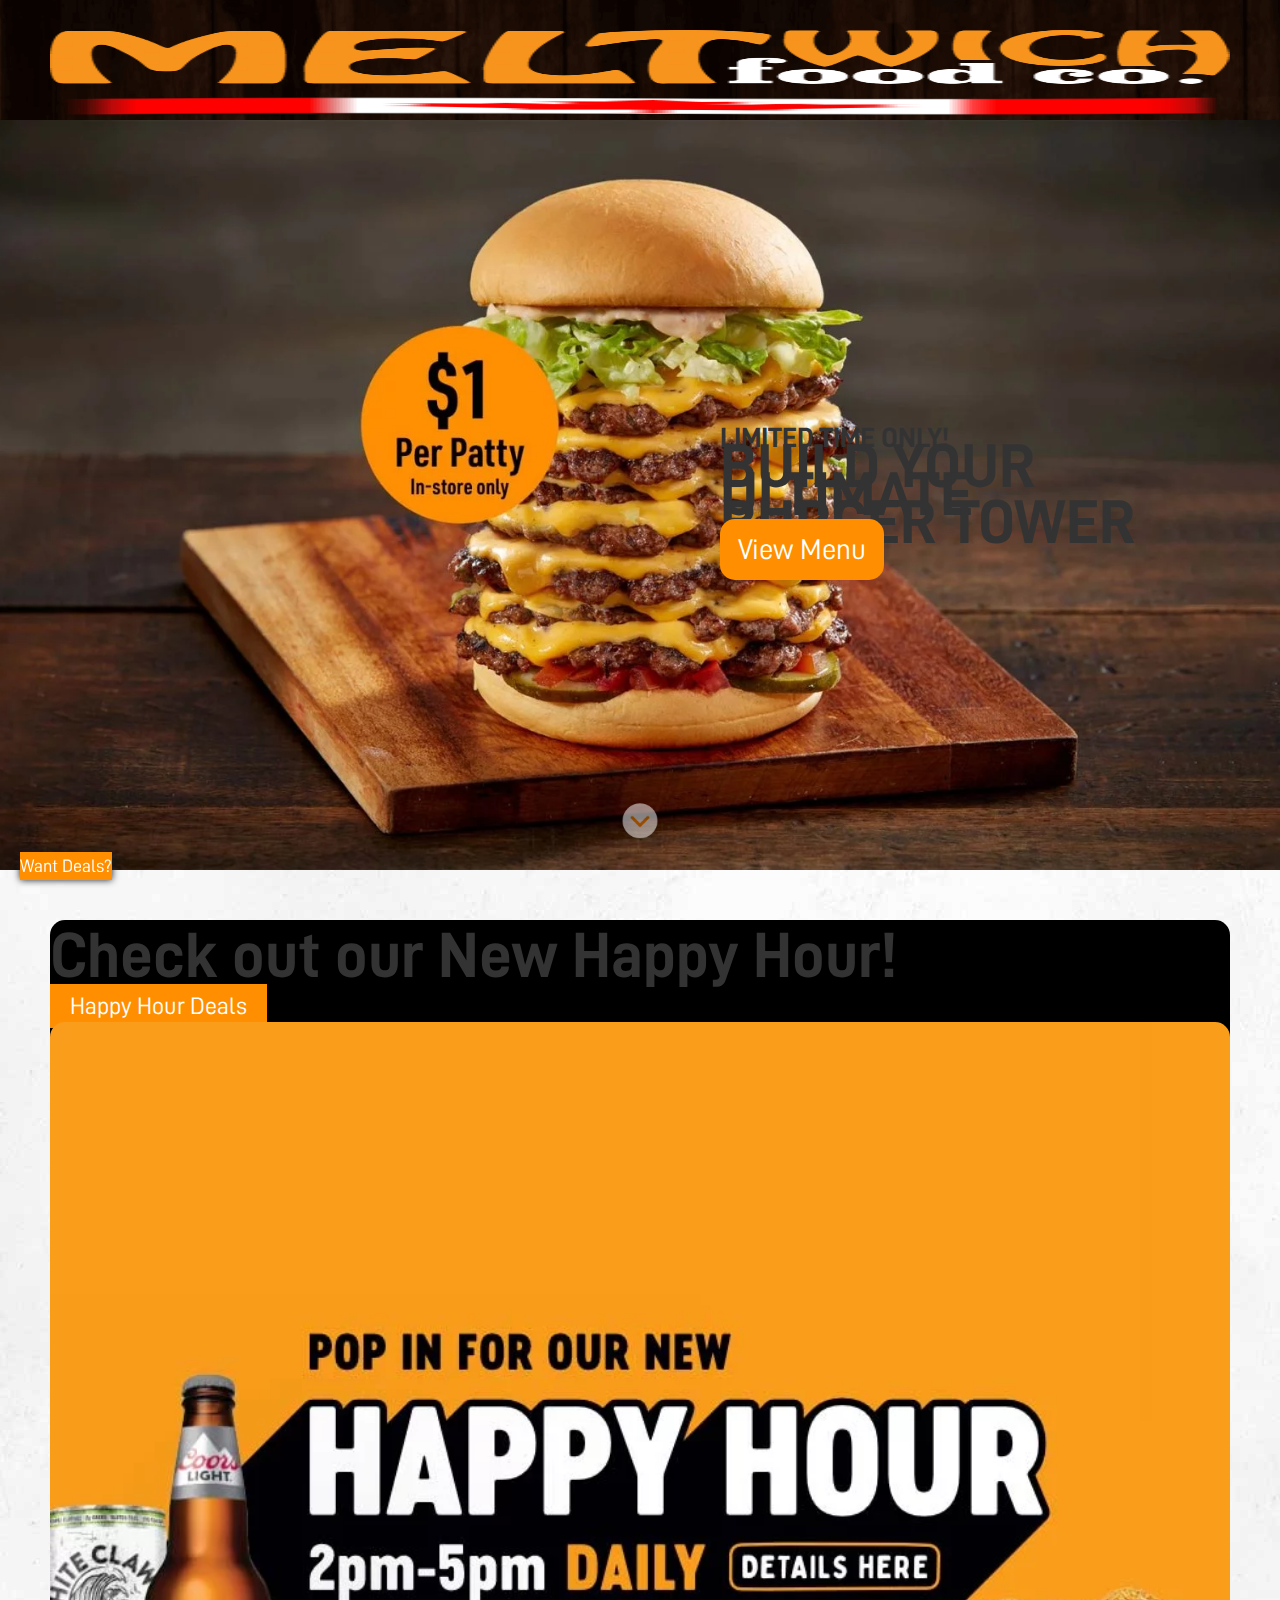
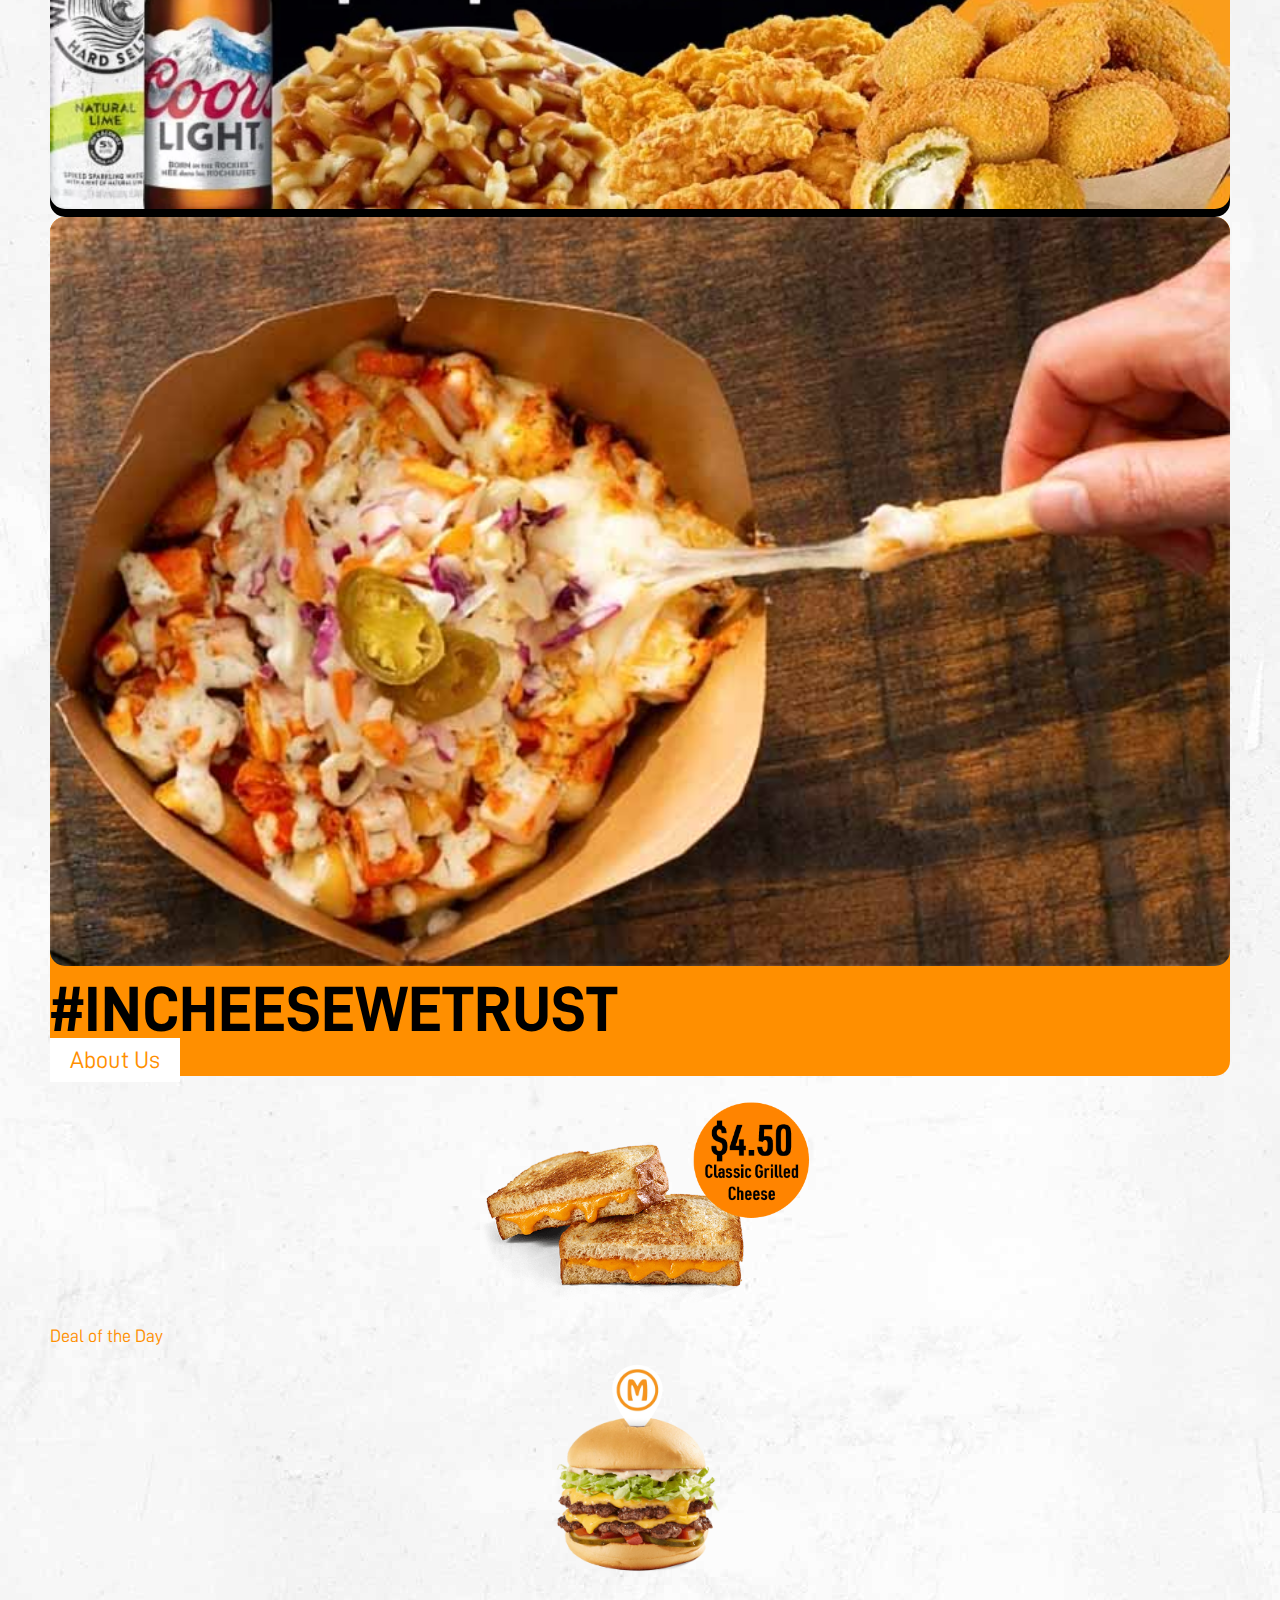
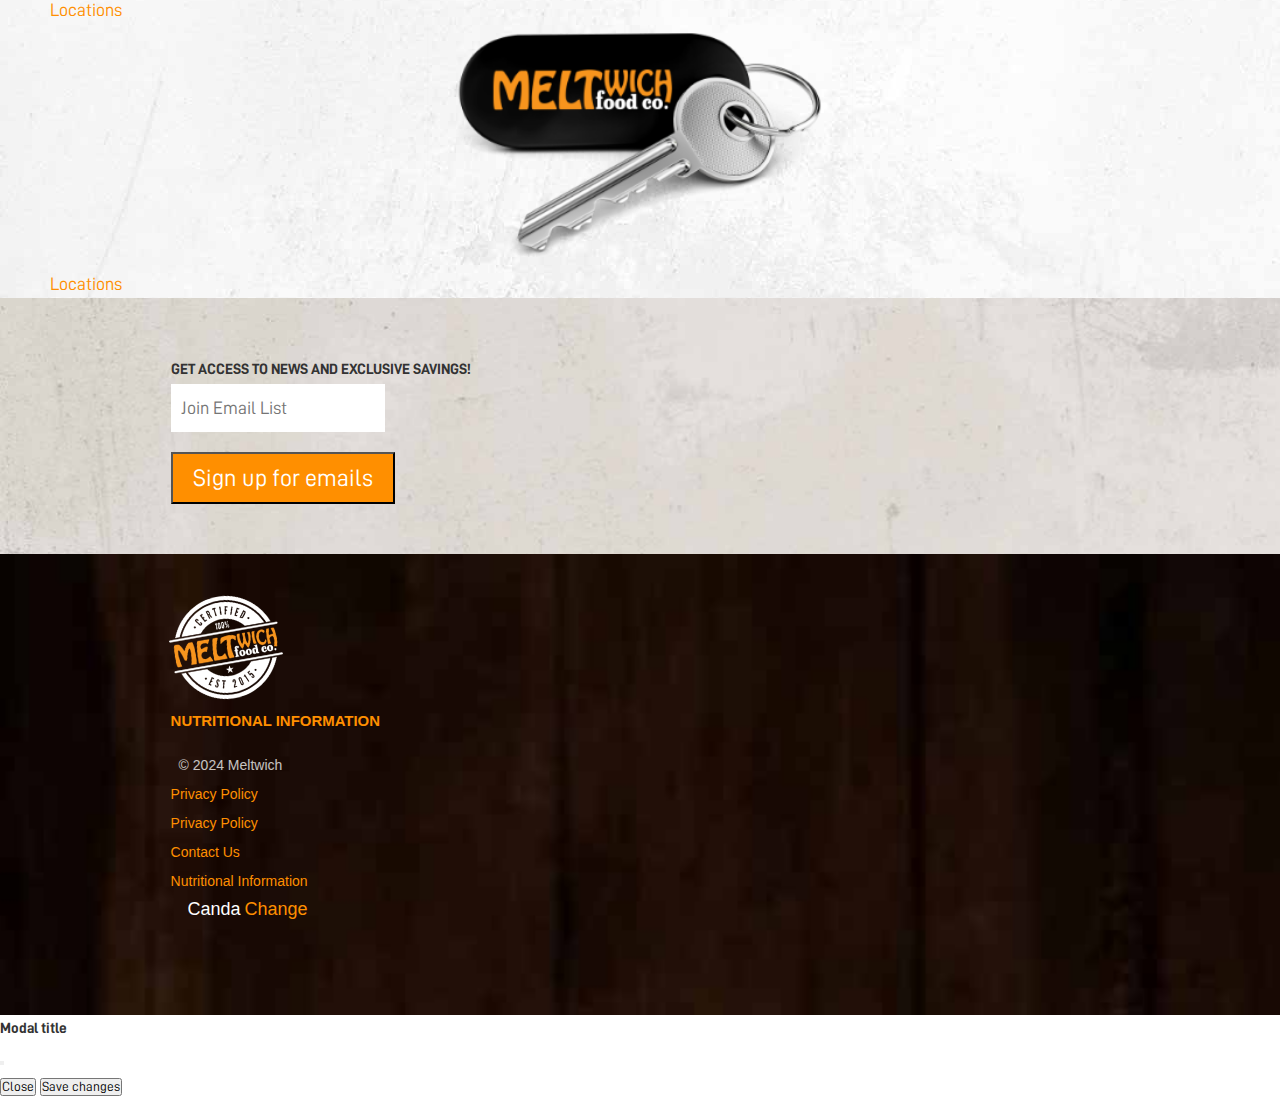
<file: index.html>
<!DOCTYPE html>
<html lang="en">

<head>
    <meta charset="UTF-8" />
    <meta name="viewport" content="width=device-width, initial-scale=1.0" />
    <title>Document</title>
    <link rel="stylesheet" href="https://cdnjs.cloudflare.com/ajax/libs/bootstrap/5.0.1/css/bootstrap.min.css"
        integrity="sha512-Ez0cGzNzHR1tYAv56860NLspgUGuQw16GiOOp/I2LuTmpSK9xDXlgJz3XN4cnpXWDmkNBKXR/VDMTCnAaEooxA=="
        crossorigin="anonymous" referrerpolicy="no-referrer" />
    <link rel="stylesheet" href="https://cdnjs.cloudflare.com/ajax/libs/font-awesome/6.6.0/css/all.min.css"
        integrity="sha512-Kc323vGBEqzTmouAECnVceyQqyqdsSiqLQISBL29aUW4U/M7pSPA/gEUZQqv1cwx4OnYxTxve5UMg5GT6L4JJg=="
        crossorigin="anonymous" referrerpolicy="no-referrer" />
    <link rel="stylesheet" href="./assets/css/style.css" />
</head>

<body>
    <header id="header-container">
        <nav class="navbar navbar-expand-xl navbar-light bg-light">
            <div class="container-fluid">
                <div class="d-flex">
                    <a class="navbar-brand" href="#">
                        <img width="216" height="56" alt="Meltwich Logo" title="Meltwich Logo" class="me-1 lazyloaded"
                            src="./assets/image/meltwich-logo.webp" alt="" />
                    </a>
                    <div class="location-selector">
                        <a class="ca-selector" href="#">
                            <img width="24" height="24" data-src="./assets/image/ca-flag.png"
                                class="ca-flag-location-selector lazyloaded" src="./assets/image/ca-flag.png" />
                        </a>
                    </div>
                </div>
                <button class="navbar-toggler" type="button" data-bs-toggle="collapse"
                    data-bs-target="#navbarNavMeltwich" aria-controls="navbarNavMeltwich" aria-expanded="false"
                    aria-label="Toggle navigation">
                    <i class="fa-solid fa-bars"></i>
                </button>
                <div class="collapse navbar-collapse" id="navbarNavMeltwich">
                    <div class="d-flex d-xl-none justify-content-between align-item-center gap-2 mb-4 w-100">
                        <a class="navbar-brand" href="#">
                            <img width="216" height="56" alt="Meltwich Logo" title="Meltwich Logo"
                                class="me-1 lazyloaded" src="./assets/image/meltwich-logo-white.png" alt="" />
                        </a>
                        <button class="navbar-toggler close fw-bold text-white" type="button" data-bs-toggle="collapse"
                            data-bs-target="#navbarNavMeltwich" aria-controls="navbarNavMeltwich" aria-expanded="false"
                            aria-label="Toggle navigation">
                            <i class="fa-solid fa-x"></i>
                        </button>
                    </div>
                    <ul class="navbar-nav ms-xl-auto">
                        <li class="nav-item">
                            <a class="nav-link" href="#">MENU</a>
                        </li>
                        <li class="nav-item">
                            <a class="nav-link" href="#">About</a>
                        </li>
                        <li class="nav-item">
                            <a class="nav-link" href="#">Franchise</a>
                        </li>
                        <li class="nav-item location-icon">
                            <a class="nav-link" href="#">Locations</a>
                        </li>
                    </ul>

                    <div class="section-text mobile-social-links my-4 d-xl-none">
                        <div class="social-links">
                            <a href="#"><i class="fa-brands fa-facebook-square"></i></a>
                            <a href="#"><i class="fa-brands fa-instagram"></i></a>
                            <a href="#"><i class="fa-brands fa-x-twitter"></i></a>
                        </div>
                    </div>
                </div>
            </div>
        </nav>
    </header>
    <!-- banner -->
    <div class="header-content">
        <div class="header-image">
            <img src="./assets/image/meltwich-dollar-per-patty-3-1536x884.webp" alt="" srcset="" />
        </div>
        <div class="header-text text-white">
            <div class="text-uppercase">
                <h5 class="h4">LIMITED TIME ONLY!</h5>
                <h1 class="h2 my-lg-5 my-md-4 my-sm-3 my-1">
                    BUILD YOUR ULTIMATE BURGER TOWER
                </h1>
            </div>
            <div>
                <a href="" class="btn btn-yellow btn-bold fw-bold p-2 px-3">View Menu</a>
            </div>
        </div>
        <div class="scroll-down-arrow">
            <a href="#page-content-top">
                <img alt="Scroll Down Arrow" title="Scroll Down Arrow" width="48" height="48"
                    class="ls-is-cached lazyloaded" src="./assets/image/scroll-down-arrow.png" />
            </a>
        </div>
    </div>
    <!-- banner -->
    <main id="main-content">
        <div class="container-fluid">
            <div class="row bg-black rounded-15 align-item-center row-reverse ">
                <div class="col-md-6 align-content-center">
                    <div
                        class="h-100 w-100 d-flex justify-content-center align-item-center gap-3 flex-column text-white p-xl-5 p-lg-4 p-3">
                        <h2 class="main-heading">Check out our New Happy Hour!</h2>
                        <div>
                            <a href="#" class="btn btn-yellow btn-normal fw-bold">Happy Hour Deals</a>
                        </div>
                    </div>
                </div>
                <div class="col-md-6 p-0 align-content-center">
                    <img src="./assets/image/happy-hour-extended.jpg" alt=""
                        class="image-fluid lazyloaded rounded-15" />
                </div>
            </div>
            <div class="row bg-yellow rounded-15 mt-lg-5 mt-4">
                <div class="col-md-6 p-0 align-content-center">
                    <img src="./assets/image/nashville-poutine.jpg" alt="" class="image-fluid lazyloaded rounded-15" />
                </div>
                <div class="col-md-6 align-content-center">
                    <div
                        class="h-100 w-100 d-flex justify-content-center align-item-center gap-3 flex-column text-white p-xl-5 p-lg-4 p-3">
                        <h2 class="main-heading">
                            <p class="h1 text-black fw-bolder" style="text-overflow: ellipsis; overflow: hidden">
                                #INCHEESEWETRUST
                            </p>
                        </h2>
                        <div>
                            <a href="#" class="btn btn-white btn-normal fw-bold">About Us</a>
                        </div>
                    </div>
                </div>
            </div>
            <div class="row my-5 align-content-center">
                <div class="col-md-4">
                    <div class="d-flex flex-column justify-content-between align-content-center gap-4 text-center h-100 w-100">
                        <div  class="content-section-image">
                            <a href="#">
                                <img alt="" class="lazyloaded" src="./assets/image/Combo-tuesday-new.png" />
                            </a>
                        </div>
                        <a class="text-yellow fw-bold h5" href="#">Deal of the Day</a>
                    </div>
                </div>
                <div class="col-md-4">
                    <div class="d-flex flex-column justify-content-between align-content-center gap-4 text-center h-100 w-100">
                        <div  class="content-section-image">
                            <a href="#">
                                <img alt="" class="lazyloaded" src="./assets/image/meltwich-location-callout-2.png" />
                            </a>
                        </div>
                        <a class="text-yellow fw-bold h5" href="#">Locations</a>
                    </div>
                </div>
                <div class="col-md-4">
                    <div class="d-flex flex-column justify-content-between align-content-center gap-4 text-center h-100 w-100">
                        <div  class="content-section-image">
                            <a href="#">
                                <img alt="" class="lazyloaded" src="./assets/image/IKEYS-e1643188740730.png" />
                            </a>
                        </div>
                        <a class="text-yellow fw-bold h5" href="#">Locations</a>
                    </div>
                </div>
            </div>
        </div>
    </main>

<!-- footer -->
 <footer>
 <div class="footer-stay-updated">
    <div class="container">
        <div class="row">
            <div class="col-md-7">
                <h5>
                    GET ACCESS TO NEWS AND EXCLUSIVE SAVINGS!
                </h5>
                <div class="d-flex justify-content-start align-content-center flex-wrap gap-3">
                    <input  type="email" value="" class="large" placeholder="Join Email List">
                    <div>
                        <button type="submit" class="btn  btn-yellow fw-bold">Sign up for emails</button>
                    </div>
                </div>
            </div>
            <div class="col-md-5">
                <div class="section-text mobile-social-links my-4 ">
                    <div class="social-links text-black">
                        <a href="#"><i class="fa-brands fa-facebook-square"></i></a>
                        <a href="#"><i class="fa-brands fa-instagram"></i></a>
                        <a href="#"><i class="fa-brands fa-x-twitter"></i></a>
                    </div>
                </div>
            </div>
        </div>
    </div>
 </div>
 <div class="footer-content-wrapper">
    <div class="container">
        <div class="row">
            <div class="col-md-12 d-flex justify-content-start align-content-center gap-3 flex-md-nowrap flex-wrap w-100">
                <div class="" style="width: 110px;flex: 0 0 110px;">
                    <img alt="Footer Logo" title="Footer Logo" width="110" height="103"  class="footer-logo ls-is-cached lazyloaded" src="./assets/image/meltwich-logo-round.png">
                </div>
                <div class="footer-nav align-content-center w-100">
                    <h5 class="fw-bold">
                        <a href="#">
                            NUTRITIONAL INFORMATION
                        </a>
                    </h5>
                    <div class="d-flex justify-content-start align-content-center gap-3 flex-lg-nowrap flex-wrap w-100">
                        <div class="copyright">© 2024 Meltwich</div>
                        <ul class="d-flex justify-content-start align-content-center gap-3 w-100 flex-sm-nowrap flex-wrap">
                            <li><a href="#">Privacy Policy</a></li>
                            <li><a href="#">Privacy Policy</a></li>
                            <li><a href="#">Contact Us</a></li>
                            <li><a href="#">Nutritional Information</a></li>
                        </ul>
                        <!-- Button trigger modal -->
                        <div class="langure_modal">
                            <p>Canda</p>
                            <a role="button" href="#changeLangModal" class="" data-bs-toggle="modal" data-bs-target="#changeLangModal">
                                Change
                            </a>
                        </div>
  
  
                    </div>
                </div>
            </div>
        </div>
    </div>
 </div>
</footer>
<!-- footer -->

<!-- fix buttton -->

<a href="#" class="btn btn-yellow px-4 py-3 fix-btn">
    Want Deals?
</a>
<!-- Modal -->
<div class="modal fade" id="changeLangModal" tabindex="-1" aria-labelledby="changeLocation" aria-hidden="true">
    <div class="modal-dialog modal-dialog-centered">
      <div class="modal-content">
        <div class="modal-header">
          <h5 class="modal-title" id="changeLocation">Modal title</h5>
          <button type="button" class="btn-close" data-bs-dismiss="modal" aria-label="Close"></button>
        </div>
        <div class="modal-body">
          
        </div>
        <div class="modal-footer">
          <button type="button" class="btn btn-secondary" data-bs-dismiss="modal">Close</button>
          <button type="button" class="btn btn-primary">Save changes</button>
        </div>
      </div>
    </div>
  </div>
    <script src="https://cdnjs.cloudflare.com/ajax/libs/bootstrap/5.0.1/js/bootstrap.min.js"
        integrity="sha512-EKWWs1ZcA2ZY9lbLISPz8aGR2+L7JVYqBAYTq5AXgBkSjRSuQEGqWx8R1zAX16KdXPaCjOCaKE8MCpU0wcHlHA=="
        crossorigin="anonymous" referrerpolicy="no-referrer"></script>
    <script src="./assets/js/main.js"></script>
</body>

</html>
</file>
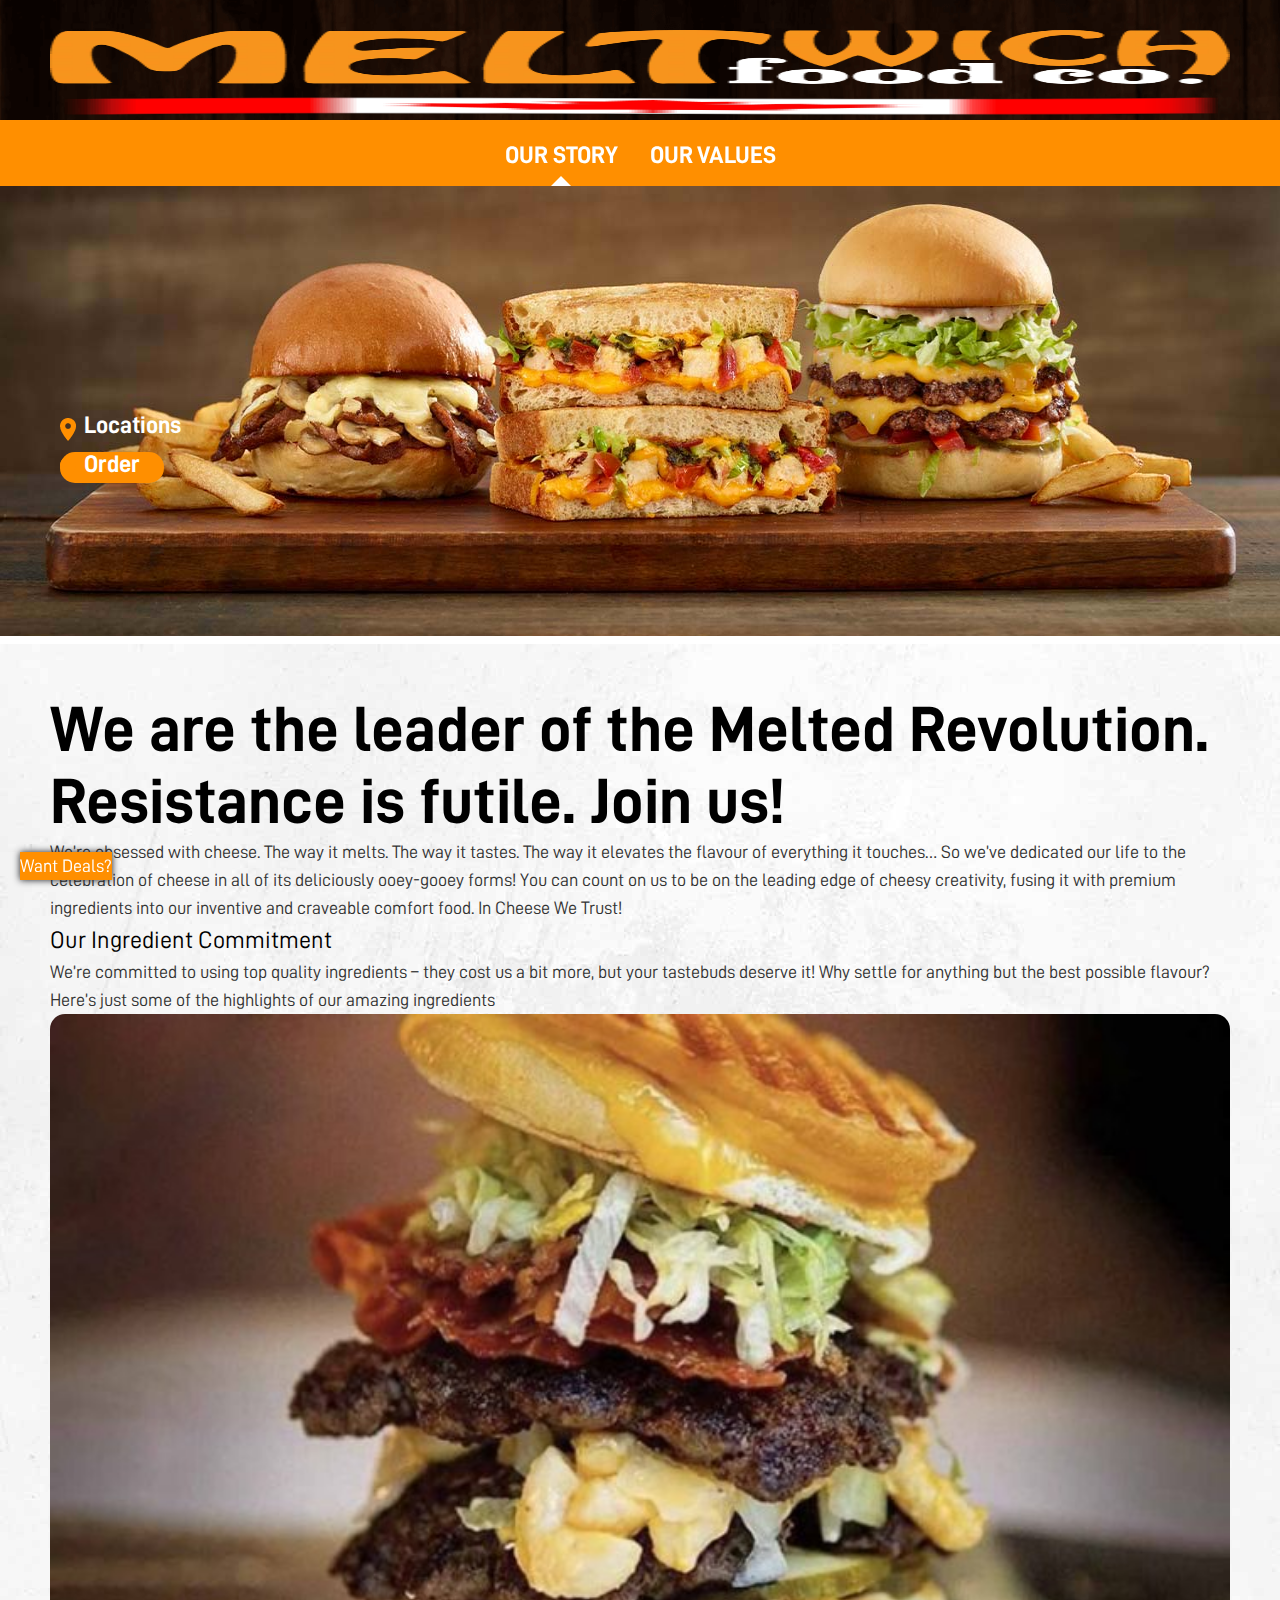
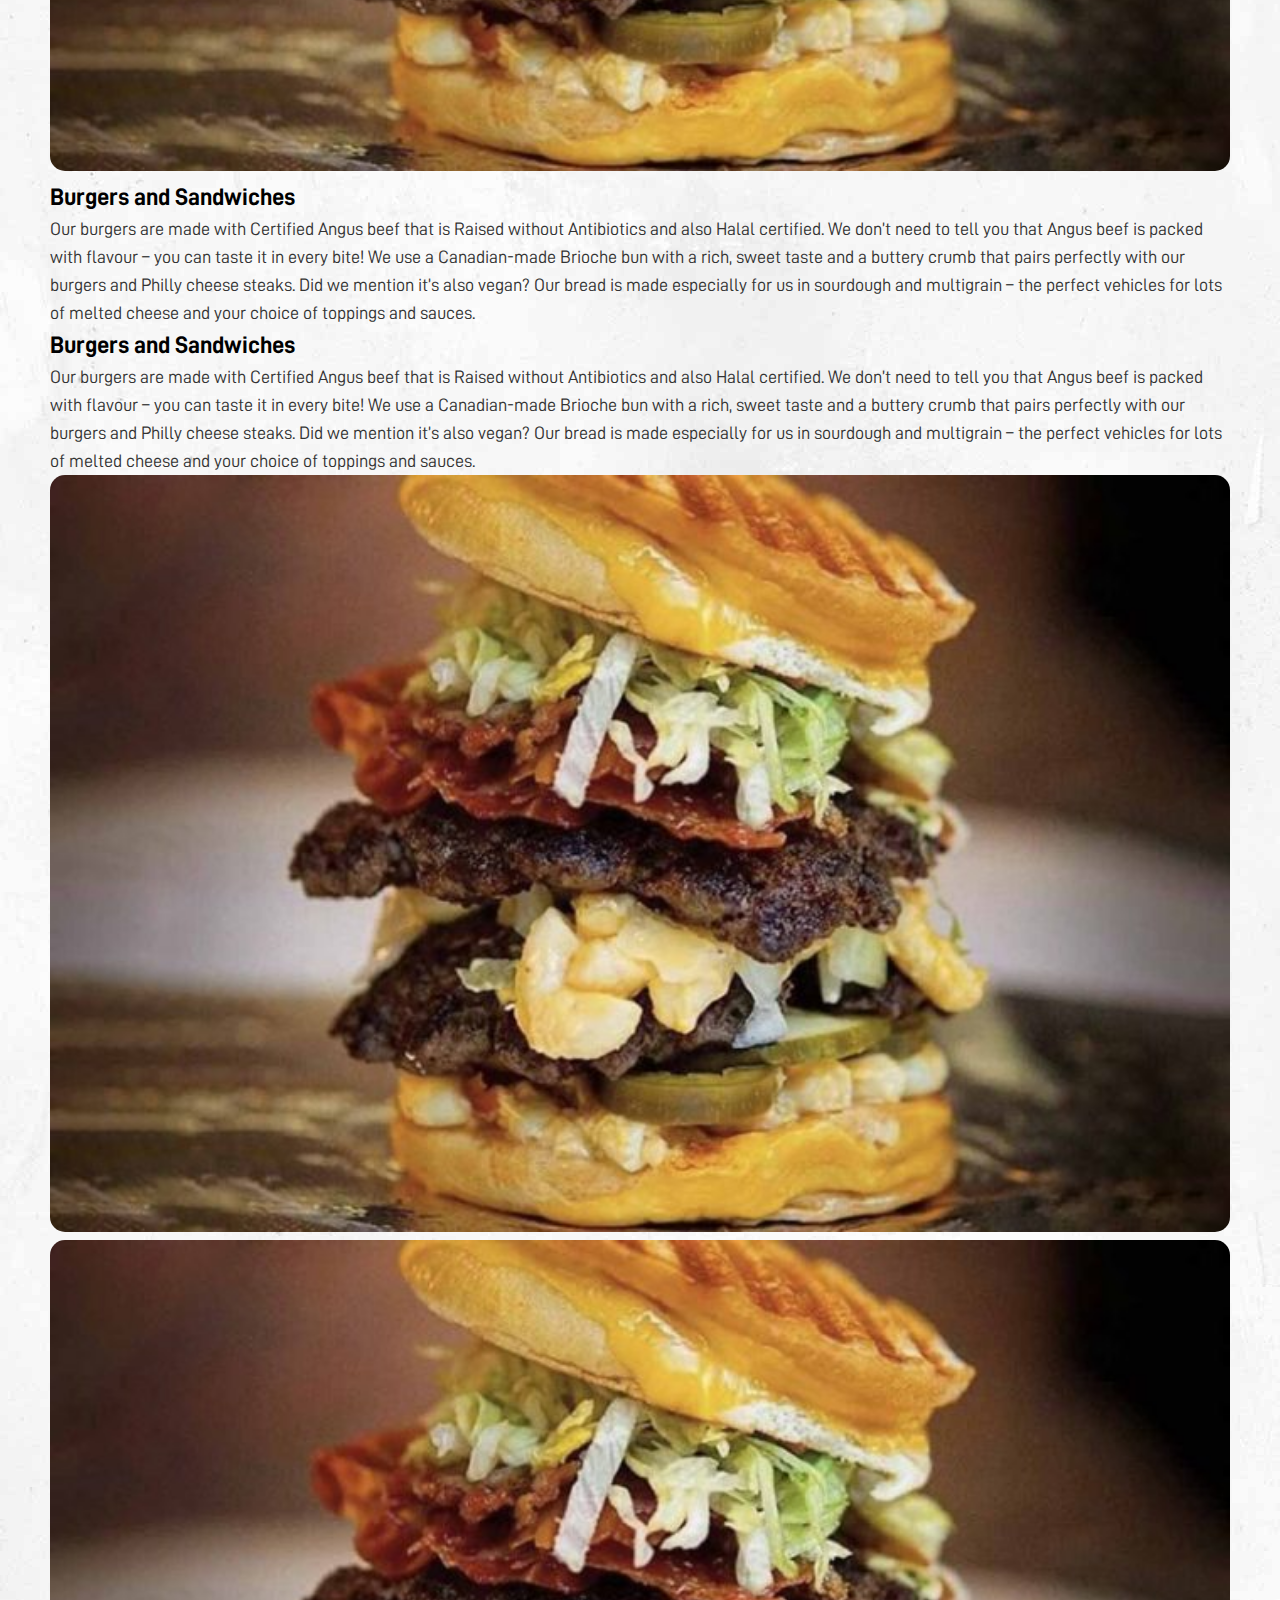
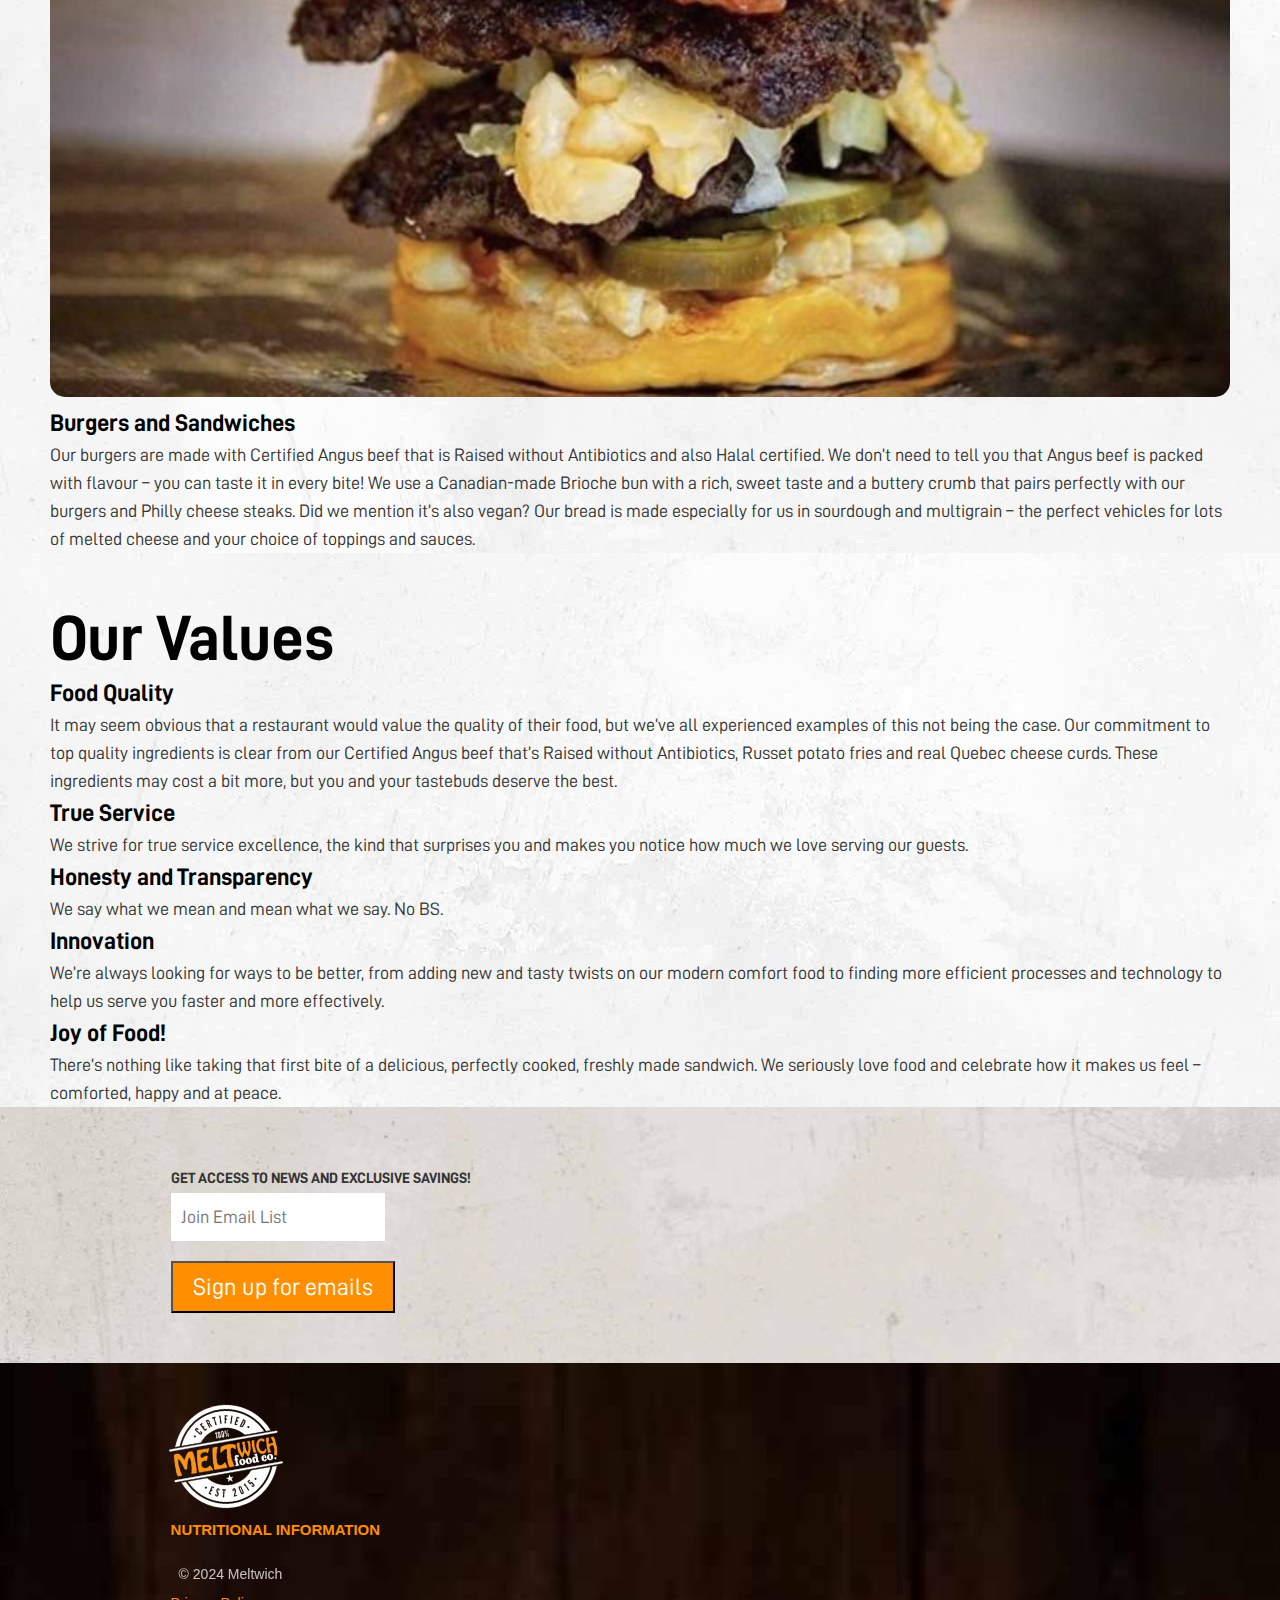
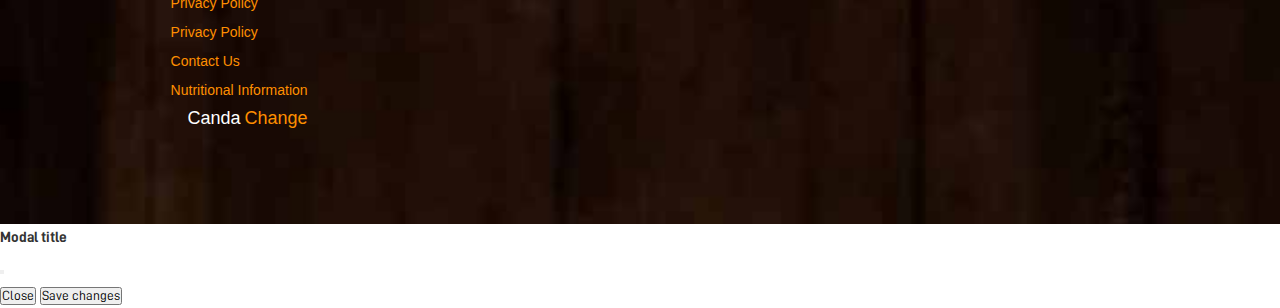
<file: about.html>
<!DOCTYPE html>
<html lang="en">

<head>
    <meta charset="UTF-8" />
    <meta name="viewport" content="width=device-width, initial-scale=1.0" />
    <title>Document</title>
    <link rel="stylesheet" href="https://cdnjs.cloudflare.com/ajax/libs/bootstrap/5.0.1/css/bootstrap.min.css"
        integrity="sha512-Ez0cGzNzHR1tYAv56860NLspgUGuQw16GiOOp/I2LuTmpSK9xDXlgJz3XN4cnpXWDmkNBKXR/VDMTCnAaEooxA=="
        crossorigin="anonymous" referrerpolicy="no-referrer" />
    <link rel="stylesheet" href="https://cdnjs.cloudflare.com/ajax/libs/font-awesome/6.6.0/css/all.min.css"
        integrity="sha512-Kc323vGBEqzTmouAECnVceyQqyqdsSiqLQISBL29aUW4U/M7pSPA/gEUZQqv1cwx4OnYxTxve5UMg5GT6L4JJg=="
        crossorigin="anonymous" referrerpolicy="no-referrer" />
    <link rel="stylesheet" href="./assets/css/style.css" />
</head>

<body>
    <header id="header-container">
        <nav class="navbar navbar-expand-xl navbar-light bg-light">
            <div class="container-fluid">
                <div class="d-flex">
                    <a class="navbar-brand" href="#">
                        <img width="216" height="56" alt="Meltwich Logo" title="Meltwich Logo" class="me-1 lazyloaded"
                            src="./assets/image/meltwich-logo.webp" alt="" />
                    </a>
                    <div class="location-selector">
                        <a class="ca-selector" href="#">
                            <img width="24" height="24" data-src="./assets/image/ca-flag.png"
                                class="ca-flag-location-selector lazyloaded" src="./assets/image/ca-flag.png" />
                        </a>
                    </div>
                </div>
                <button class="navbar-toggler" type="button" data-bs-toggle="collapse"
                    data-bs-target="#navbarNavMeltwich" aria-controls="navbarNavMeltwich" aria-expanded="false"
                    aria-label="Toggle navigation">
                    <i class="fa-solid fa-bars"></i>
                </button>
                <div class="collapse navbar-collapse" id="navbarNavMeltwich">
                    <div class="d-flex d-xl-none justify-content-between align-item-center gap-2 mb-4 w-100">
                        <a class="navbar-brand" href="#">
                            <img width="216" height="56" alt="Meltwich Logo" title="Meltwich Logo"
                                class="me-1 lazyloaded" src="./assets/image/meltwich-logo-white.png" alt="" />
                        </a>
                        <button class="navbar-toggler close fw-bold text-white" type="button" data-bs-toggle="collapse"
                            data-bs-target="#navbarNavMeltwich" aria-controls="navbarNavMeltwich" aria-expanded="false"
                            aria-label="Toggle navigation">
                            <i class="fa-solid fa-x"></i>
                        </button>
                    </div>
                    <ul class="navbar-nav ms-xl-auto">
                        <li class="nav-item">
                            <a class="nav-link" href="#">MENU</a>
                        </li>
                        <li class="nav-item">
                            <a class="nav-link active" href="#">About</a>
                        </li>
                        <li class="nav-item">
                            <a class="nav-link" href="#">Franchise</a>
                        </li>
                        <li class="nav-item location-icon">
                            <a class="nav-link" href="#">Locations</a>
                        </li>
                        <li class="nav-item location-icon">
                            <a class="nav-link btn btn-yellow ms-xl-4 btn-bold" href="#">Order</a>
                        </li>
                    </ul>

                    <div class="section-text mobile-social-links my-4 d-xl-none">
                        <div class="social-links">
                            <a href="#"><i class="fa-brands fa-facebook-square"></i></a>
                            <a href="#"><i class="fa-brands fa-instagram"></i></a>
                            <a href="#"><i class="fa-brands fa-x-twitter"></i></a>
                        </div>
                    </div>
                </div>
            </div>
        </nav>
    </header>
    <!-- banner -->
    <div class="menu-heder">
        <div class="container">
            <ul class="nav nav-tabs" id="aboutTab" role="tablist">
            <li class="nav-item" role="presentation">
                <button class="nav-link active" id="story-tab" data-bs-toggle="tab" data-bs-target="#ourStory" type="button" role="tab" aria-controls="ourStory" aria-selected="true">Our Story</button>
            </li>
            <li class="nav-item" role="presentation">
                <button class="nav-link" id="values-tab" data-bs-toggle="tab" data-bs-target="#ourValues" type="button" role="tab" aria-controls="ourValues" aria-selected="false">Our Values</button>
            </li>
            
            </ul>
             
        </div>
    </div>
    <!-- banner -->
    
      <div class="tab-content" id="myTabContent">
        <div class="header-image w-100">
            <img width="1500" height="450" alt="" src="./assets/image/our-story-banner-new-burger.jpg">
        </div>
        <div class="tab-pane fade show active" id="ourStory" role="tabpanel" aria-labelledby="story-tab">
            <main id="main-content">
                <div class="container py-xl-5 py-3">
                    <div class="px-xl-5 px-md-4 px-sm-3 px-2 py-5">
                        <h2 class="main-heading text-black">
                            We are the leader of the Melted Revolution. Resistance is futile. Join us!
                        </h2>
                        <p class="mt-4">
                            We’re obsessed with cheese. The way it melts. The way it tastes. The way it elevates the flavour of everything it touches…  So we’ve dedicated our life to the celebration of cheese in all of its deliciously ooey-gooey forms! You can count on us to be on the leading edge of cheesy creativity, fusing it with premium ingredients into our inventive and craveable comfort food.  

                            In Cheese We Trust! 
                        </p>
                        <p class="des fw-bolder text-black">
                            Our Ingredient Commitment
                        </p>
                        <p>
                            We’re committed to using top quality ingredients – they cost us a bit more, but your tastebuds deserve it! Why settle for anything but the best possible flavour? Here’s just some of the highlights of our amazing ingredients 
                        </p>
                        <div class="row gy-3 my-lg-5 my-4 align-item-center">
                            <div class="col-md-6 align-content-center">
                                <img src="./assets/image/on-trend-2-700x449.jpg" class="lazyloaded rounded-15" alt="" srcset="">
                            </div>
                            <div class="col-md-6 align-content-center">
                                <h6 class="fw-bolder des text-black">
                                    Burgers and Sandwiches
                                </h6>
                                <p>
                                    Our burgers are made with Certified Angus beef that is Raised without Antibiotics and also Halal certified. We don’t need to tell you that Angus beef is packed with flavour – you can taste it in every bite! We use a Canadian-made Brioche bun with a rich, sweet taste and a buttery crumb that pairs perfectly with our burgers and Philly cheese steaks. Did we mention it’s also vegan? Our bread is made especially for us in sourdough and multigrain – the perfect vehicles for lots of melted cheese and your choice of toppings and sauces. 
                                </p>
                            </div>
                        </div>
                        <div class="row gy-3 my-lg-5 my-4 align-item-center">
                            <div class="col-md-6 align-content-center">
                                <h6 class="fw-bolder des text-black">
                                    Burgers and Sandwiches
                                </h6>
                                <p>
                                    Our burgers are made with Certified Angus beef that is Raised without Antibiotics and also Halal certified. We don’t need to tell you that Angus beef is packed with flavour – you can taste it in every bite! We use a Canadian-made Brioche bun with a rich, sweet taste and a buttery crumb that pairs perfectly with our burgers and Philly cheese steaks. Did we mention it’s also vegan? Our bread is made especially for us in sourdough and multigrain – the perfect vehicles for lots of melted cheese and your choice of toppings and sauces. 
                                </p>
                            </div>
                            <div class="col-md-6 align-content-center">
                                <img src="./assets/image/on-trend-2-700x449.jpg" class="lazyloaded rounded-15" alt="" srcset="">
                            </div>
                        </div>
                        <div class="row gy-3 my-lg-5 my-4 align-item-center">
                            <div class="col-md-6 align-content-center">
                                <img src="./assets/image/on-trend-2-700x449.jpg" class="lazyloaded rounded-15" alt="" srcset="">
                            </div>
                            <div class="col-md-6 align-content-center">
                                <h6 class="fw-bolder des text-black">
                                    Burgers and Sandwiches
                                </h6>
                                <p>
                                    Our burgers are made with Certified Angus beef that is Raised without Antibiotics and also Halal certified. We don’t need to tell you that Angus beef is packed with flavour – you can taste it in every bite! We use a Canadian-made Brioche bun with a rich, sweet taste and a buttery crumb that pairs perfectly with our burgers and Philly cheese steaks. Did we mention it’s also vegan? Our bread is made especially for us in sourdough and multigrain – the perfect vehicles for lots of melted cheese and your choice of toppings and sauces. 
                                </p>
                            </div>
                            
                        </div>
                    </div>
                </div>
            </main>
        </div>
        <div class="tab-pane fade" id="ourValues" role="tabpanel" aria-labelledby="values-tab">
            <main id="main-content">
                <div class="container py-3">
                    <div class="px-xl-5 px-md-4 px-sm-3 px-2 py-5">
                        <h2 class="main-heading text-black  ">
                            Our Values
                        </h2>

                        <div class="pt-4">
                            <h6 class="fw-bolder text-black des">
                                Food Quality
                            </h6>
                            <p>
                                It may seem obvious that a restaurant would value the quality of their food, but we’ve all experienced examples of this not being the case. Our commitment to top quality ingredients is clear from our Certified Angus beef that’s Raised without Antibiotics, Russet potato fries and real Quebec cheese curds. These ingredients may cost a bit more, but you and your tastebuds deserve the best.
                            </p>
                        </div>
                        <div class="pt-3">
                            <h6 class="fw-bolder text-black des">
                                True Service
                            </h6>
                            <p>
                                We strive for true service excellence, the kind that surprises you and makes you notice how much we love serving our guests. 
                            </p>
                        </div>
                        <div class="pt-3">
                            <h6 class="fw-bolder text-black des">
                                Honesty and Transparency
                            </h6>
                            <p>
                                We say what we mean and mean what we say. No BS.
                            </p>
                        </div>
                        <div class="pt-3">
                            <h6 class="fw-bolder text-black des">
                                Innovation
                            </h6>
                            <p>
                                We’re always looking for ways to be better, from adding new and tasty twists on our modern comfort food to finding more efficient processes and technology to help us serve you faster and more effectively.
                            </p>
                        </div>
                        <div class="pt-3 pb-4">
                            <h6 class="fw-bolder text-black des">
                                Joy of Food!
                            </h6>
                            <p>
                                There’s nothing like taking that first bite of a delicious, perfectly cooked, freshly made sandwich. We seriously love food and celebrate how it makes us feel – comforted, happy and at peace.  
                            </p>
                        </div>
                    </div>
                </div>
            </main>
        </div>
      </div>
    

    <!-- footer -->
    <footer>
        <div class="footer-stay-updated">
            <div class="container">
                <div class="row">
                    <div class="col-md-7">
                        <h5>GET ACCESS TO NEWS AND EXCLUSIVE SAVINGS!</h5>
                        <div class="d-flex justify-content-start align-content-center flex-wrap gap-3">
                            <input type="email" value="" class="large" placeholder="Join Email List" />
                            <div>
                                <button type="submit" class="btn btn-yellow fw-bold">
                                    Sign up for emails
                                </button>
                            </div>
                        </div>
                    </div>
                    <div class="col-md-5">
                        <div class="section-text mobile-social-links my-4">
                            <div class="social-links text-black">
                                <a href="#"><i class="fa-brands fa-facebook-square"></i></a>
                                <a href="#"><i class="fa-brands fa-instagram"></i></a>
                                <a href="#"><i class="fa-brands fa-x-twitter"></i></a>
                            </div>
                        </div>
                    </div>
                </div>
            </div>
        </div>
        <div class="footer-content-wrapper">
            <div class="container">
                <div class="row">
                    <div
                        class="col-md-12 d-flex justify-content-start align-content-center gap-3 flex-md-nowrap flex-wrap w-100">
                        <div class="" style="width: 110px; flex: 0 0 110px">
                            <img alt="Footer Logo" title="Footer Logo" width="110" height="103"
                                class="footer-logo ls-is-cached lazyloaded"
                                src="./assets/image/meltwich-logo-round.png" />
                        </div>
                        <div class="footer-nav align-content-center w-100">
                            <h5 class="fw-bold">
                                <a href="#"> NUTRITIONAL INFORMATION </a>
                            </h5>
                            <div
                                class="d-flex justify-content-start align-content-center gap-3 flex-lg-nowrap flex-wrap w-100">
                                <div class="copyright">© 2024 Meltwich</div>
                                <ul
                                    class="d-flex justify-content-start align-content-center gap-3 w-100 flex-sm-nowrap flex-wrap">
                                    <li><a href="#">Privacy Policy</a></li>
                                    <li><a href="#">Privacy Policy</a></li>
                                    <li><a href="#">Contact Us</a></li>
                                    <li><a href="#">Nutritional Information</a></li>
                                </ul>
                                <!-- Button trigger modal -->
                                <div class="langure_modal">
                                    <p>Canda</p>
                                    <a role="button" href="#changeLangModal" class="" data-bs-toggle="modal"
                                        data-bs-target="#changeLangModal">
                                        Change
                                    </a>
                                </div>
                            </div>
                        </div>
                    </div>
                </div>
            </div>
        </div>
    </footer>
    <!-- footer -->

    <!-- fix buttton -->

    <a href="#" class="btn btn-yellow px-4 py-3 fix-btn"> Want Deals? </a>
    <!-- Modal -->
    <div class="modal fade" id="changeLangModal" tabindex="-1" aria-labelledby="changeLocation" aria-hidden="true">
        <div class="modal-dialog modal-dialog-centered">
            <div class="modal-content">
                <div class="modal-header">
                    <h5 class="modal-title" id="changeLocation">Modal title</h5>
                    <button type="button" class="btn-close" data-bs-dismiss="modal" aria-label="Close"></button>
                </div>
                <div class="modal-body"></div>
                <div class="modal-footer">
                    <button type="button" class="btn btn-secondary" data-bs-dismiss="modal">
                        Close
                    </button>
                    <button type="button" class="btn btn-primary">Save changes</button>
                </div>
            </div>
        </div>
    </div>
    <script src="https://cdnjs.cloudflare.com/ajax/libs/bootstrap/5.0.1/js/bootstrap.min.js"
        integrity="sha512-EKWWs1ZcA2ZY9lbLISPz8aGR2+L7JVYqBAYTq5AXgBkSjRSuQEGqWx8R1zAX16KdXPaCjOCaKE8MCpU0wcHlHA=="
        crossorigin="anonymous" referrerpolicy="no-referrer"></script>
    <script src="./assets/js/main.js"></script>
    
</body>

</html>
</file>
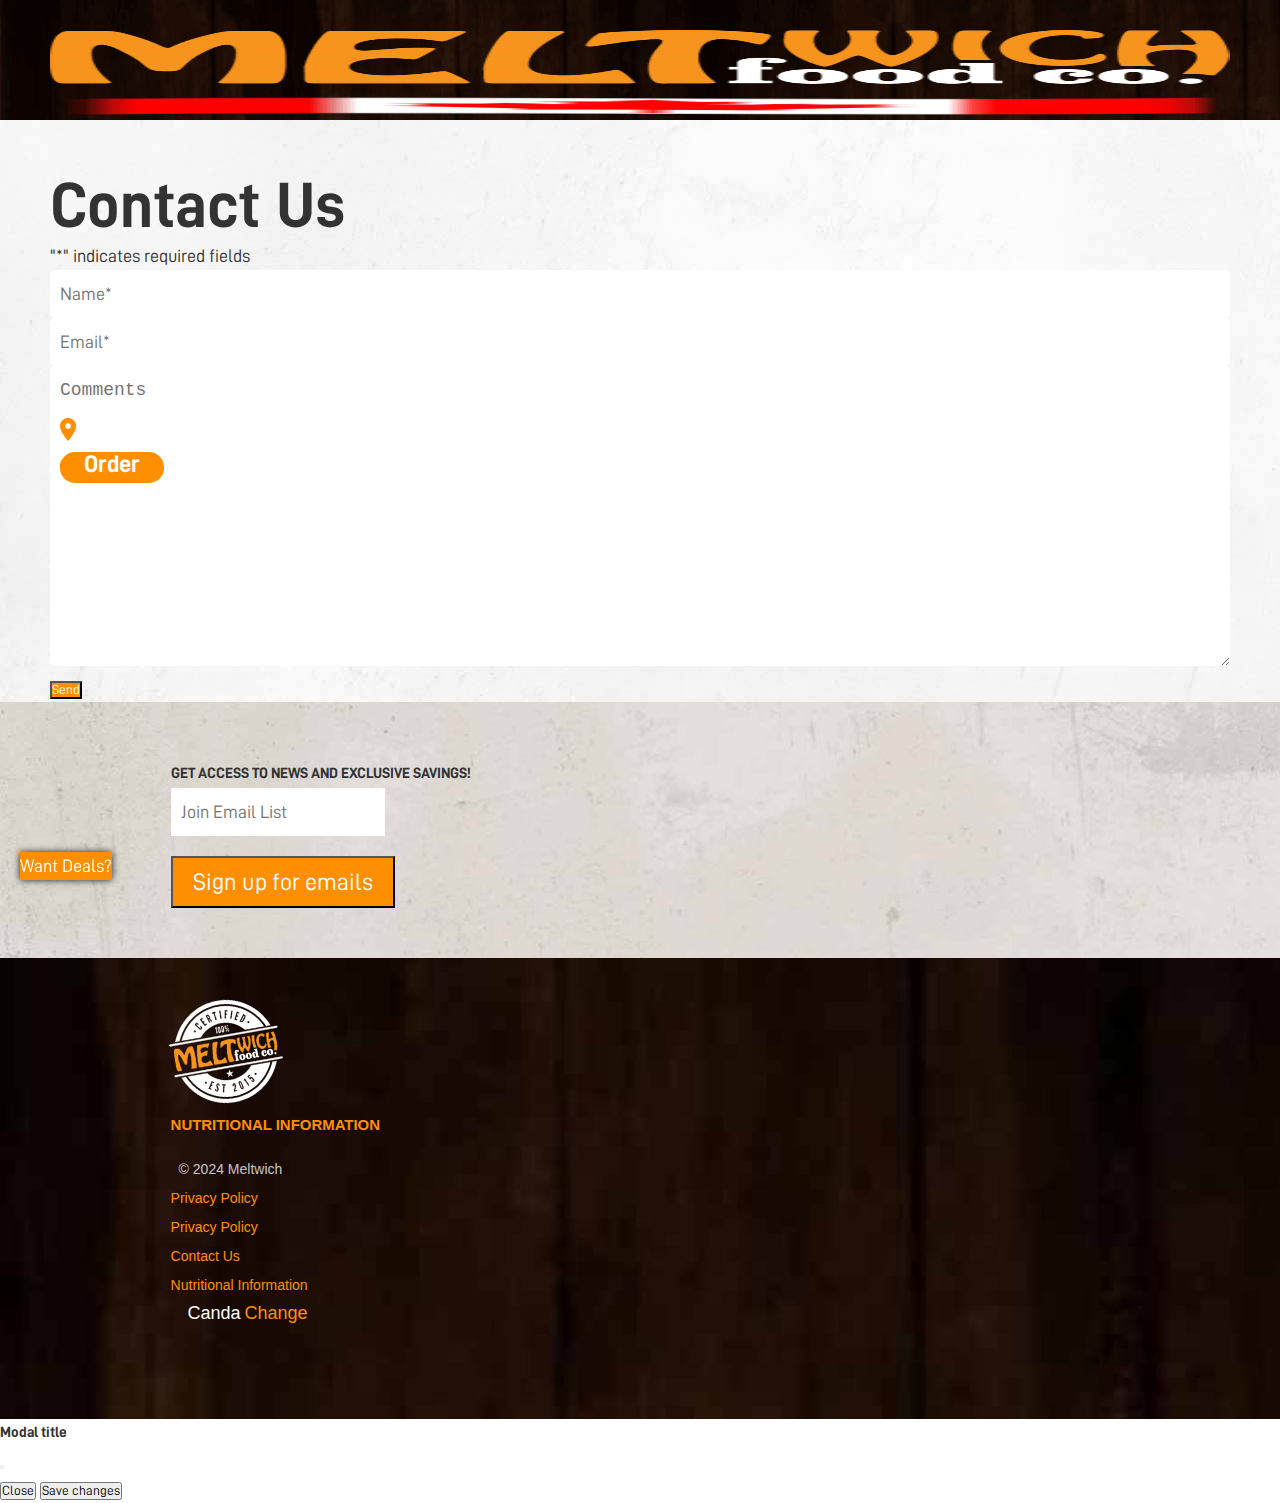
<file: contactUs.html>
<!DOCTYPE html>
<html lang="en">

<head>
    <meta charset="UTF-8" />
    <meta name="viewport" content="width=device-width, initial-scale=1.0" />
    <title>Document</title>
    <link rel="stylesheet" href="https://cdnjs.cloudflare.com/ajax/libs/bootstrap/5.0.1/css/bootstrap.min.css"
        integrity="sha512-Ez0cGzNzHR1tYAv56860NLspgUGuQw16GiOOp/I2LuTmpSK9xDXlgJz3XN4cnpXWDmkNBKXR/VDMTCnAaEooxA=="
        crossorigin="anonymous" referrerpolicy="no-referrer" />
    <link rel="stylesheet" href="https://cdnjs.cloudflare.com/ajax/libs/font-awesome/6.6.0/css/all.min.css"
        integrity="sha512-Kc323vGBEqzTmouAECnVceyQqyqdsSiqLQISBL29aUW4U/M7pSPA/gEUZQqv1cwx4OnYxTxve5UMg5GT6L4JJg=="
        crossorigin="anonymous" referrerpolicy="no-referrer" />
    <link rel="stylesheet" href="./assets/css/style.css" />
</head>

<body>
    <header id="header-container">
        <nav class="navbar navbar-expand-xl navbar-light bg-light">
            <div class="container-fluid">
                <div class="d-flex">
                    <a class="navbar-brand" href="#">
                        <img width="216" height="56" alt="Meltwich Logo" title="Meltwich Logo" class="me-1 lazyloaded"
                            src="./assets/image/meltwich-logo.webp" alt="" />
                    </a>
                    <div class="location-selector">
                        <a class="ca-selector" href="#">
                            <img width="24" height="24" data-src="./assets/image/ca-flag.png"
                                class="ca-flag-location-selector lazyloaded" src="./assets/image/ca-flag.png" />
                        </a>
                    </div>
                </div>
                <button class="navbar-toggler" type="button" data-bs-toggle="collapse"
                    data-bs-target="#navbarNavMeltwich" aria-controls="navbarNavMeltwich" aria-expanded="false"
                    aria-label="Toggle navigation">
                    <i class="fa-solid fa-bars"></i>
                </button>
                <div class="collapse navbar-collapse" id="navbarNavMeltwich">
                    <div class="d-flex d-xl-none justify-content-between align-item-center gap-2 mb-4 w-100">
                        <a class="navbar-brand" href="#">
                            <img width="216" height="56" alt="Meltwich Logo" title="Meltwich Logo"
                                class="me-1 lazyloaded" src="./assets/image/meltwich-logo-white.png" alt="" />
                        </a>
                        <button class="navbar-toggler close fw-bold text-white" type="button" data-bs-toggle="collapse"
                            data-bs-target="#navbarNavMeltwich" aria-controls="navbarNavMeltwich" aria-expanded="false"
                            aria-label="Toggle navigation">
                            <i class="fa-solid fa-x"></i>
                        </button>
                    </div>
                    <ul class="navbar-nav ms-xl-auto">
                        <li class="nav-item">
                            <a class="nav-link" href="#">MENU</a>
                        </li>
                        <li class="nav-item">
                            <a class="nav-link" href="#">About</a>
                        </li>
                        <li class="nav-item">
                            <a class="nav-link " href="#">Franchise</a>
                        </li>
                        <li class="nav-item location-icon">
                            <a class="nav-link" href="#">Locations</a>
                        </li>
                        <li class="nav-item location-icon">
                            <a class="nav-link btn btn-yellow ms-xl-4 btn-bold" href="#">Order</a>
                        </li>
                    </ul>

                    <div class="section-text mobile-social-links my-4 d-xl-none">
                        <div class="social-links">
                            <a href="#"><i class="fa-brands fa-facebook-square"></i></a>
                            <a href="#"><i class="fa-brands fa-instagram"></i></a>
                            <a href="#"><i class="fa-brands fa-x-twitter"></i></a>
                        </div>
                    </div>
                </div>
            </div>
        </nav>
    </header>
    <!-- banner -->

    <!-- banner -->
    
    <main id="main-content">
        <div class="container py-xl-5 py-3">
            <div class="px-xl-5 px-md-4 px-sm-3 px-2 py-5">
                <h1 class="main-heading">
                    Contact Us
                </h1>
                <p class="h5 mt-4 mb-3">"<span class="text-danger">*</span>" indicates required fields</p>
                <div class="row">
                    <div class="col-12">
                        <input type="text" name="" id="" class="input" placeholder="Name*">
                    </div>
                    <div class="col-12">
                        <input type="email" name="" id="" class="input" placeholder="Email*">
                    </div>
                    <div class="col-12">
                        <textarea name="input_7" id="input_3_7" class="textarea large input" placeholder="Comments" aria-invalid="false" rows="10" cols="50"></textarea>
                    </div>
                    <div class="col-12">
                        <button type="submit" class="btn btn-yellow fw-bolder border">
                            <span class="h4 fw-bolder">Send</span>
                        </button>
                    </div>
                </div>
            </div>
        </div>
        
    </main>
    

    <!-- footer -->
    <footer>
        <div class="footer-stay-updated">
            <div class="container">
                <div class="row">
                    <div class="col-md-7">
                        <h5>GET ACCESS TO NEWS AND EXCLUSIVE SAVINGS!</h5>
                        <div class="d-flex justify-content-start align-content-center flex-wrap gap-3">
                            <input type="email" value="" class="large" placeholder="Join Email List" />
                            <div>
                                <button type="submit" class="btn btn-yellow fw-bold">
                                    Sign up for emails
                                </button>
                            </div>
                        </div>
                    </div>
                    <div class="col-md-5">
                        <div class="section-text mobile-social-links my-4">
                            <div class="social-links text-black">
                                <a href="#"><i class="fa-brands fa-facebook-square"></i></a>
                                <a href="#"><i class="fa-brands fa-instagram"></i></a>
                                <a href="#"><i class="fa-brands fa-x-twitter"></i></a>
                            </div>
                        </div>
                    </div>
                </div>
            </div>
        </div>
        <div class="footer-content-wrapper">
            <div class="container">
                <div class="row">
                    <div
                        class="col-md-12 d-flex justify-content-start align-content-center gap-3 flex-md-nowrap flex-wrap w-100">
                        <div class="" style="width: 110px; flex: 0 0 110px">
                            <img alt="Footer Logo" title="Footer Logo" width="110" height="103"
                                class="footer-logo ls-is-cached lazyloaded"
                                src="./assets/image/meltwich-logo-round.png" />
                        </div>
                        <div class="footer-nav align-content-center w-100">
                            <h5 class="fw-bold">
                                <a href="#"> NUTRITIONAL INFORMATION </a>
                            </h5>
                            <div
                                class="d-flex justify-content-start align-content-center gap-3 flex-lg-nowrap flex-wrap w-100">
                                <div class="copyright">© 2024 Meltwich</div>
                                <ul
                                    class="d-flex justify-content-start align-content-center gap-3 w-100 flex-sm-nowrap flex-wrap">
                                    <li><a href="#">Privacy Policy</a></li>
                                    <li><a href="#">Privacy Policy</a></li>
                                    <li><a href="#">Contact Us</a></li>
                                    <li><a href="#">Nutritional Information</a></li>
                                </ul>
                                <!-- Button trigger modal -->
                                <div class="langure_modal">
                                    <p>Canda</p>
                                    <a role="button" href="#changeLangModal" class="" data-bs-toggle="modal"
                                        data-bs-target="#changeLangModal">
                                        Change
                                    </a>
                                </div>
                            </div>
                        </div>
                    </div>
                </div>
            </div>
        </div>
    </footer>
    <!-- footer -->

    <!-- fix buttton -->

    <a href="#" class="btn btn-yellow px-4 py-3 fix-btn"> Want Deals? </a>
    <!-- Modal -->
    <div class="modal fade" id="changeLangModal" tabindex="-1" aria-labelledby="changeLocation" aria-hidden="true">
        <div class="modal-dialog modal-dialog-centered">
            <div class="modal-content">
                <div class="modal-header">
                    <h5 class="modal-title" id="changeLocation">Modal title</h5>
                    <button type="button" class="btn-close" data-bs-dismiss="modal" aria-label="Close"></button>
                </div>
                <div class="modal-body"></div>
                <div class="modal-footer">
                    <button type="button" class="btn btn-secondary" data-bs-dismiss="modal">
                        Close
                    </button>
                    <button type="button" class="btn btn-primary">Save changes</button>
                </div>
            </div>
        </div>
    </div>


    <script src="https://cdnjs.cloudflare.com/ajax/libs/bootstrap/5.0.1/js/bootstrap.min.js"
        integrity="sha512-EKWWs1ZcA2ZY9lbLISPz8aGR2+L7JVYqBAYTq5AXgBkSjRSuQEGqWx8R1zAX16KdXPaCjOCaKE8MCpU0wcHlHA=="
        crossorigin="anonymous" referrerpolicy="no-referrer"></script>
    <script src="./assets/js/main.js"></script>

    
    
</body>

</html>
</file>
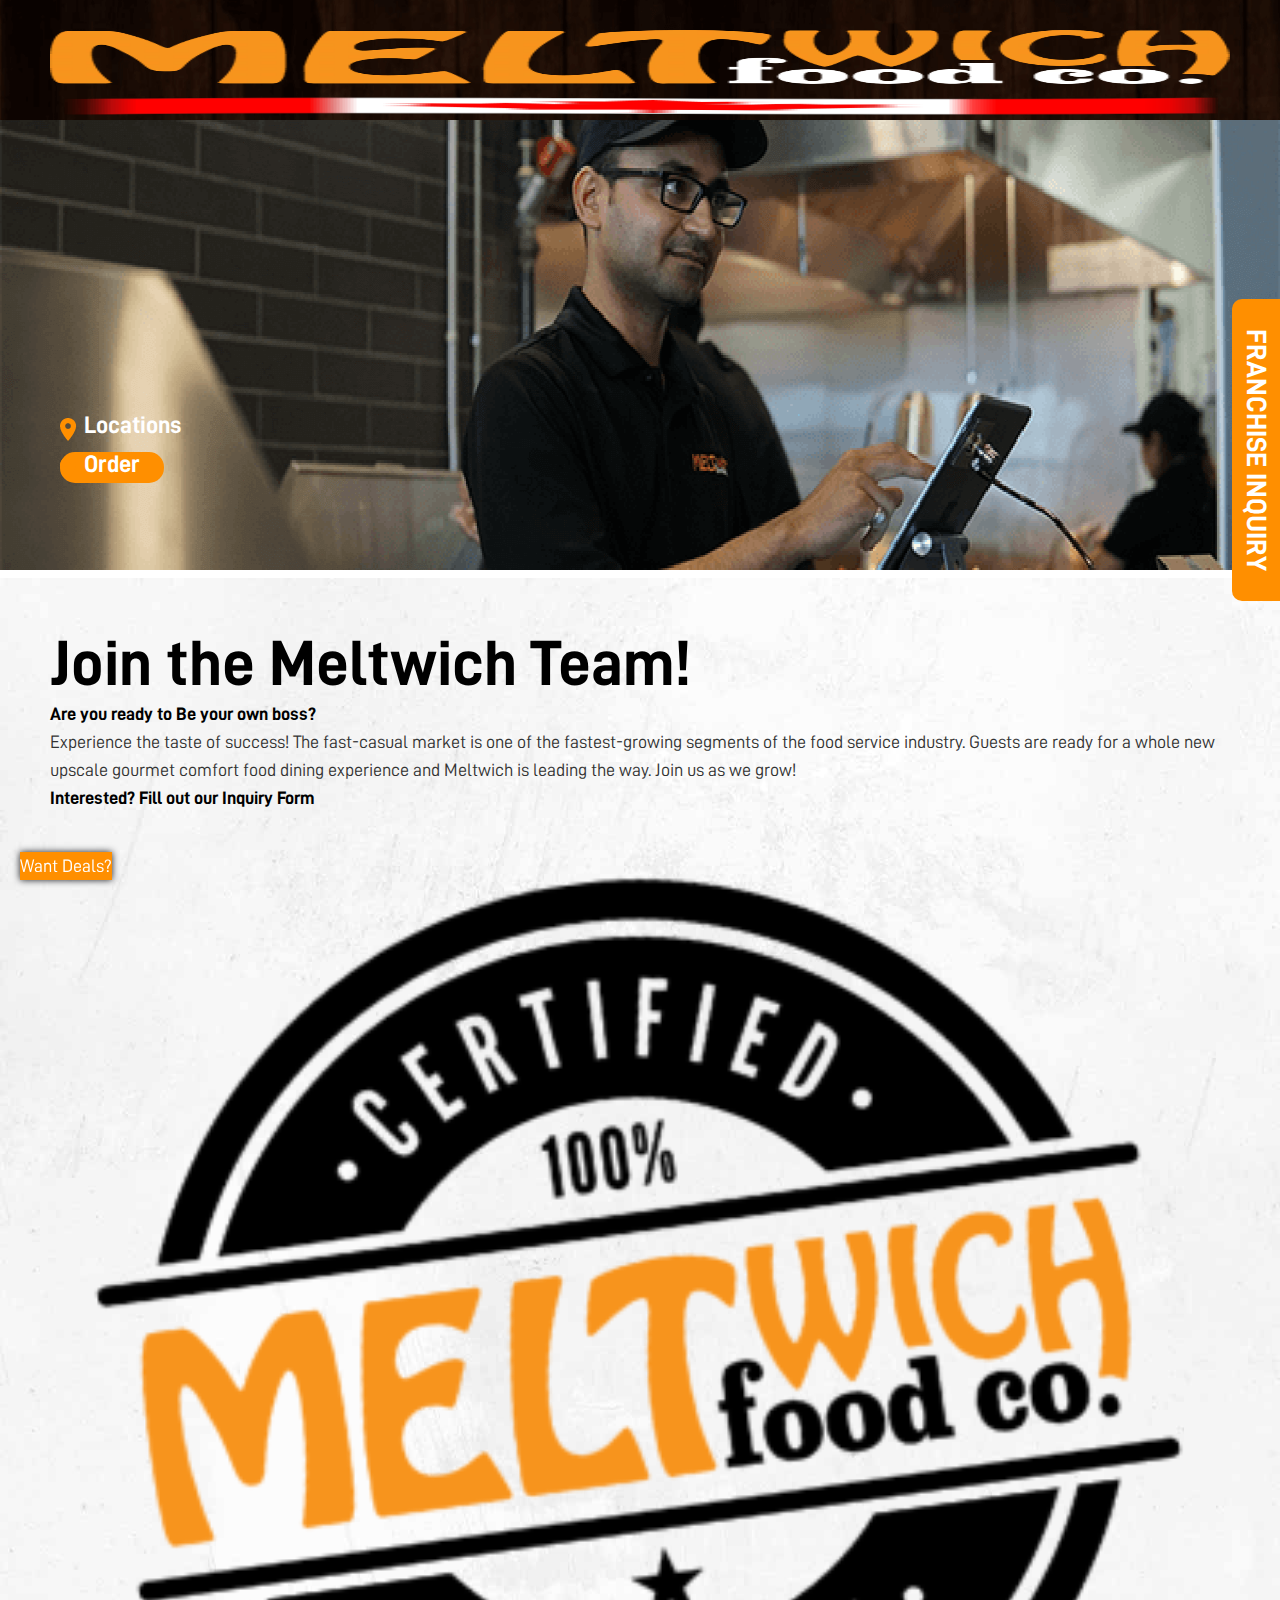
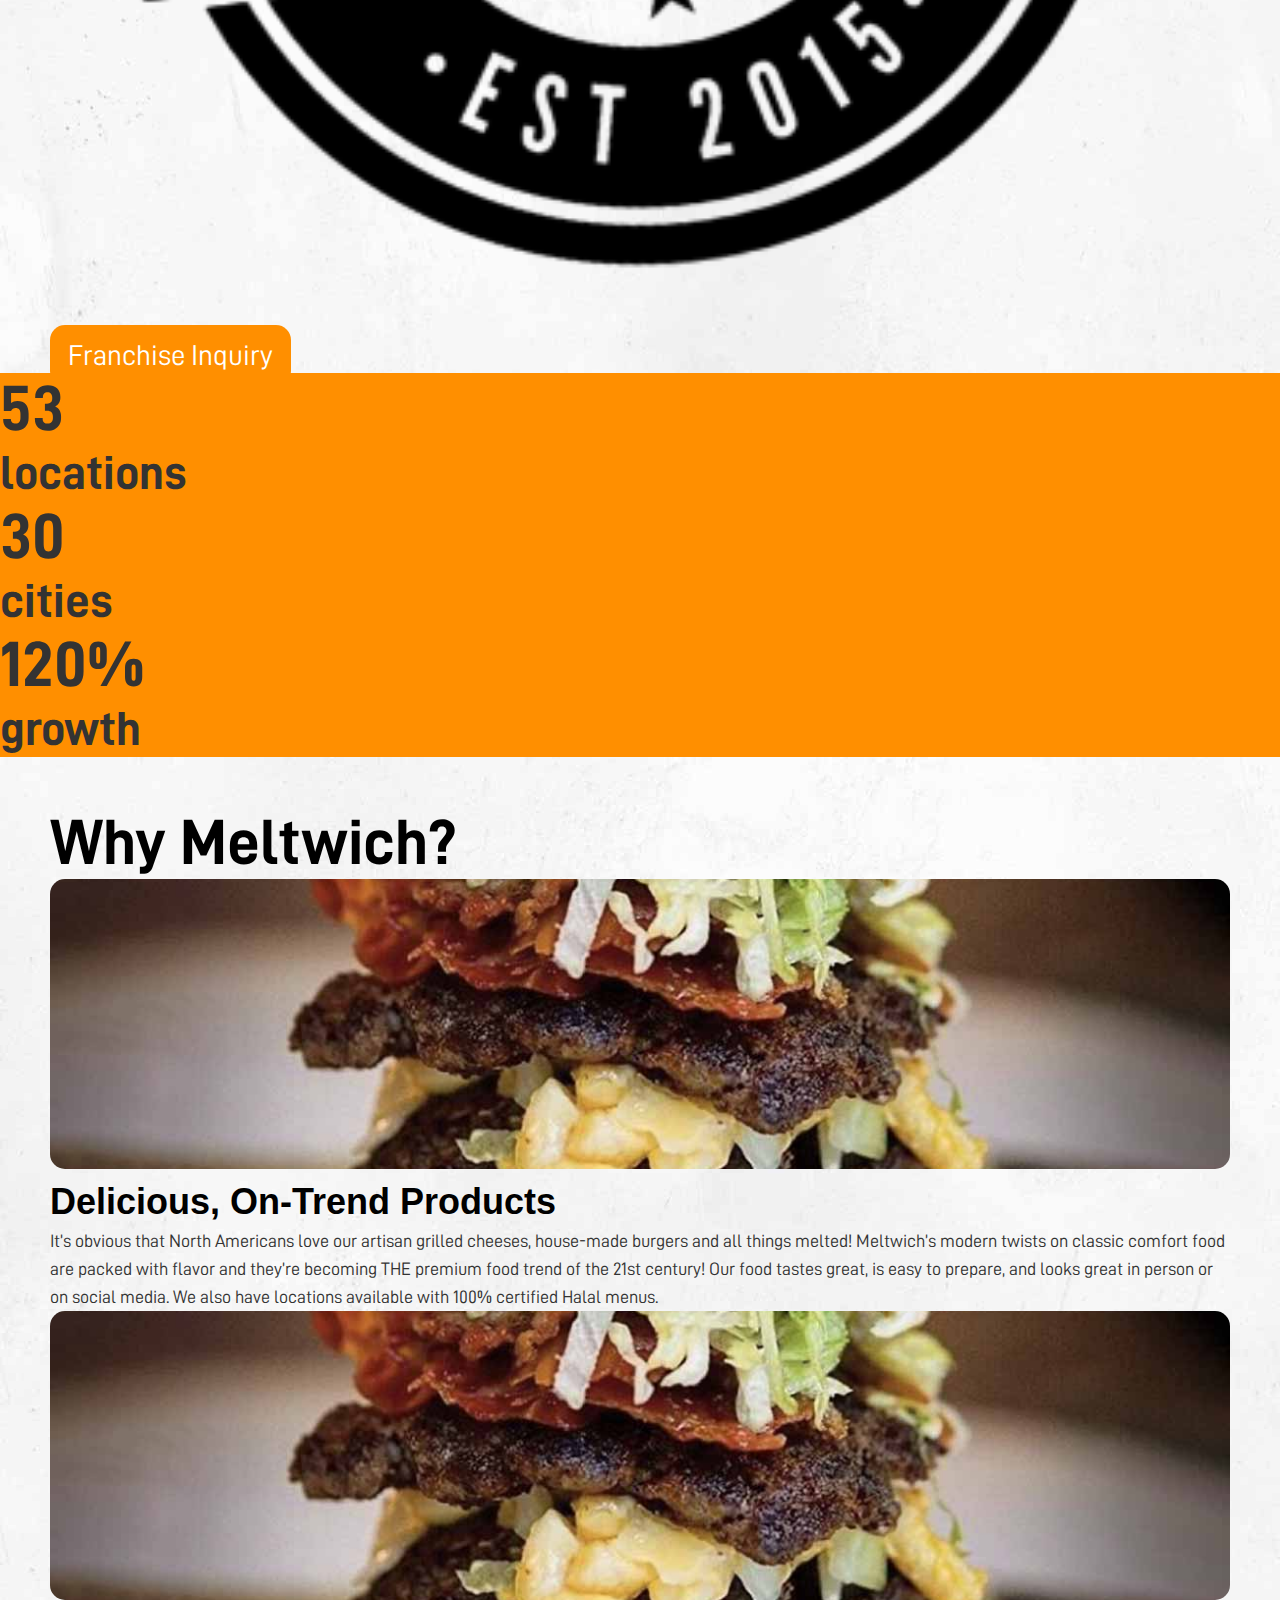
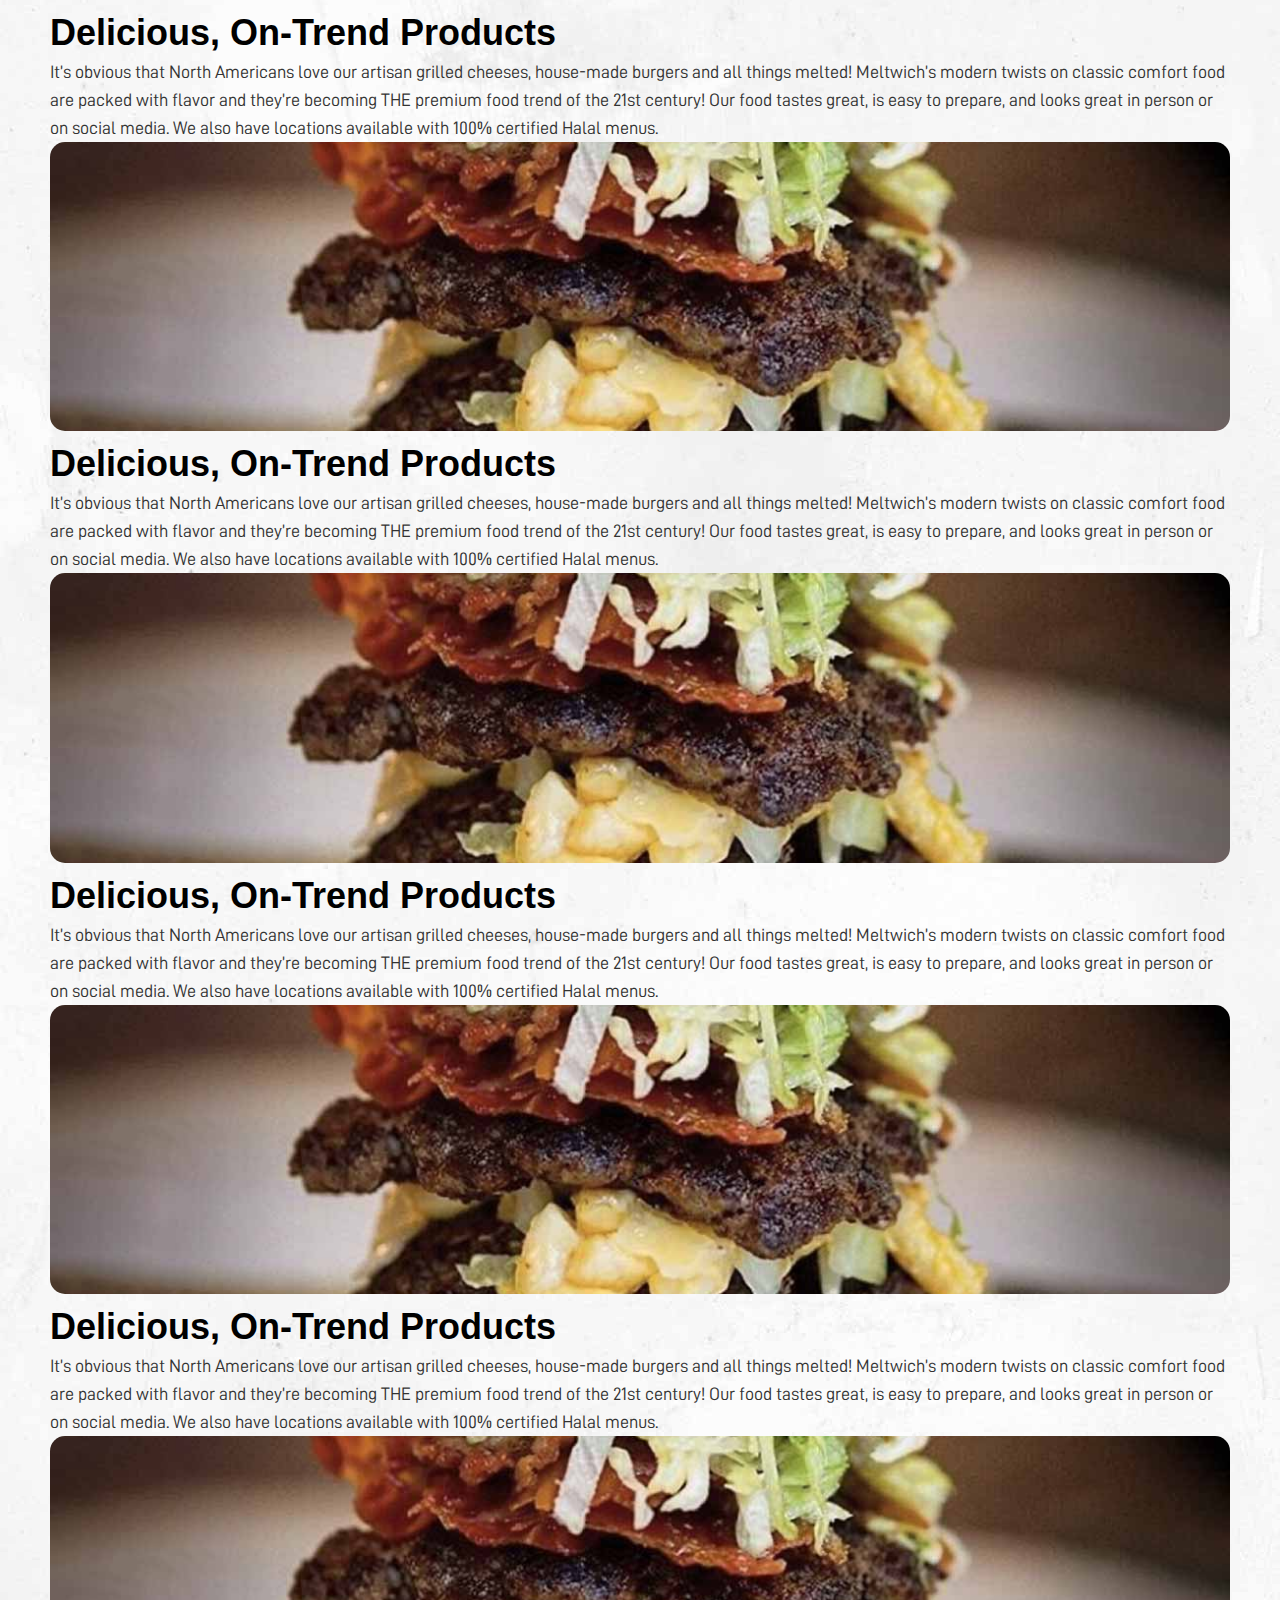
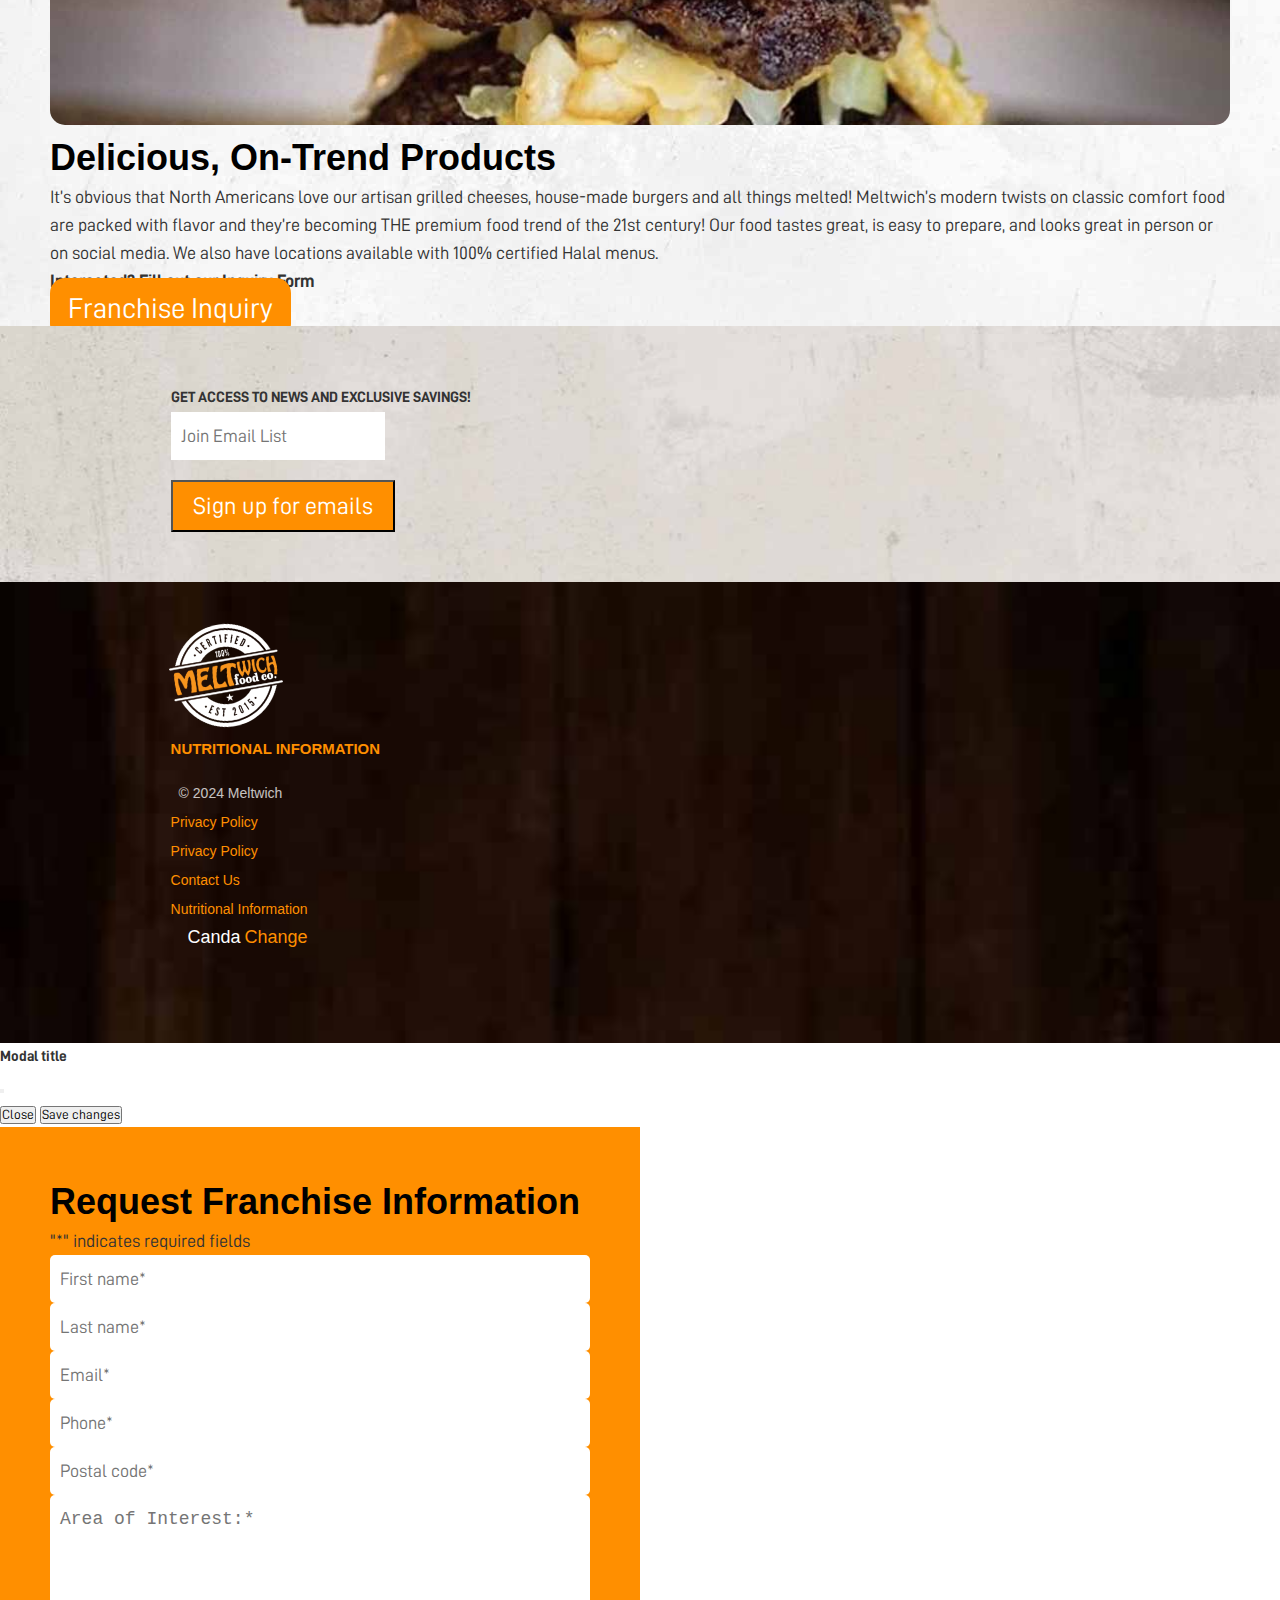
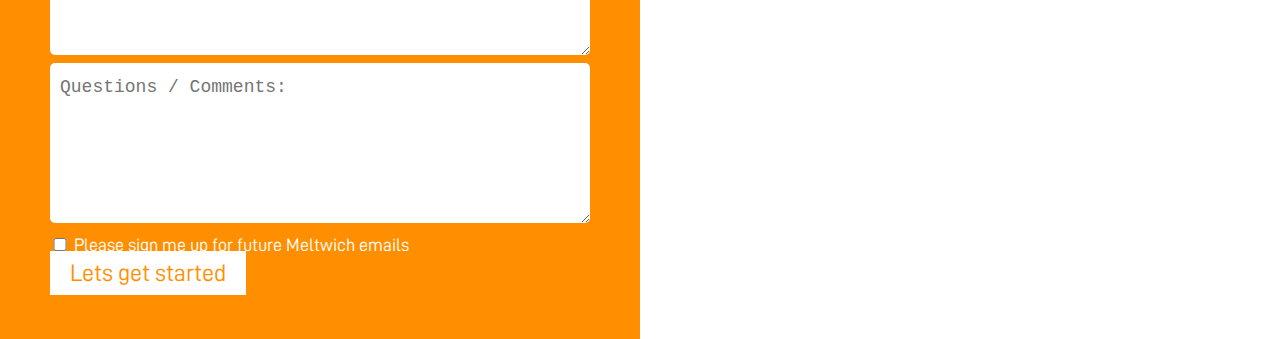
<file: franchise.html>
<!DOCTYPE html>
<html lang="en">

<head>
    <meta charset="UTF-8" />
    <meta name="viewport" content="width=device-width, initial-scale=1.0" />
    <title>Document</title>
    <link rel="stylesheet" href="https://cdnjs.cloudflare.com/ajax/libs/bootstrap/5.0.1/css/bootstrap.min.css"
        integrity="sha512-Ez0cGzNzHR1tYAv56860NLspgUGuQw16GiOOp/I2LuTmpSK9xDXlgJz3XN4cnpXWDmkNBKXR/VDMTCnAaEooxA=="
        crossorigin="anonymous" referrerpolicy="no-referrer" />
    <link rel="stylesheet" href="https://cdnjs.cloudflare.com/ajax/libs/font-awesome/6.6.0/css/all.min.css"
        integrity="sha512-Kc323vGBEqzTmouAECnVceyQqyqdsSiqLQISBL29aUW4U/M7pSPA/gEUZQqv1cwx4OnYxTxve5UMg5GT6L4JJg=="
        crossorigin="anonymous" referrerpolicy="no-referrer" />
    <link rel="stylesheet" href="./assets/css/style.css" />
</head>

<body>
    <header id="header-container">
        <nav class="navbar navbar-expand-xl navbar-light bg-light">
            <div class="container-fluid">
                <div class="d-flex">
                    <a class="navbar-brand" href="#">
                        <img width="216" height="56" alt="Meltwich Logo" title="Meltwich Logo" class="me-1 lazyloaded"
                            src="./assets/image/meltwich-logo.webp" alt="" />
                    </a>
                    <div class="location-selector">
                        <a class="ca-selector" href="#">
                            <img width="24" height="24" data-src="./assets/image/ca-flag.png"
                                class="ca-flag-location-selector lazyloaded" src="./assets/image/ca-flag.png" />
                        </a>
                    </div>
                </div>
                <button class="navbar-toggler" type="button" data-bs-toggle="collapse"
                    data-bs-target="#navbarNavMeltwich" aria-controls="navbarNavMeltwich" aria-expanded="false"
                    aria-label="Toggle navigation">
                    <i class="fa-solid fa-bars"></i>
                </button>
                <div class="collapse navbar-collapse" id="navbarNavMeltwich">
                    <div class="d-flex d-xl-none justify-content-between align-item-center gap-2 mb-4 w-100">
                        <a class="navbar-brand" href="#">
                            <img width="216" height="56" alt="Meltwich Logo" title="Meltwich Logo"
                                class="me-1 lazyloaded" src="./assets/image/meltwich-logo-white.png" alt="" />
                        </a>
                        <button class="navbar-toggler close fw-bold text-white" type="button" data-bs-toggle="collapse"
                            data-bs-target="#navbarNavMeltwich" aria-controls="navbarNavMeltwich" aria-expanded="false"
                            aria-label="Toggle navigation">
                            <i class="fa-solid fa-x"></i>
                        </button>
                    </div>
                    <ul class="navbar-nav ms-xl-auto">
                        <li class="nav-item">
                            <a class="nav-link" href="#">MENU</a>
                        </li>
                        <li class="nav-item">
                            <a class="nav-link" href="#">About</a>
                        </li>
                        <li class="nav-item">
                            <a class="nav-link active" href="#">Franchise</a>
                        </li>
                        <li class="nav-item location-icon">
                            <a class="nav-link" href="#">Locations</a>
                        </li>
                        <li class="nav-item location-icon">
                            <a class="nav-link btn btn-yellow ms-xl-4 btn-bold" href="#">Order</a>
                        </li>
                    </ul>

                    <div class="section-text mobile-social-links my-4 d-xl-none">
                        <div class="social-links">
                            <a href="#"><i class="fa-brands fa-facebook-square"></i></a>
                            <a href="#"><i class="fa-brands fa-instagram"></i></a>
                            <a href="#"><i class="fa-brands fa-x-twitter"></i></a>
                        </div>
                    </div>
                </div>
            </div>
        </nav>
    </header>
    <!-- banner -->
    <div class="header-image w-100">
        <img width="1500" height="450" alt="" src="./assets/image/8g8MbtTSs-MWF-3-2.png">
    </div>
    <!-- banner -->
    
    <main id="main-content">
        <div class="container py-xl-5 py-3">
            <div class="px-xl-5 px-md-4 px-sm-3 px-2 py-5">
                <div class="row px-lg-3">
                    <div class="col-md-8 text-black">
                        <h2 class="main-heading mb-3">
                            Join the Meltwich Team!
                        </h2>
                        <h4 class="h3 fw-bold">Are you ready to Be your own boss?</h4>
                        <P>
                            Experience the taste of success! The fast-casual market is one of the fastest-growing segments of the food service industry. Guests are ready for a whole new upscale gourmet comfort food dining experience and Meltwich is leading the way. Join us as we grow!
                        </P>
                        <h4 class="h3 fw-bold">Interested? Fill out our Inquiry Form</h4>
                    </div>
                    <div class="col-md-4 align-content-center text-end">
                        <img src="./assets/image/MLTW-Stamp-Logo-Colour-RGB-977px@72ppi.png" alt="MLTW-Stamp-Logo-Colour-RGB-977px@72ppi.png" srcset="" class="lazyloaded">
                    </div>
                    <a class="btn btn-bold btn-yellow" data-bs-toggle="offcanvas" href="#franchise" role="button" aria-controls="franchise">
                        Franchise Inquiry
                    </a>
                </div>
            </div>
        </div>
        
    </main>
    <div class="bg-yellow">
        <div class="container">
            <div class="col-lg-9 mx-auto text-center">
                <div class="row  gy-3 my-4 py-lg-5 py-4 text-white">
                    <div class="col-sm-4">
                        <h3 class="main-heading">
                            53
                        </h3>
                        <h6 class="heading-48">
                            locations
                        </h6>
                    </div>
                    <div class="col-sm-4">
                        <h3 class="main-heading">
                            30
                        </h3>
                        <h6 class="heading-48">
                            cities
                        </h6>
                    </div>
                    <div class="col-sm-4">
                        <h3 class="main-heading">
                            120%
                        </h3>
                        <h6 class="heading-48">
                            growth
                        </h6>
                    </div>
                </div>
            </div>
        </div>
    </div>
    <main id="main-content">
        <div class="container py-xl-5 py-3">
            <div class="px-xl-5 px-md-4 px-sm-3 px-2 py-5">
                <div class="row px-lg-3">
                    <div class="col-12 text-black">
                        <h2 class="main-heading mb-3">
                            Why Meltwich?
                        </h2>
                    </div>
                </div>
                <div class="row px-lg-3 py-4">
                    <div class="col-md-6">
                        <div class="franchise-blog">
                            <a href="#" class="w-100">
                                <img src="./assets/image/on-trend.jpg" alt="" class="lazyloaded rounded-15">
                            </a>
                            <h4 class="heading-36 pt-3">
                                Delicious, On-Trend Products
                            </h4>
                            <p>
                                It’s obvious that North Americans love our artisan grilled cheeses, house-made burgers and all things melted! Meltwich’s modern twists on classic comfort food are packed with flavor and they’re becoming THE premium food trend of the 21st century! Our food tastes great, is easy to prepare, and looks great in person or on social media. We also have locations available with 100% certified Halal menus.
                            </p>
                        </div>
                    </div>
                    <div class="col-md-6">
                        <div class="franchise-blog">
                            <a href="#" class="w-100">
                                <img src="./assets/image/on-trend.jpg" alt="" class="lazyloaded rounded-15">
                            </a>
                            <h4 class="heading-36 pt-3">
                                Delicious, On-Trend Products
                            </h4>
                            <p>
                                It’s obvious that North Americans love our artisan grilled cheeses, house-made burgers and all things melted! Meltwich’s modern twists on classic comfort food are packed with flavor and they’re becoming THE premium food trend of the 21st century! Our food tastes great, is easy to prepare, and looks great in person or on social media. We also have locations available with 100% certified Halal menus.
                            </p>
                        </div>
                    </div>
                    <div class="col-md-6">
                        <div class="franchise-blog">
                            <a href="#" class="w-100">
                                <img src="./assets/image/on-trend.jpg" alt="" class="lazyloaded rounded-15">
                            </a>
                            <h4 class="heading-36 pt-3">
                                Delicious, On-Trend Products
                            </h4>
                            <p>
                                It’s obvious that North Americans love our artisan grilled cheeses, house-made burgers and all things melted! Meltwich’s modern twists on classic comfort food are packed with flavor and they’re becoming THE premium food trend of the 21st century! Our food tastes great, is easy to prepare, and looks great in person or on social media. We also have locations available with 100% certified Halal menus.
                            </p>
                        </div>
                    </div>
                    <div class="col-md-6">
                        <div class="franchise-blog">
                            <a href="#" class="w-100">
                                <img src="./assets/image/on-trend.jpg" alt="" class="lazyloaded rounded-15">
                            </a>
                            <h4 class="heading-36 pt-3">
                                Delicious, On-Trend Products
                            </h4>
                            <p>
                                It’s obvious that North Americans love our artisan grilled cheeses, house-made burgers and all things melted! Meltwich’s modern twists on classic comfort food are packed with flavor and they’re becoming THE premium food trend of the 21st century! Our food tastes great, is easy to prepare, and looks great in person or on social media. We also have locations available with 100% certified Halal menus.
                            </p>
                        </div>
                    </div>
                    <div class="col-md-6">
                        <div class="franchise-blog">
                            <a href="#" class="w-100">
                                <img src="./assets/image/on-trend.jpg" alt="" class="lazyloaded rounded-15">
                            </a>
                            <h4 class="heading-36 pt-3">
                                Delicious, On-Trend Products
                            </h4>
                            <p>
                                It’s obvious that North Americans love our artisan grilled cheeses, house-made burgers and all things melted! Meltwich’s modern twists on classic comfort food are packed with flavor and they’re becoming THE premium food trend of the 21st century! Our food tastes great, is easy to prepare, and looks great in person or on social media. We also have locations available with 100% certified Halal menus.
                            </p>
                        </div>
                    </div>
                    <div class="col-md-6">
                        <div class="franchise-blog">
                            <a href="#" class="w-100">
                                <img src="./assets/image/on-trend.jpg" alt="" class="lazyloaded rounded-15">
                            </a>
                            <h4 class="heading-36 pt-3">
                                Delicious, On-Trend Products
                            </h4>
                            <p>
                                It’s obvious that North Americans love our artisan grilled cheeses, house-made burgers and all things melted! Meltwich’s modern twists on classic comfort food are packed with flavor and they’re becoming THE premium food trend of the 21st century! Our food tastes great, is easy to prepare, and looks great in person or on social media. We also have locations available with 100% certified Halal menus.
                            </p>
                        </div>
                    </div>
                </div>
                <div class="row">
                    <div class="col-12 my-5">
                        <h4 class="h3 fw-bold">Interested? Fill out our Inquiry Form</h4>
                        <a class="btn btn-bold btn-yellow mt-4" data-bs-toggle="offcanvas" href="#franchise" role="button" aria-controls="franchise">
                            Franchise Inquiry
                        </a>
                    </div>
                </div>
            </div>
        </div>
        
    </main>
    

    <!-- footer -->
    <footer>
        <div class="footer-stay-updated">
            <div class="container">
                <div class="row">
                    <div class="col-md-7">
                        <h5>GET ACCESS TO NEWS AND EXCLUSIVE SAVINGS!</h5>
                        <div class="d-flex justify-content-start align-content-center flex-wrap gap-3">
                            <input type="email" value="" class="large" placeholder="Join Email List" />
                            <div>
                                <button type="submit" class="btn btn-yellow fw-bold">
                                    Sign up for emails
                                </button>
                            </div>
                        </div>
                    </div>
                    <div class="col-md-5">
                        <div class="section-text mobile-social-links my-4">
                            <div class="social-links text-black">
                                <a href="#"><i class="fa-brands fa-facebook-square"></i></a>
                                <a href="#"><i class="fa-brands fa-instagram"></i></a>
                                <a href="#"><i class="fa-brands fa-x-twitter"></i></a>
                            </div>
                        </div>
                    </div>
                </div>
            </div>
        </div>
        <div class="footer-content-wrapper">
            <div class="container">
                <div class="row">
                    <div
                        class="col-md-12 d-flex justify-content-start align-content-center gap-3 flex-md-nowrap flex-wrap w-100">
                        <div class="" style="width: 110px; flex: 0 0 110px">
                            <img alt="Footer Logo" title="Footer Logo" width="110" height="103"
                                class="footer-logo ls-is-cached lazyloaded"
                                src="./assets/image/meltwich-logo-round.png" />
                        </div>
                        <div class="footer-nav align-content-center w-100">
                            <h5 class="fw-bold">
                                <a href="#"> NUTRITIONAL INFORMATION </a>
                            </h5>
                            <div
                                class="d-flex justify-content-start align-content-center gap-3 flex-lg-nowrap flex-wrap w-100">
                                <div class="copyright">© 2024 Meltwich</div>
                                <ul
                                    class="d-flex justify-content-start align-content-center gap-3 w-100 flex-sm-nowrap flex-wrap">
                                    <li><a href="#">Privacy Policy</a></li>
                                    <li><a href="#">Privacy Policy</a></li>
                                    <li><a href="#">Contact Us</a></li>
                                    <li><a href="#">Nutritional Information</a></li>
                                </ul>
                                <!-- Button trigger modal -->
                                <div class="langure_modal">
                                    <p>Canda</p>
                                    <a role="button" href="#changeLangModal" class="" data-bs-toggle="modal"
                                        data-bs-target="#changeLangModal">
                                        Change
                                    </a>
                                </div>
                            </div>
                        </div>
                    </div>
                </div>
            </div>
        </div>
    </footer>
    <!-- footer -->

    <!-- fix buttton -->

    <a href="#" class="btn btn-yellow px-4 py-3 fix-btn"> Want Deals? </a>
    <!-- Modal -->
    <div class="modal fade" id="changeLangModal" tabindex="-1" aria-labelledby="changeLocation" aria-hidden="true">
        <div class="modal-dialog modal-dialog-centered">
            <div class="modal-content">
                <div class="modal-header">
                    <h5 class="modal-title" id="changeLocation">Modal title</h5>
                    <button type="button" class="btn-close" data-bs-dismiss="modal" aria-label="Close"></button>
                </div>
                <div class="modal-body"></div>
                <div class="modal-footer">
                    <button type="button" class="btn btn-secondary" data-bs-dismiss="modal">
                        Close
                    </button>
                    <button type="button" class="btn btn-primary">Save changes</button>
                </div>
            </div>
        </div>
    </div>
<!-- sidebar -->
    <a class="btn btn-bold btn-yellow fran-right-btn" data-bs-toggle="offcanvas" href="#franchise" role="button" aria-controls="franchise">
        <span class="h5 fw-normal"><i class="fa-solid fa-angle-left"></i></span>
        Franchise Inquiry
    </a>
    <div class="offcanvas offcanvas-end border-0 text-white"  data-bs-backdrop="false" tabindex="-1" id="franchise" aria-labelledby="franchiseLabel">
    
    <div class="offcanvas-header p-0 text-end">
        <span  class="btn text-white ms-auto des"  data-bs-dismiss="offcanvas" aria-label="Close">
            <i class="fa-solid fa-xmark"></i>
        </span>
    </div>
        <h4 class="heading-36 text-white">
            Request Franchise Information
        </h4>
        <p class="h5 mt-4 mb-3">"<span class="text-danger">*</span>" indicates required fields</p>
        <div class="container-fluid">
            <div class="row gy-0">
                <div class="col-md-6">
                    <input type="text" name="" id="" class="input" placeholder="First name*">
                </div>
                <div class="col-md-6">
                    <input type="text" name="" id="" class="input" placeholder="Last name*">
                </div>
                <div class="col-md-12">
                    <input type="email" name="" id="" class="input" placeholder="Email*">
                </div>
                <div class="col-md-6">
                    <input type="text" name="" id="" class="input" placeholder="Phone*">
                </div>
                <div class="col-md-6">
                    <input type="text" name="" id="" class="input" placeholder="Postal code*">
                </div>
                <div class="col-md-12">
                    <textarea name="" id="" class="input" rows="5" placeholder="Area of Interest:*"></textarea>
                </div>
                <div class="col-md-12">
                    <textarea name="" id="" class="input" rows="5" placeholder="Questions / Comments:"></textarea>
                </div>
                <div class="col-12 d-flex justify-content-start align-content-center gap-2">
                    <input type="checkbox" name="" id="check"  width="20px" height="20px" style="width: 20px;">
                    <label for="check">Please sign me up for future Meltwich emails</label>
                </div>
                <div class="col-12">
                    <a href="#" class="btn btn-white btn-normal fw-bold">Lets get started</a>
                </div>
            </div>
        </div>
  </div>

    <script src="https://cdnjs.cloudflare.com/ajax/libs/bootstrap/5.0.1/js/bootstrap.min.js"
        integrity="sha512-EKWWs1ZcA2ZY9lbLISPz8aGR2+L7JVYqBAYTq5AXgBkSjRSuQEGqWx8R1zAX16KdXPaCjOCaKE8MCpU0wcHlHA=="
        crossorigin="anonymous" referrerpolicy="no-referrer"></script>
    <script src="./assets/js/main.js"></script>

    <script>
         document.addEventListener('DOMContentLoaded', function () {
      const sidebarButton = document.querySelector('.fran-right-btn');
      const offcanvasElement = document.getElementById('franchise');

      offcanvasElement.addEventListener('show.bs.offcanvas', function () {
        sidebarButton.classList.add('show');
      });

      offcanvasElement.addEventListener('hide.bs.offcanvas', function () {
        sidebarButton.classList.remove('show');
      });
    });
    </script>
    
</body>

</html>
</file>
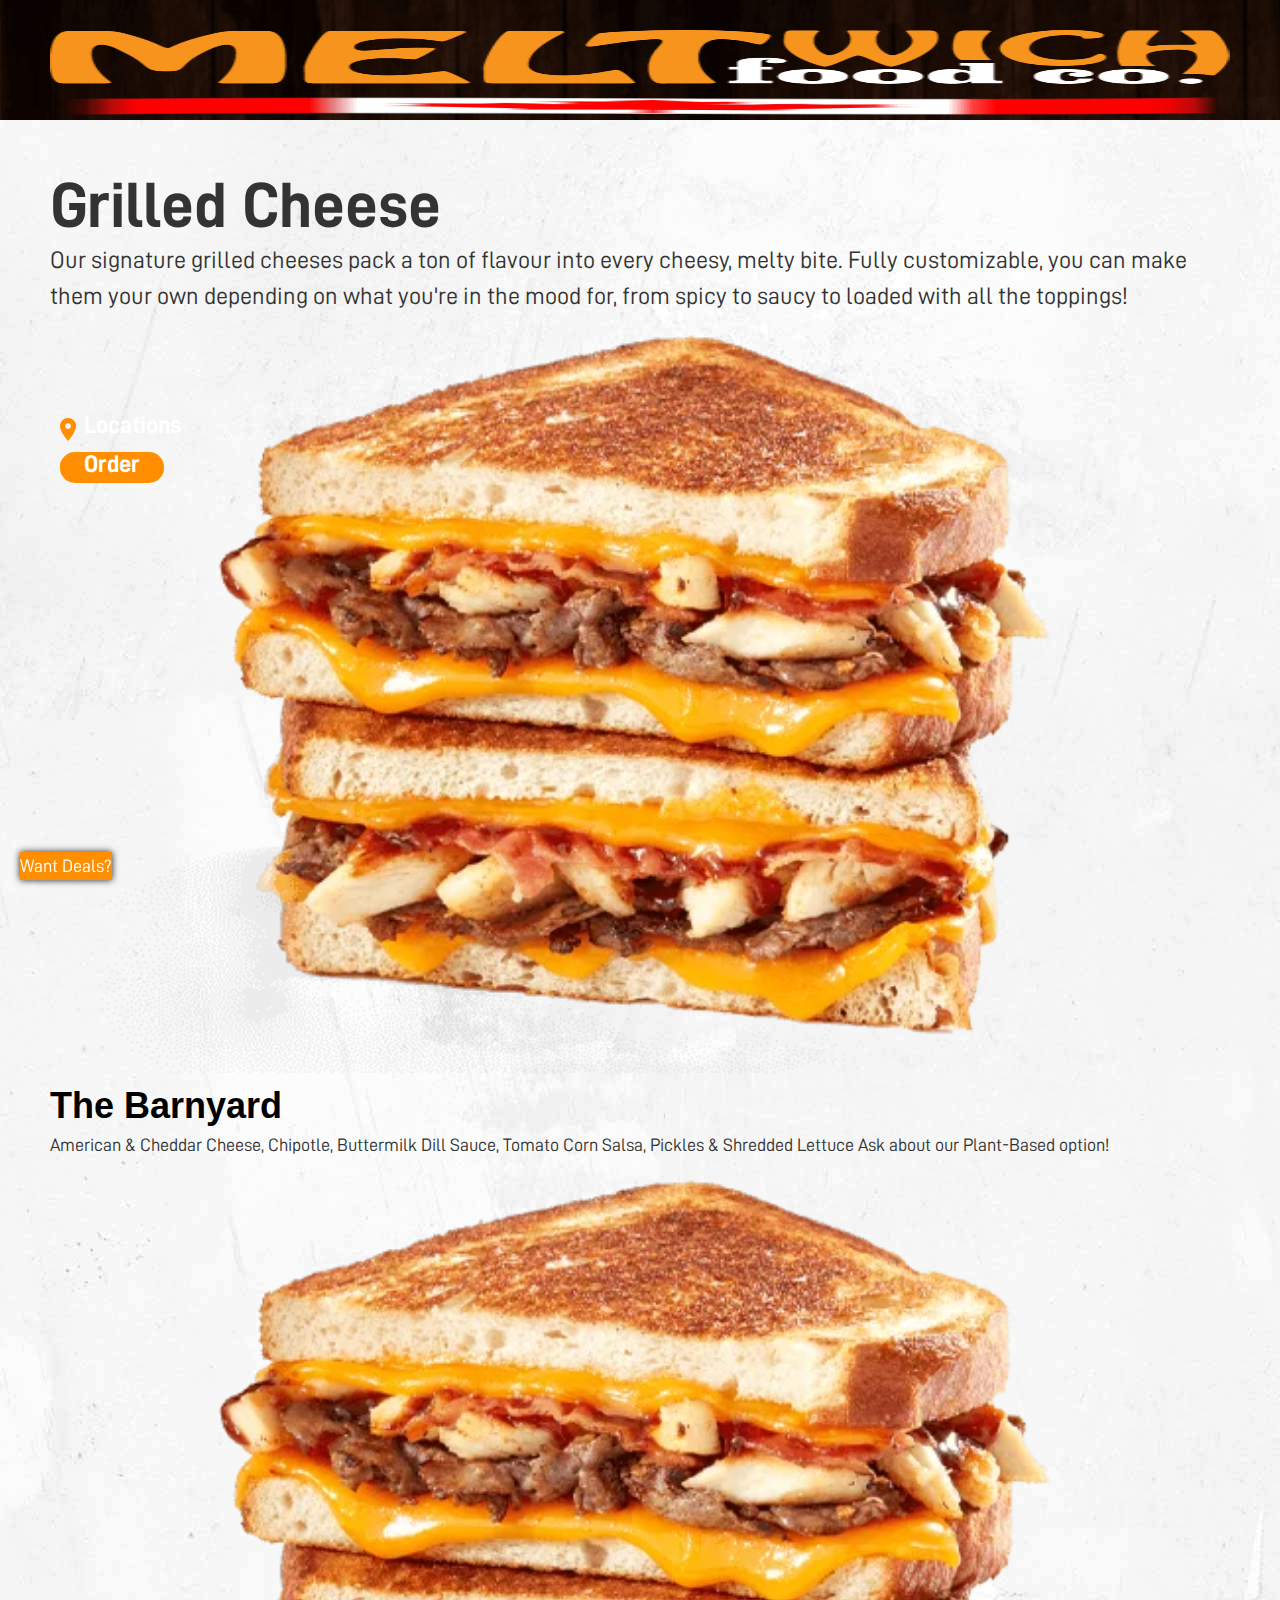
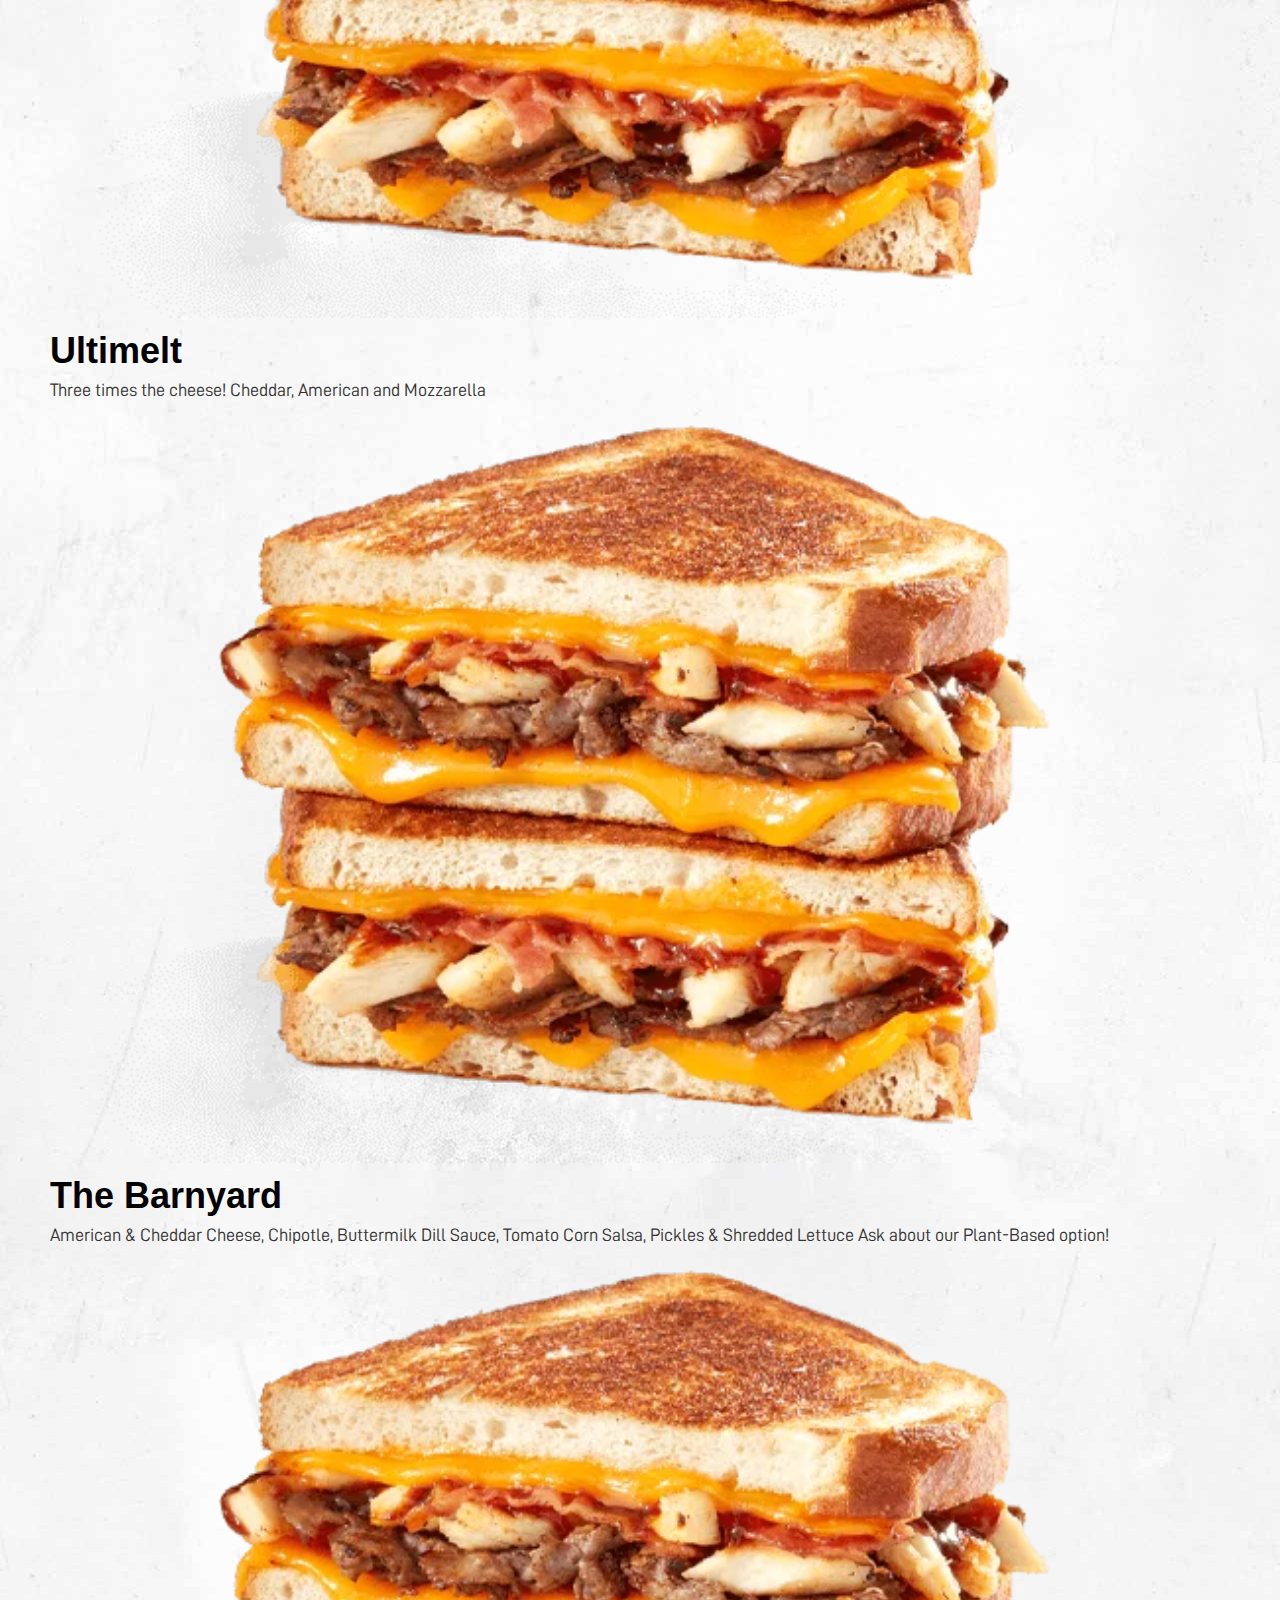
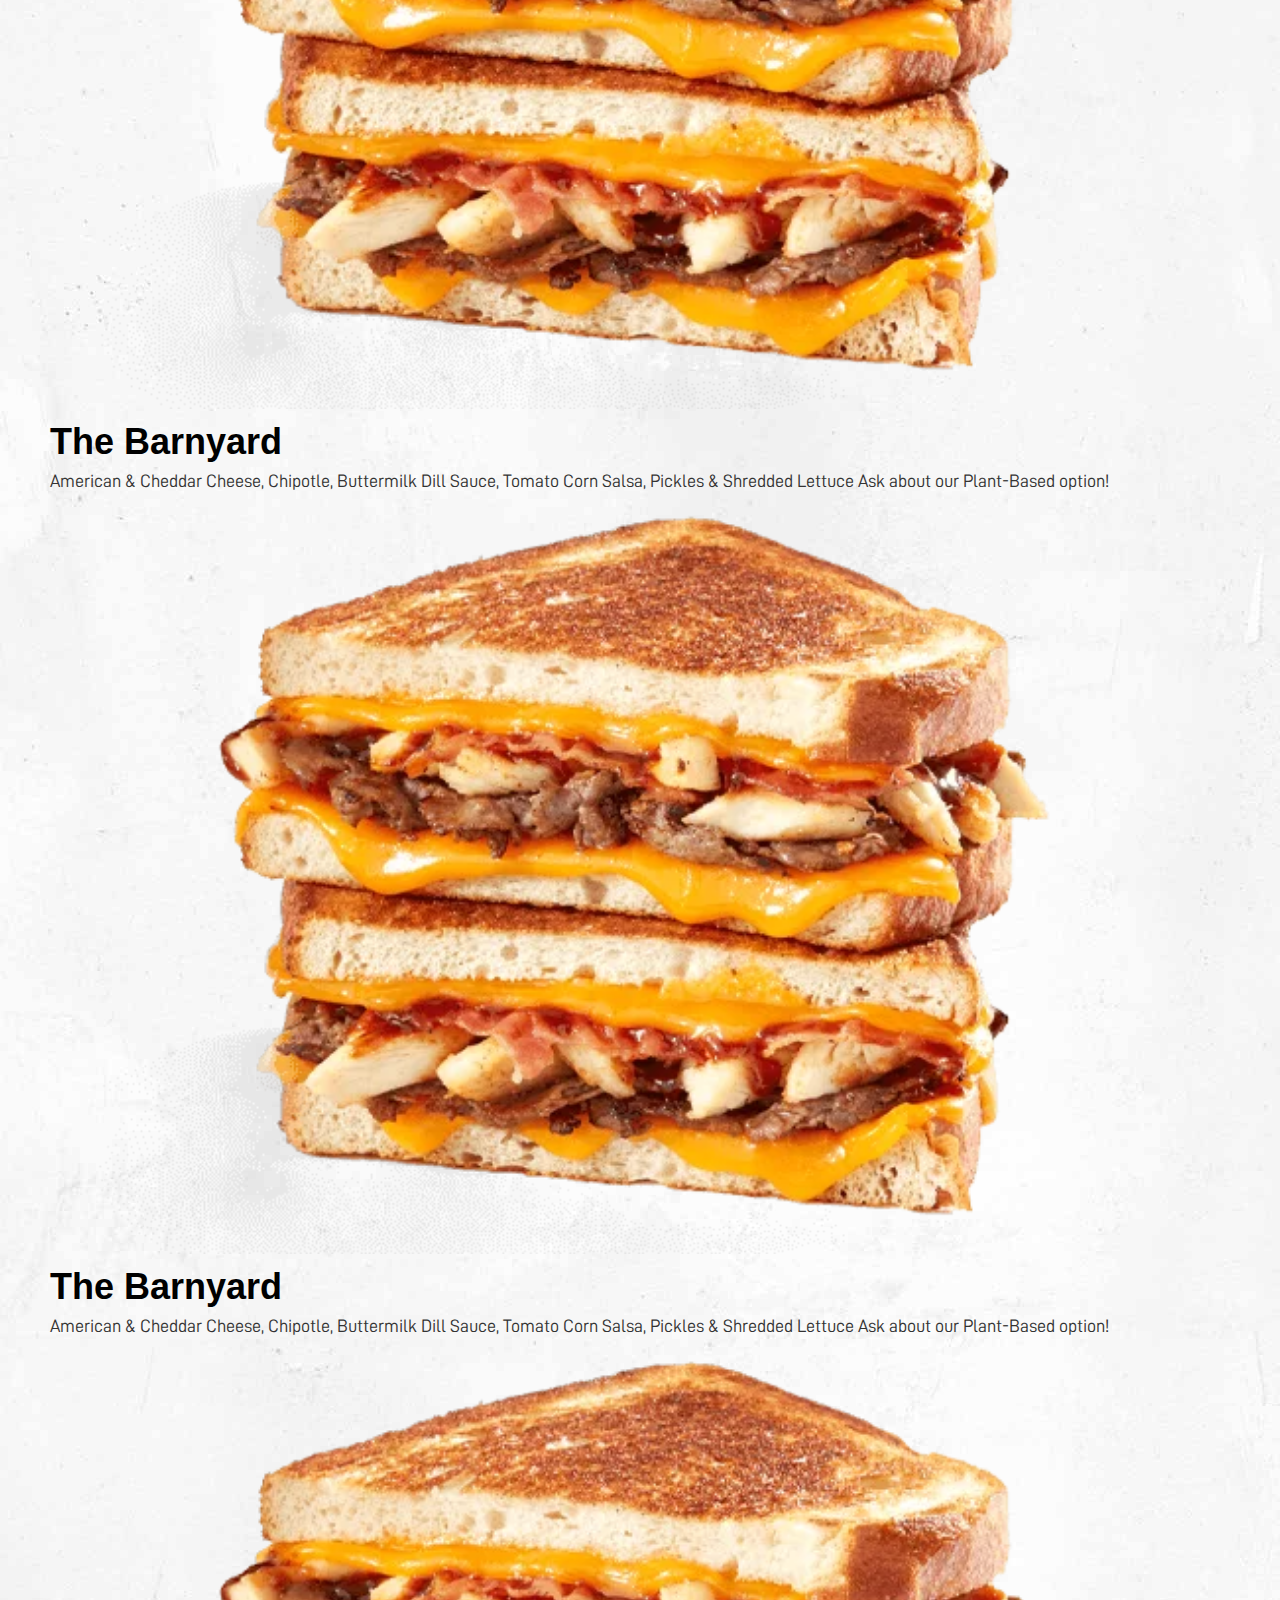
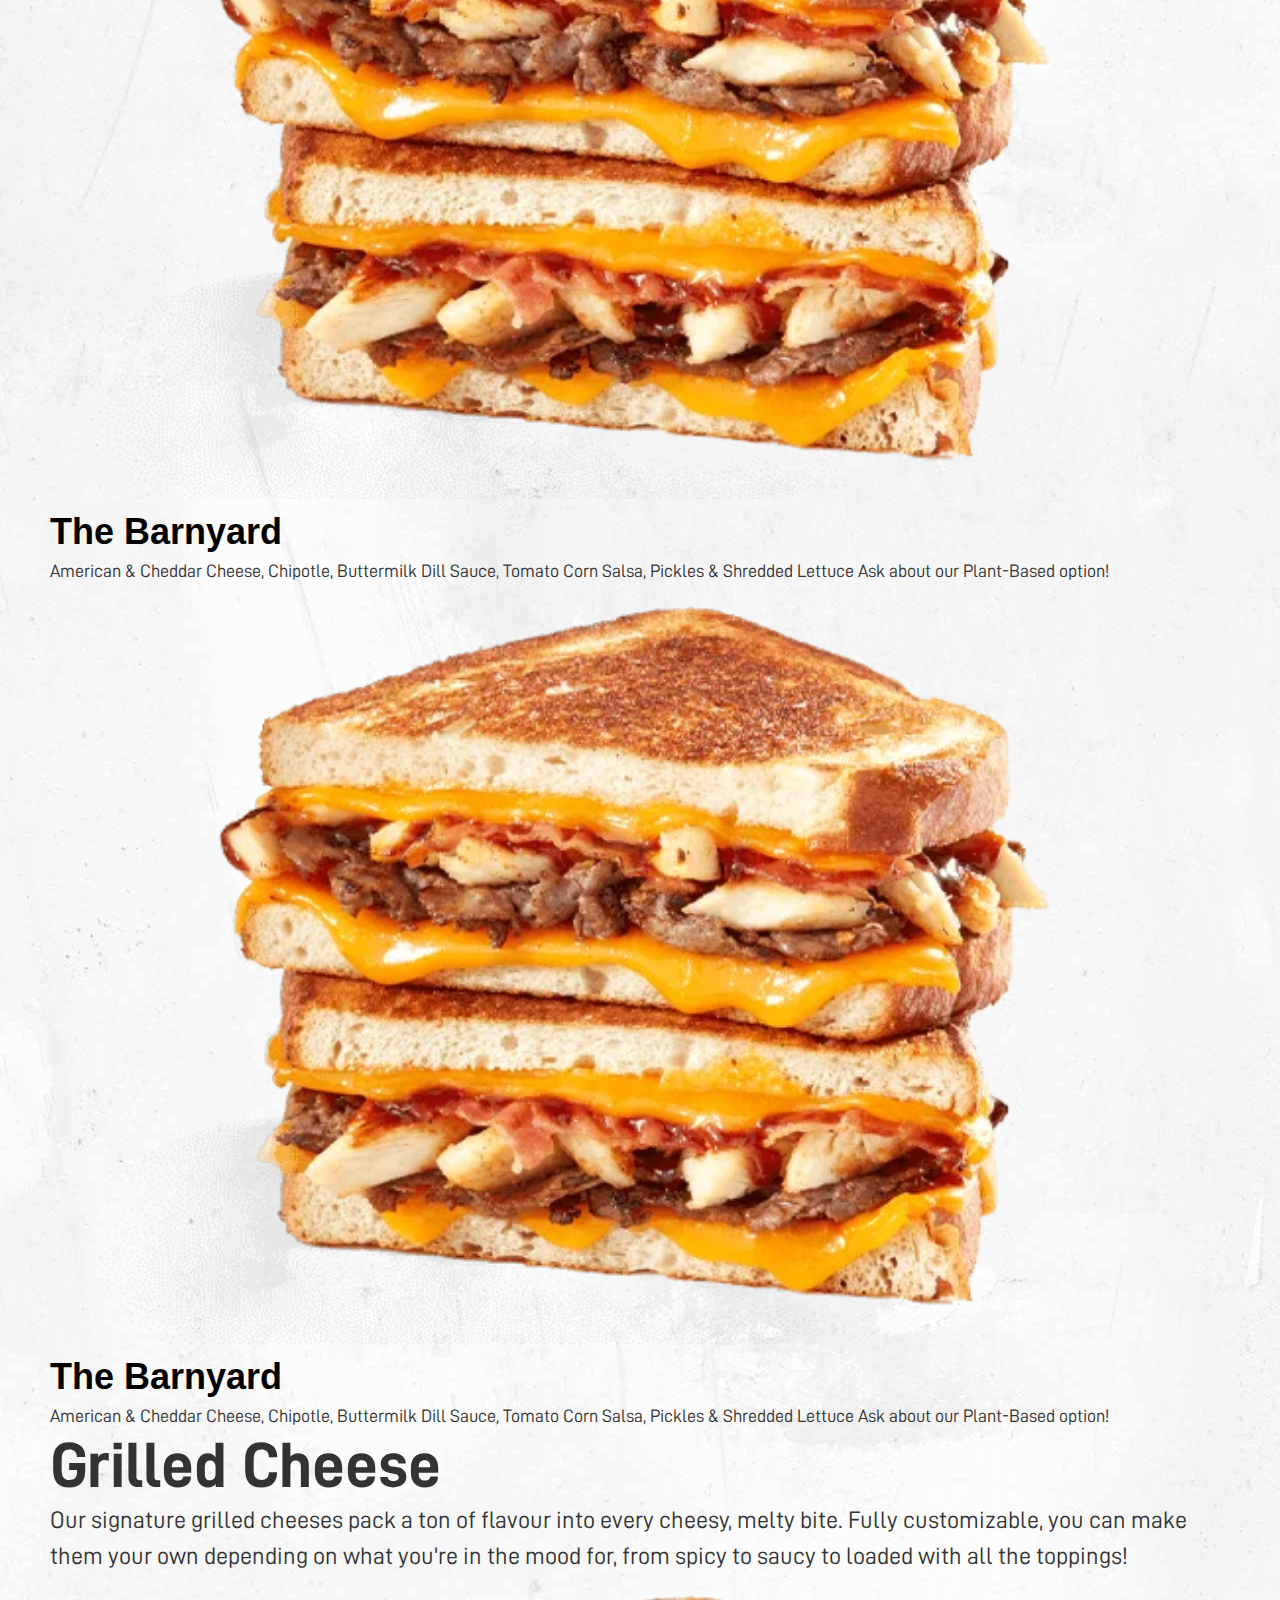
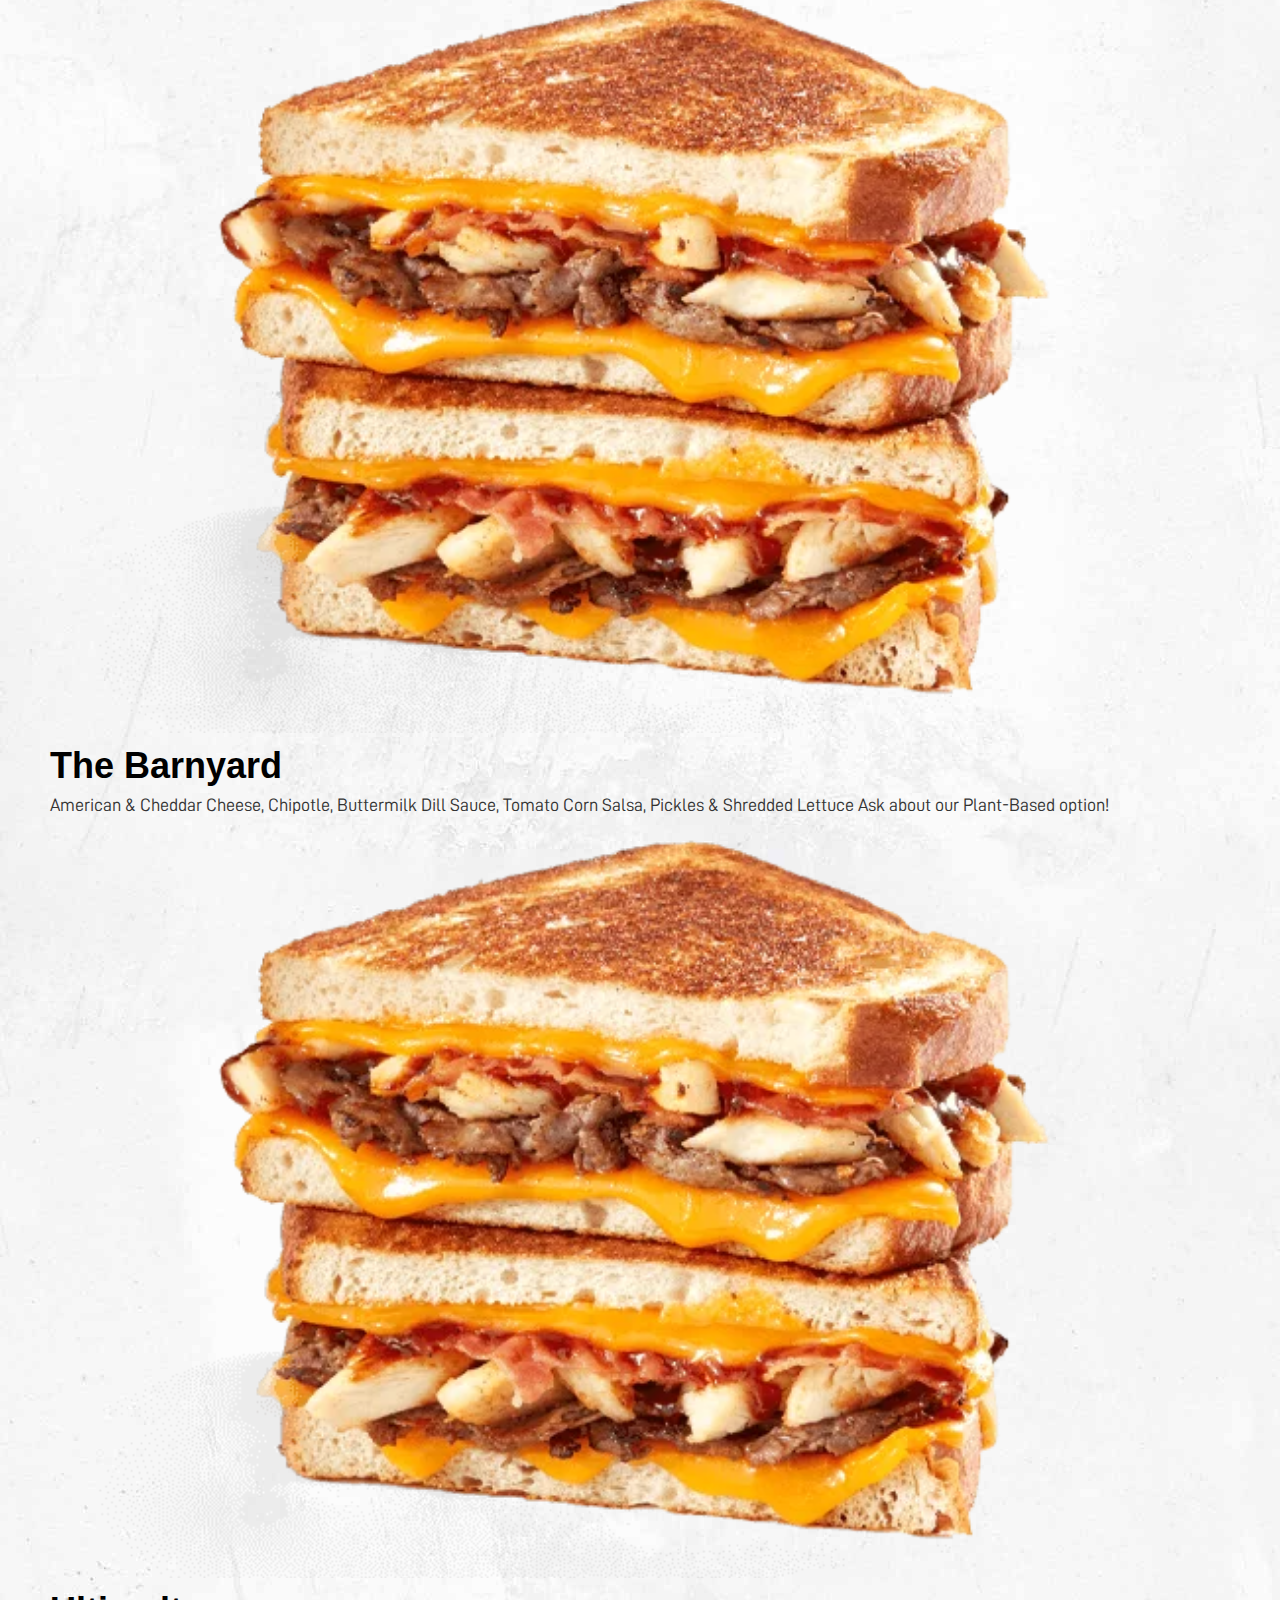
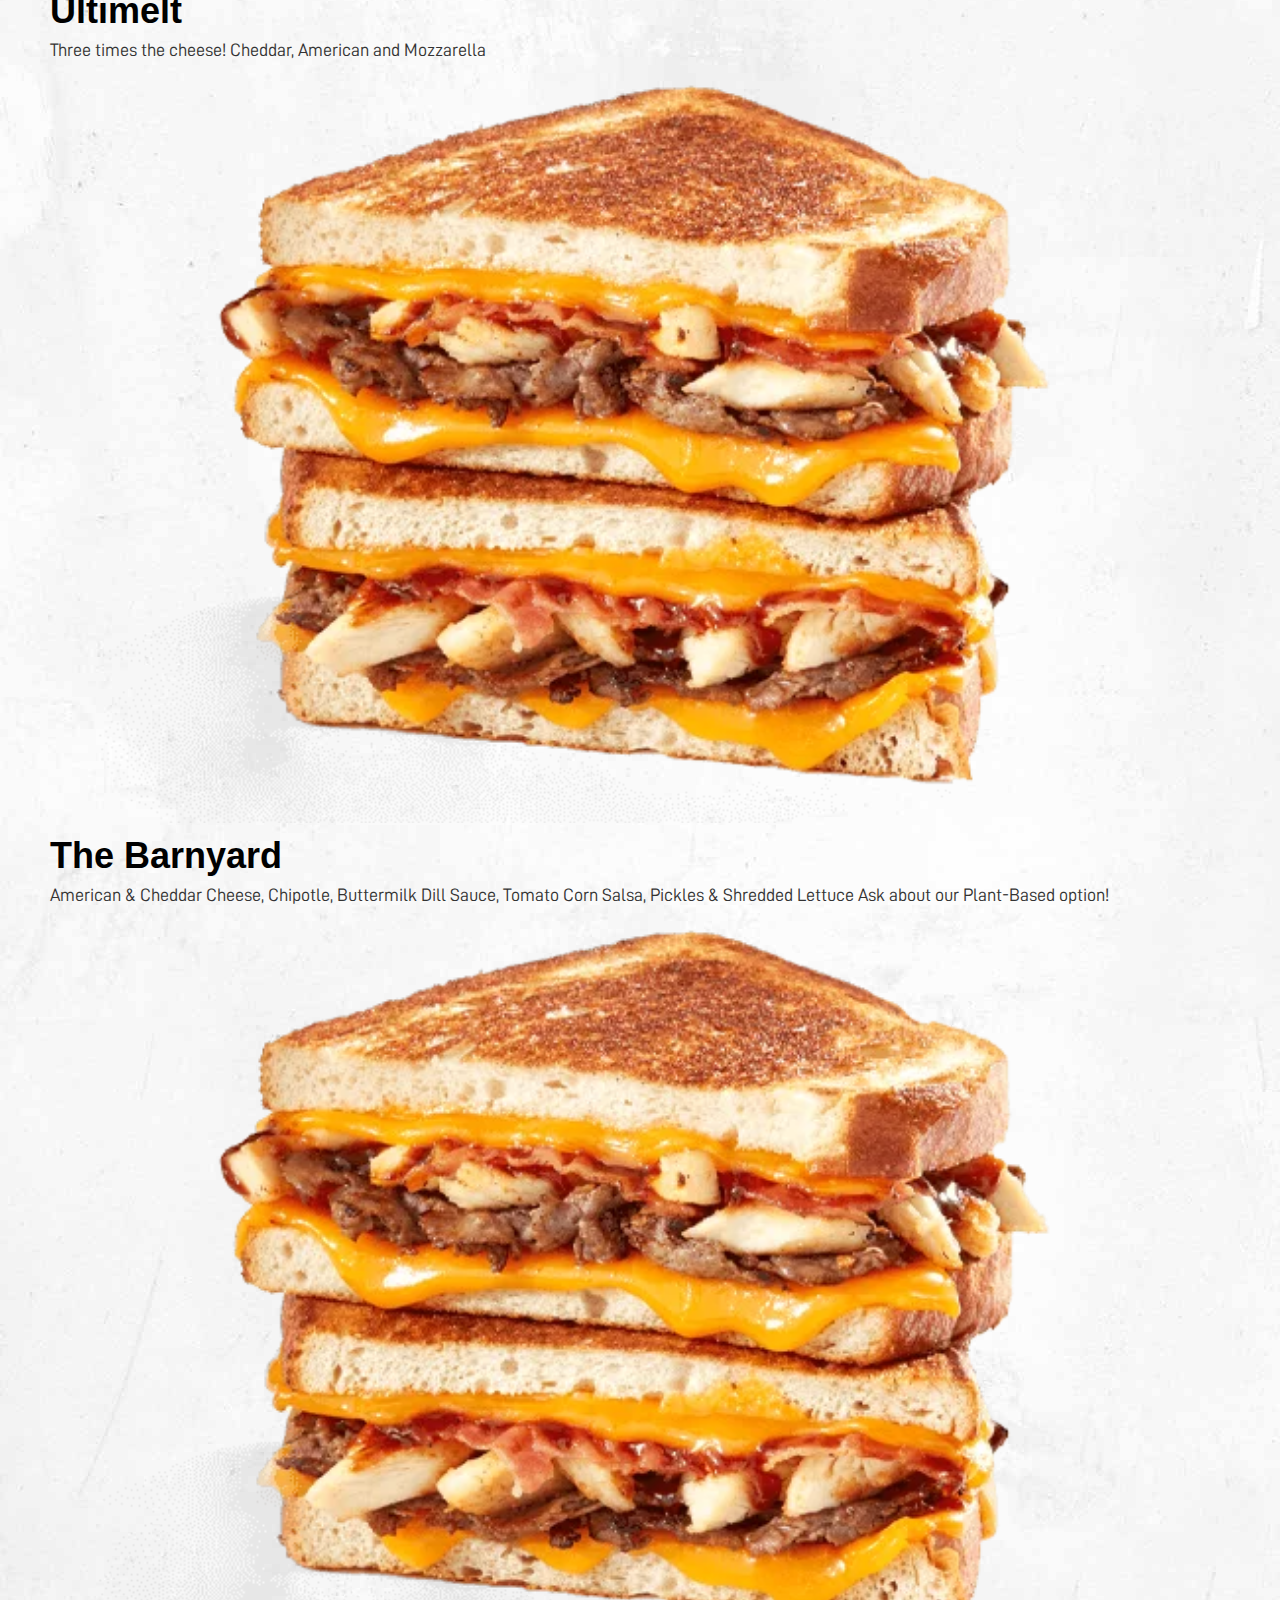
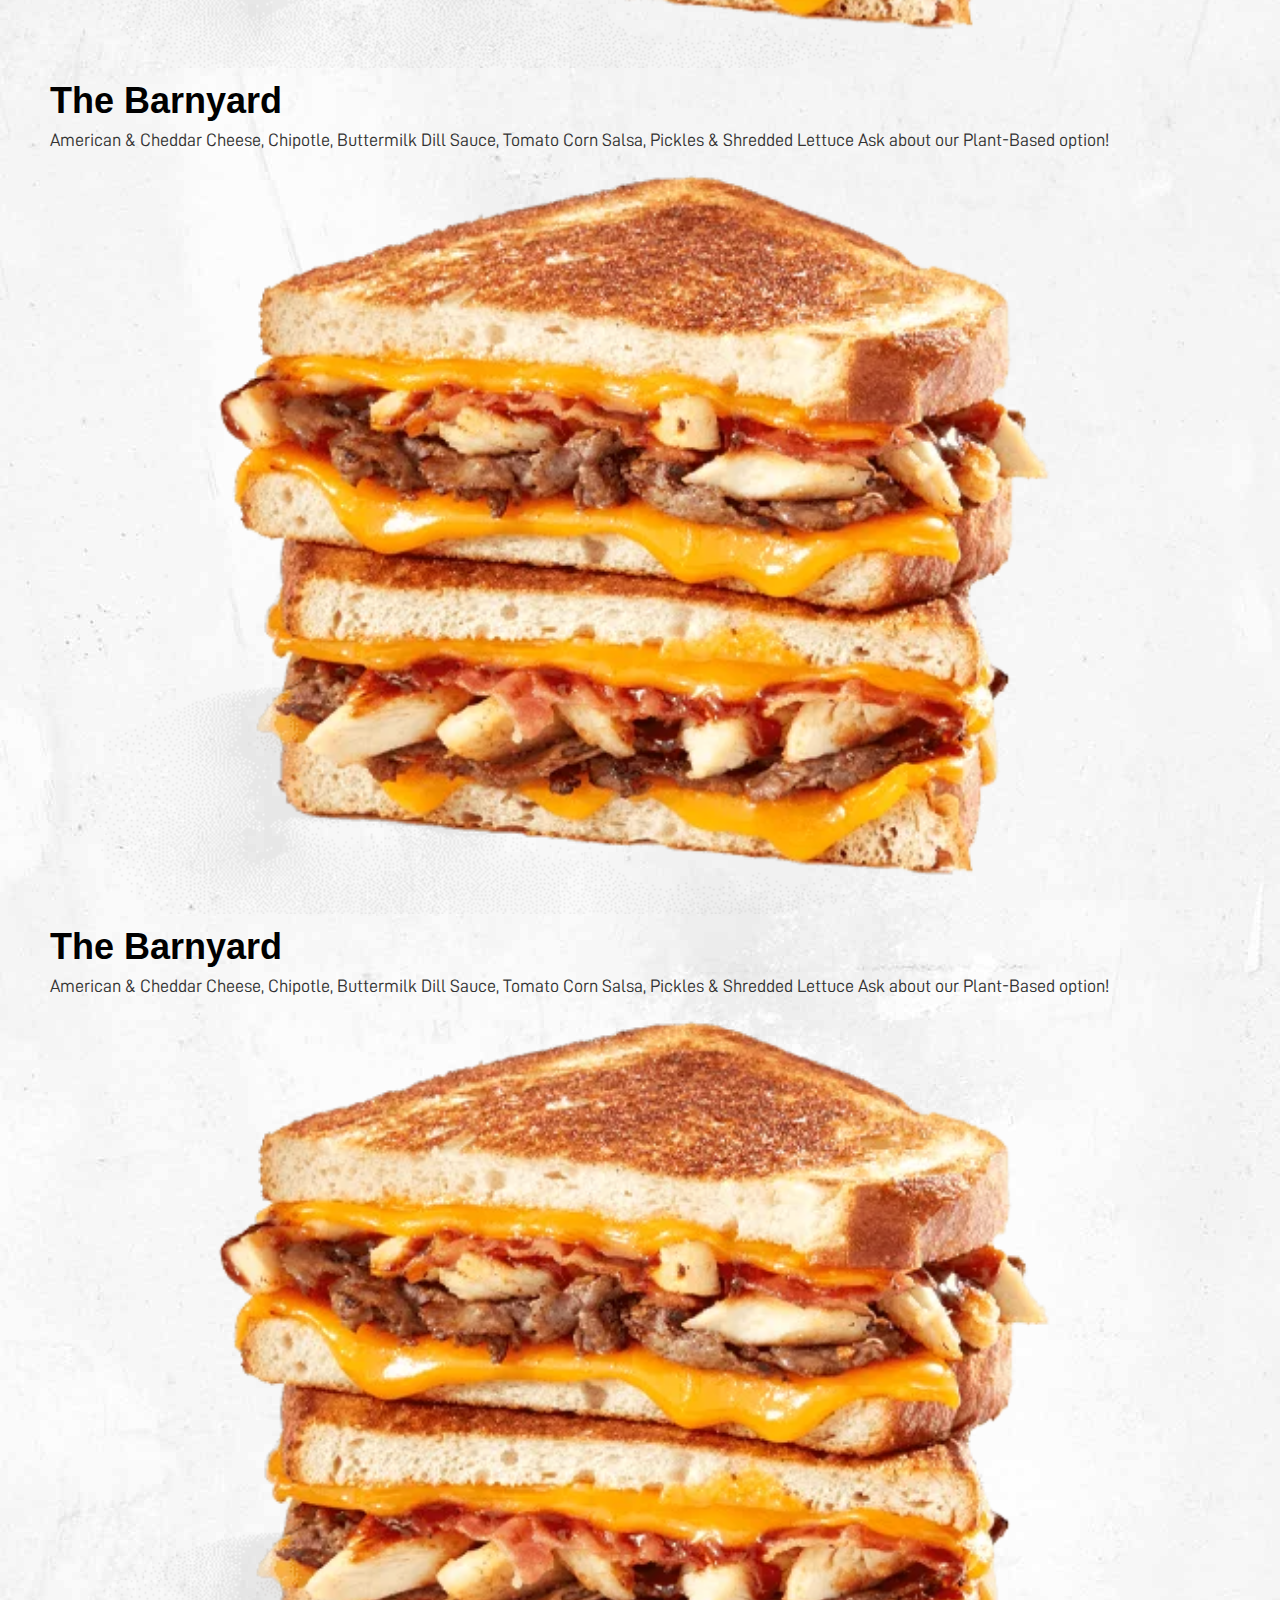
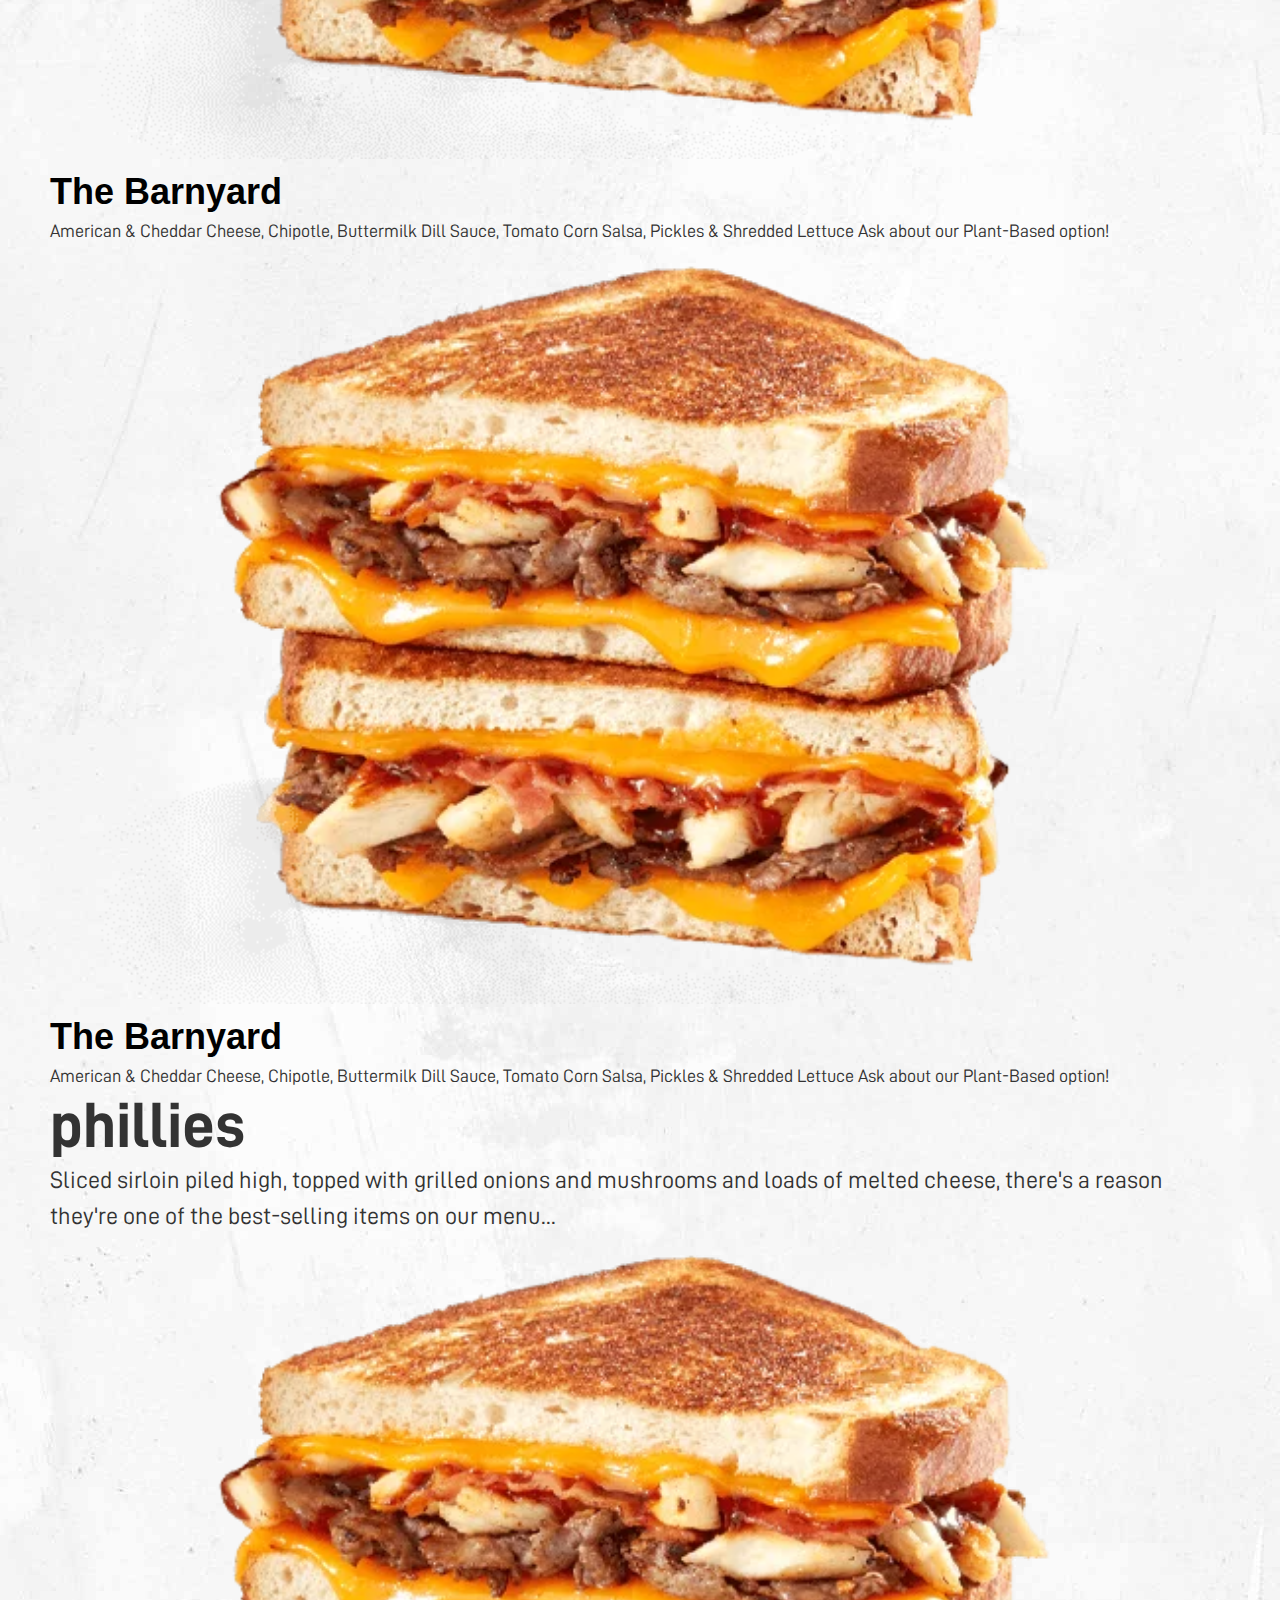
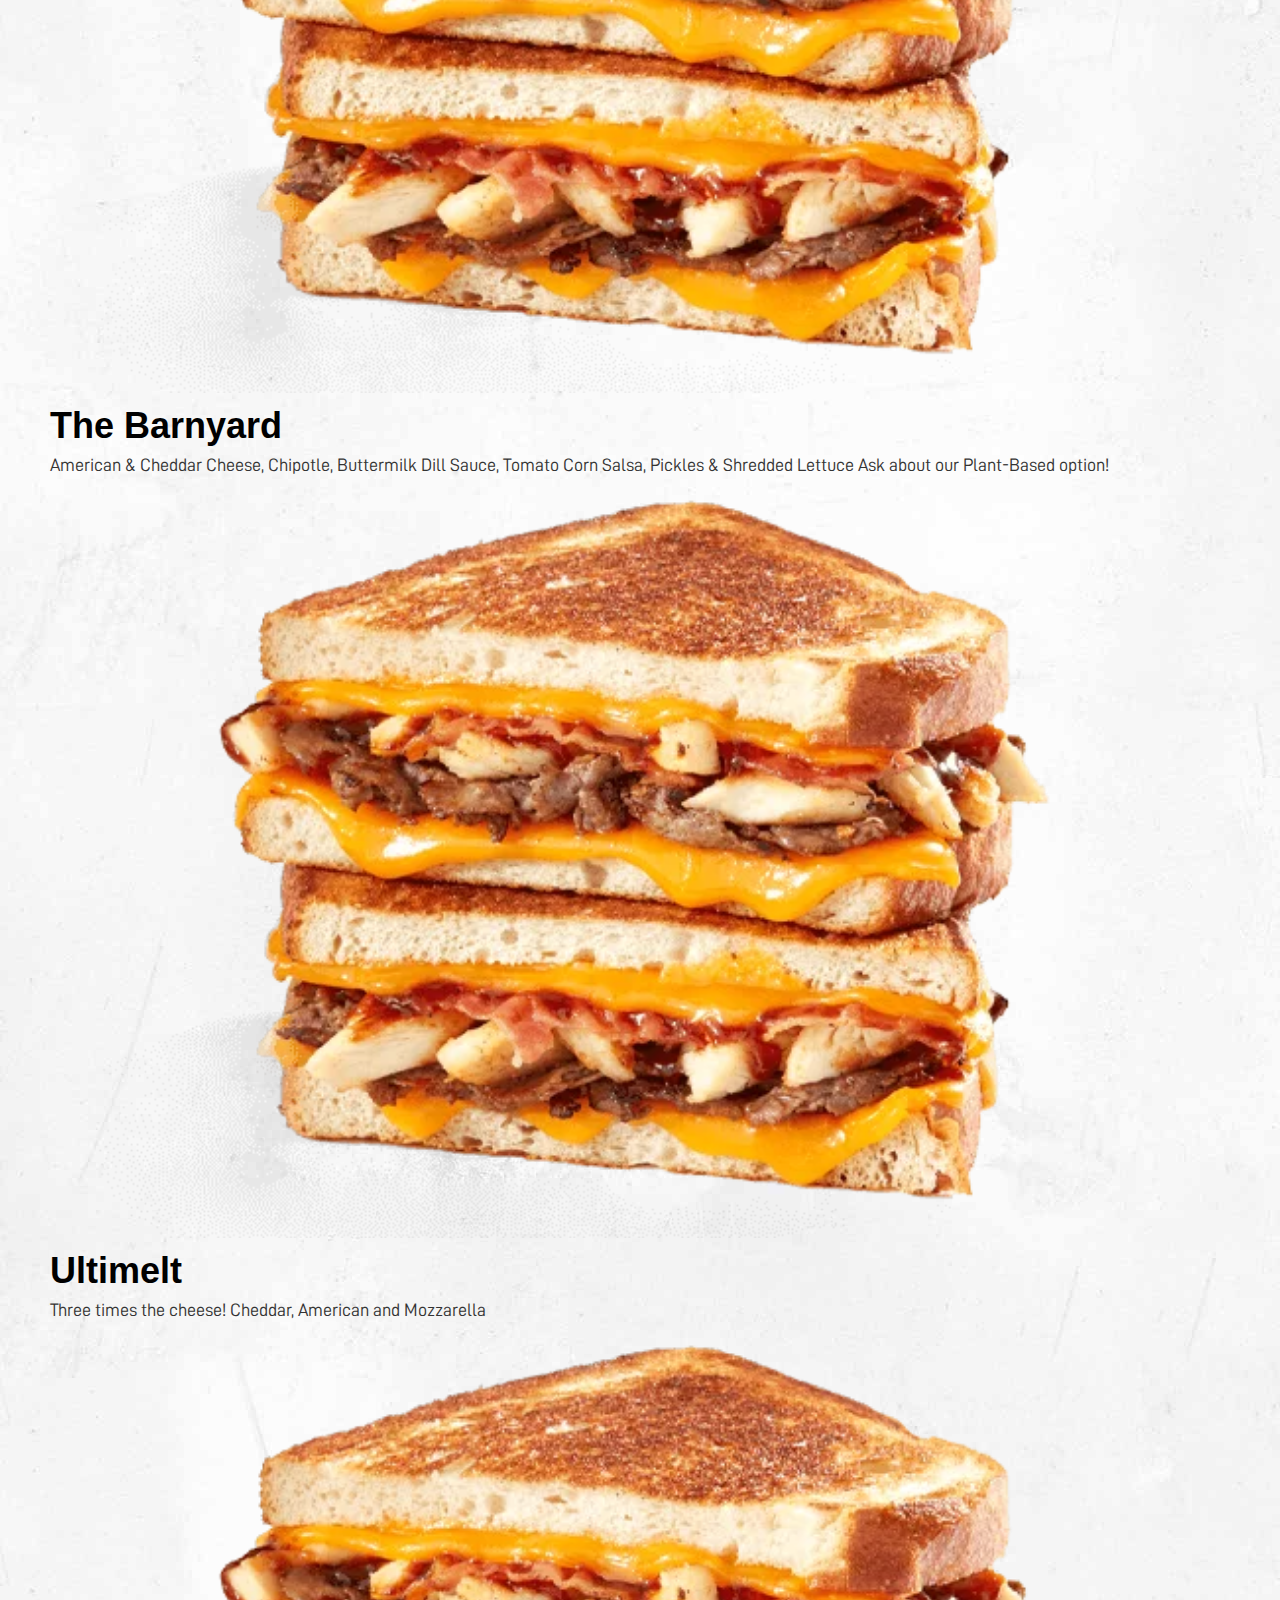
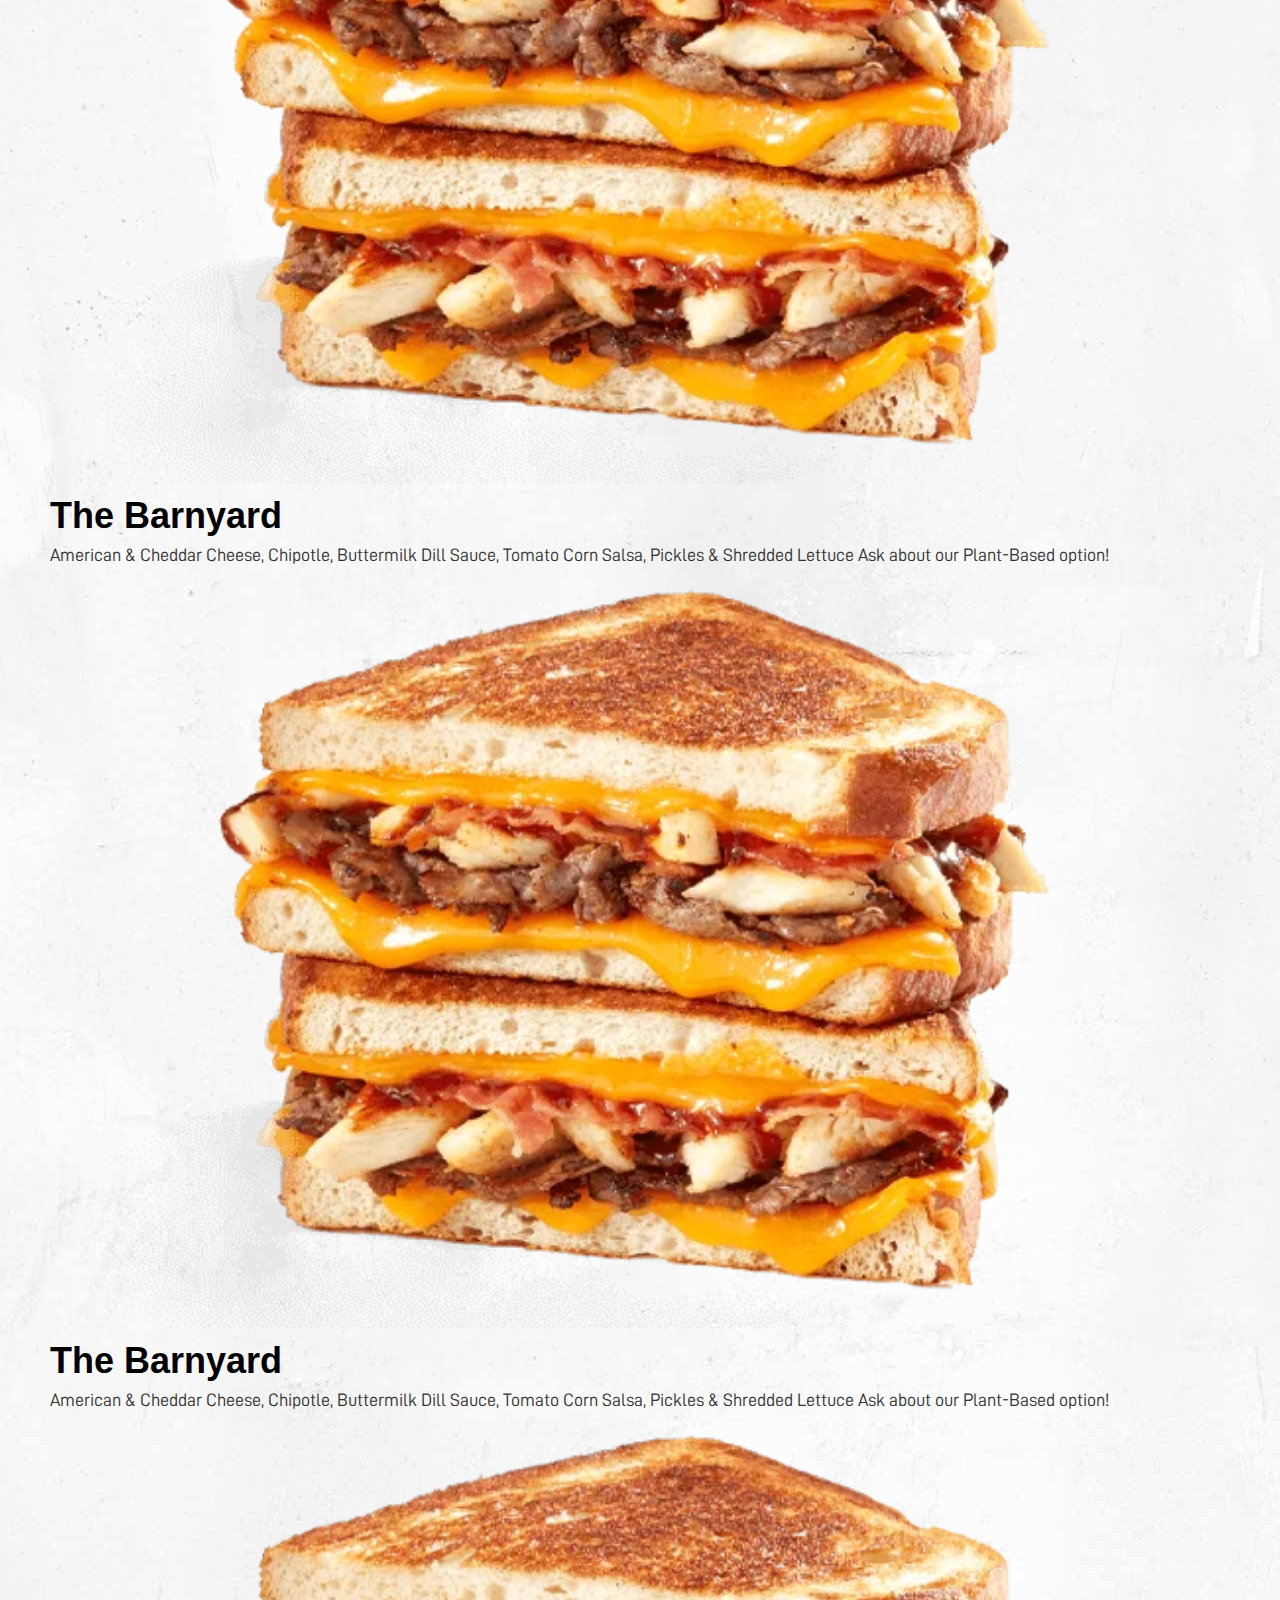
<file: menu.html>
<!DOCTYPE html>
<html lang="en">

<head>
    <meta charset="UTF-8" />
    <meta name="viewport" content="width=device-width, initial-scale=1.0" />
    <title>Document</title>
    <link rel="stylesheet" href="https://cdnjs.cloudflare.com/ajax/libs/bootstrap/5.0.1/css/bootstrap.min.css"
        integrity="sha512-Ez0cGzNzHR1tYAv56860NLspgUGuQw16GiOOp/I2LuTmpSK9xDXlgJz3XN4cnpXWDmkNBKXR/VDMTCnAaEooxA=="
        crossorigin="anonymous" referrerpolicy="no-referrer" />
    <link rel="stylesheet" href="https://cdnjs.cloudflare.com/ajax/libs/font-awesome/6.6.0/css/all.min.css"
        integrity="sha512-Kc323vGBEqzTmouAECnVceyQqyqdsSiqLQISBL29aUW4U/M7pSPA/gEUZQqv1cwx4OnYxTxve5UMg5GT6L4JJg=="
        crossorigin="anonymous" referrerpolicy="no-referrer" />
    <link rel="stylesheet" href="./assets/css/style.css" />
</head>

<body>
    <header id="header-container">
        <nav class="navbar navbar-expand-xl navbar-light bg-light">
            <div class="container-fluid">
                <div class="d-flex">
                    <a class="navbar-brand" href="#">
                        <img width="216" height="56" alt="Meltwich Logo" title="Meltwich Logo" class="me-1 lazyloaded"
                            src="./assets/image/meltwich-logo.webp" alt="" />
                    </a>
                    <div class="location-selector">
                        <a class="ca-selector" href="#">
                            <img width="24" height="24" data-src="./assets/image/ca-flag.png"
                                class="ca-flag-location-selector lazyloaded" src="./assets/image/ca-flag.png" />
                        </a>
                    </div>
                </div>
                <button class="navbar-toggler" type="button" data-bs-toggle="collapse"
                    data-bs-target="#navbarNavMeltwich" aria-controls="navbarNavMeltwich" aria-expanded="false"
                    aria-label="Toggle navigation">
                    <i class="fa-solid fa-bars"></i>
                </button>
                <div class="collapse navbar-collapse" id="navbarNavMeltwich">
                    <div class="d-flex d-xl-none justify-content-between align-item-center gap-2 mb-4 w-100">
                        <a class="navbar-brand" href="#">
                            <img width="216" height="56" alt="Meltwich Logo" title="Meltwich Logo"
                                class="me-1 lazyloaded" src="./assets/image/meltwich-logo-white.png" alt="" />
                        </a>
                        <button class="navbar-toggler close fw-bold text-white" type="button" data-bs-toggle="collapse"
                            data-bs-target="#navbarNavMeltwich" aria-controls="navbarNavMeltwich" aria-expanded="false"
                            aria-label="Toggle navigation">
                            <i class="fa-solid fa-x"></i>
                        </button>
                    </div>
                    <ul class="navbar-nav ms-xl-auto">
                        <li class="nav-item">
                            <a class="nav-link" href="#">MENU</a>
                        </li>
                        <li class="nav-item">
                            <a class="nav-link" href="#">About</a>
                        </li>
                        <li class="nav-item">
                            <a class="nav-link" href="#">Franchise</a>
                        </li>
                        <li class="nav-item location-icon">
                            <a class="nav-link" href="#">Locations</a>
                        </li>
                        <li class="nav-item location-icon">
                            <a class="nav-link btn btn-yellow ms-xl-4 btn-bold" href="#">Order</a>
                        </li>
                    </ul>

                    <div class="section-text mobile-social-links my-4 d-xl-none">
                        <div class="social-links">
                            <a href="#"><i class="fa-brands fa-facebook-square"></i></a>
                            <a href="#"><i class="fa-brands fa-instagram"></i></a>
                            <a href="#"><i class="fa-brands fa-x-twitter"></i></a>
                        </div>
                    </div>
                </div>
            </div>
        </nav>
    </header>
    <main id="main-content">
        <div class="container">
            <div class="px-xl-5 px-md-4 px-sm-3 px-0 ">
                <div class="scroll-padding" id="grilled-cheese">
                    <h2 class="main-heading mb-mb-5 mb-4">Grilled Cheese</h2>
                    <p class="des">
                        Our signature grilled cheeses pack a ton of flavour into every
                        cheesy, melty bite. Fully customizable, you can make them your own
                        depending on what you're in the mood for, from spicy to saucy to
                        loaded with all the toppings!
                    </p>
                    <div class="row gy-4  py-5">
                        <div class="col-md-6">
                            <div class="food-item">
                                <div class="food-item-image">
                                    <img src="./assets/image/barnyard.png" alt="The Barnyard" class="lazyloaded image-fluid"
                                        srcset="">
                                </div>
                                <div class="food-item-name mb-3">
                                    <h6 class="heading-36">The Barnyard</h6>
                                </div>
                                <div class="food-item-description">
                                   <P>American & Cheddar Cheese, Chipotle, Buttermilk Dill Sauce, Tomato Corn Salsa,
                                        Pickles & Shredded Lettuce
                                        Ask about our Plant-Based option!</p>
                                </div>
                            </div>
                        </div>
                        <div class="col-md-6">
                            <div class="food-item">
                                <div class="food-item-image">
                                    <img src="./assets/image/barnyard.png" alt="Ultimelt" class="lazyloaded image-fluid"
                                        srcset="">
                                </div>
                                <div class="food-item-name mb-3">
                                    <h6 class="heading-36">Ultimelt</h6>
                                </div>
                                <div class="food-item-description">
                                   <P>Three times the cheese! Cheddar, American and Mozzarella</p>
                                </div>
                            </div>
                        </div>
                        <div class="col-md-6">
                            <div class="food-item">
                                <div class="food-item-image">
                                    <img src="./assets/image/barnyard.png" alt="The Barnyard" class="lazyloaded image-fluid"
                                        srcset="">
                                </div>
                                <div class="food-item-name mb-3">
                                    <h6 class="heading-36">The Barnyard</h6>
                                </div>
                                <div class="food-item-description">
                                   <P>American & Cheddar Cheese, Chipotle, Buttermilk Dill Sauce, Tomato Corn Salsa,
                                        Pickles & Shredded Lettuce
                                        Ask about our Plant-Based option!</p>
                                </div>
                            </div>
                        </div>
                        <div class="col-md-6">
                            <div class="food-item">
                                <div class="food-item-image">
                                    <img src="./assets/image/barnyard.png" alt="The Barnyard" class="lazyloaded image-fluid"
                                        srcset="">
                                </div>
                                <div class="food-item-name mb-3">
                                    <h6 class="heading-36">The Barnyard</h6>
                                </div>
                                <div class="food-item-description">
                                   <P>American & Cheddar Cheese, Chipotle, Buttermilk Dill Sauce, Tomato Corn Salsa,
                                        Pickles & Shredded Lettuce
                                        Ask about our Plant-Based option!</p>
                                </div>
                            </div>
                        </div>
                        <div class="col-md-6">
                            <div class="food-item">
                                <div class="food-item-image">
                                    <img src="./assets/image/barnyard.png" alt="The Barnyard" class="lazyloaded image-fluid"
                                        srcset="">
                                </div>
                                <div class="food-item-name mb-3">
                                    <h6 class="heading-36">The Barnyard</h6>
                                </div>
                                <div class="food-item-description">
                                   <P>American & Cheddar Cheese, Chipotle, Buttermilk Dill Sauce, Tomato Corn Salsa,
                                        Pickles & Shredded Lettuce
                                        Ask about our Plant-Based option!</p>
                                </div>
                            </div>
                        </div>
                        <div class="col-md-6">
                            <div class="food-item">
                                <div class="food-item-image">
                                    <img src="./assets/image/barnyard.png" alt="The Barnyard" class="lazyloaded image-fluid"
                                        srcset="">
                                </div>
                                <div class="food-item-name mb-3">
                                    <h6 class="heading-36">The Barnyard</h6>
                                </div>
                                <div class="food-item-description">
                                   <P>American & Cheddar Cheese, Chipotle, Buttermilk Dill Sauce, Tomato Corn Salsa,
                                        Pickles & Shredded Lettuce
                                        Ask about our Plant-Based option!</p>
                                </div>
                            </div>
                        </div>
                        <div class="col-md-6">
                            <div class="food-item">
                                <div class="food-item-image">
                                    <img src="./assets/image/barnyard.png" alt="The Barnyard" class="lazyloaded image-fluid"
                                        srcset="">
                                </div>
                                <div class="food-item-name mb-3">
                                    <h6 class="heading-36">The Barnyard</h6>
                                </div>
                                <div class="food-item-description">
                                   <P>American & Cheddar Cheese, Chipotle, Buttermilk Dill Sauce, Tomato Corn Salsa,
                                        Pickles & Shredded Lettuce
                                        Ask about our Plant-Based option!</p>
                                </div>
                            </div>
                        </div>
                    </div>
                </div>
                <div class="scroll-padding" id="burgers">
                    <h2 class="main-heading mb-mb-5 mb-4">Grilled Cheese</h2>
                    <p class="des">
                        Our signature grilled cheeses pack a ton of flavour into every
                        cheesy, melty bite. Fully customizable, you can make them your own
                        depending on what you're in the mood for, from spicy to saucy to
                        loaded with all the toppings!
                    </p>
                    <div class="row gy-4  py-5">
                        <div class="col-md-6">
                            <div class="food-item">
                                <div class="food-item-image">
                                    <img src="./assets/image/barnyard.png" alt="The Barnyard" class="lazyloaded image-fluid"
                                        srcset="">
                                </div>
                                <div class="food-item-name mb-3">
                                    <h6 class="heading-36">The Barnyard</h6>
                                </div>
                                <div class="food-item-description">
                                   <P>American & Cheddar Cheese, Chipotle, Buttermilk Dill Sauce, Tomato Corn Salsa,
                                        Pickles & Shredded Lettuce
                                        Ask about our Plant-Based option!</p>
                                </div>
                            </div>
                        </div>
                        <div class="col-md-6">
                            <div class="food-item">
                                <div class="food-item-image">
                                    <img src="./assets/image/barnyard.png" alt="Ultimelt" class="lazyloaded image-fluid"
                                        srcset="">
                                </div>
                                <div class="food-item-name mb-3">
                                    <h6 class="heading-36">Ultimelt</h6>
                                </div>
                                <div class="food-item-description">
                                   <P>Three times the cheese! Cheddar, American and Mozzarella</p>
                                </div>
                            </div>
                        </div>
                        <div class="col-md-6">
                            <div class="food-item">
                                <div class="food-item-image">
                                    <img src="./assets/image/barnyard.png" alt="The Barnyard" class="lazyloaded image-fluid"
                                        srcset="">
                                </div>
                                <div class="food-item-name mb-3">
                                    <h6 class="heading-36">The Barnyard</h6>
                                </div>
                                <div class="food-item-description">
                                   <P>American & Cheddar Cheese, Chipotle, Buttermilk Dill Sauce, Tomato Corn Salsa,
                                        Pickles & Shredded Lettuce
                                        Ask about our Plant-Based option!</p>
                                </div>
                            </div>
                        </div>
                        <div class="col-md-6">
                            <div class="food-item">
                                <div class="food-item-image">
                                    <img src="./assets/image/barnyard.png" alt="The Barnyard" class="lazyloaded image-fluid"
                                        srcset="">
                                </div>
                                <div class="food-item-name mb-3">
                                    <h6 class="heading-36">The Barnyard</h6>
                                </div>
                                <div class="food-item-description">
                                   <P>American & Cheddar Cheese, Chipotle, Buttermilk Dill Sauce, Tomato Corn Salsa,
                                        Pickles & Shredded Lettuce
                                        Ask about our Plant-Based option!</p>
                                </div>
                            </div>
                        </div>
                        <div class="col-md-6">
                            <div class="food-item">
                                <div class="food-item-image">
                                    <img src="./assets/image/barnyard.png" alt="The Barnyard" class="lazyloaded image-fluid"
                                        srcset="">
                                </div>
                                <div class="food-item-name mb-3">
                                    <h6 class="heading-36">The Barnyard</h6>
                                </div>
                                <div class="food-item-description">
                                   <P>American & Cheddar Cheese, Chipotle, Buttermilk Dill Sauce, Tomato Corn Salsa,
                                        Pickles & Shredded Lettuce
                                        Ask about our Plant-Based option!</p>
                                </div>
                            </div>
                        </div>
                        <div class="col-md-6">
                            <div class="food-item">
                                <div class="food-item-image">
                                    <img src="./assets/image/barnyard.png" alt="The Barnyard" class="lazyloaded image-fluid"
                                        srcset="">
                                </div>
                                <div class="food-item-name mb-3">
                                    <h6 class="heading-36">The Barnyard</h6>
                                </div>
                                <div class="food-item-description">
                                   <P>American & Cheddar Cheese, Chipotle, Buttermilk Dill Sauce, Tomato Corn Salsa,
                                        Pickles & Shredded Lettuce
                                        Ask about our Plant-Based option!</p>
                                </div>
                            </div>
                        </div>
                        <div class="col-md-6">
                            <div class="food-item">
                                <div class="food-item-image">
                                    <img src="./assets/image/barnyard.png" alt="The Barnyard" class="lazyloaded image-fluid"
                                        srcset="">
                                </div>
                                <div class="food-item-name mb-3">
                                    <h6 class="heading-36">The Barnyard</h6>
                                </div>
                                <div class="food-item-description">
                                   <P>American & Cheddar Cheese, Chipotle, Buttermilk Dill Sauce, Tomato Corn Salsa,
                                        Pickles & Shredded Lettuce
                                        Ask about our Plant-Based option!</p>
                                </div>
                            </div>
                        </div>
                    </div>
                </div>
                <div class="scroll-padding" id="phillies">
                    <h2 class="main-heading mb-mb-5 mb-4">phillies</h2>
                    <p class="des">
                        Sliced sirloin piled high, topped with grilled onions and mushrooms and loads of melted cheese, there's a reason they're one of the best-selling items on our menu...
                    </p>
                    <div class="row gy-4  py-5">
                        <div class="col-md-6">
                            <div class="food-item">
                                <div class="food-item-image">
                                    <img src="./assets/image/barnyard.png" alt="The Barnyard" class="lazyloaded image-fluid"
                                        srcset="">
                                </div>
                                <div class="food-item-name mb-3">
                                    <h6 class="heading-36">The Barnyard</h6>
                                </div>
                                <div class="food-item-description">
                                   <P>American & Cheddar Cheese, Chipotle, Buttermilk Dill Sauce, Tomato Corn Salsa,
                                        Pickles & Shredded Lettuce
                                        Ask about our Plant-Based option!</p>
                                </div>
                            </div>
                        </div>
                        <div class="col-md-6">
                            <div class="food-item">
                                <div class="food-item-image">
                                    <img src="./assets/image/barnyard.png" alt="Ultimelt" class="lazyloaded image-fluid"
                                        srcset="">
                                </div>
                                <div class="food-item-name mb-3">
                                    <h6 class="heading-36">Ultimelt</h6>
                                </div>
                                <div class="food-item-description">
                                   <P>Three times the cheese! Cheddar, American and Mozzarella</p>
                                </div>
                            </div>
                        </div>
                        <div class="col-md-6">
                            <div class="food-item">
                                <div class="food-item-image">
                                    <img src="./assets/image/barnyard.png" alt="The Barnyard" class="lazyloaded image-fluid"
                                        srcset="">
                                </div>
                                <div class="food-item-name mb-3">
                                    <h6 class="heading-36">The Barnyard</h6>
                                </div>
                                <div class="food-item-description">
                                   <P>American & Cheddar Cheese, Chipotle, Buttermilk Dill Sauce, Tomato Corn Salsa,
                                        Pickles & Shredded Lettuce
                                        Ask about our Plant-Based option!</p>
                                </div>
                            </div>
                        </div>
                        <div class="col-md-6">
                            <div class="food-item">
                                <div class="food-item-image">
                                    <img src="./assets/image/barnyard.png" alt="The Barnyard" class="lazyloaded image-fluid"
                                        srcset="">
                                </div>
                                <div class="food-item-name mb-3">
                                    <h6 class="heading-36">The Barnyard</h6>
                                </div>
                                <div class="food-item-description">
                                   <P>American & Cheddar Cheese, Chipotle, Buttermilk Dill Sauce, Tomato Corn Salsa,
                                        Pickles & Shredded Lettuce
                                        Ask about our Plant-Based option!</p>
                                </div>
                            </div>
                        </div>
                        <div class="col-md-6">
                            <div class="food-item">
                                <div class="food-item-image">
                                    <img src="./assets/image/barnyard.png" alt="The Barnyard" class="lazyloaded image-fluid"
                                        srcset="">
                                </div>
                                <div class="food-item-name mb-3">
                                    <h6 class="heading-36">The Barnyard</h6>
                                </div>
                                <div class="food-item-description">
                                   <P>American & Cheddar Cheese, Chipotle, Buttermilk Dill Sauce, Tomato Corn Salsa,
                                        Pickles & Shredded Lettuce
                                        Ask about our Plant-Based option!</p>
                                </div>
                            </div>
                        </div>
                        <div class="col-md-6">
                            <div class="food-item">
                                <div class="food-item-image">
                                    <img src="./assets/image/barnyard.png" alt="The Barnyard" class="lazyloaded image-fluid"
                                        srcset="">
                                </div>
                                <div class="food-item-name mb-3">
                                    <h6 class="heading-36">The Barnyard</h6>
                                </div>
                                <div class="food-item-description">
                                   <P>American & Cheddar Cheese, Chipotle, Buttermilk Dill Sauce, Tomato Corn Salsa,
                                        Pickles & Shredded Lettuce
                                        Ask about our Plant-Based option!</p>
                                </div>
                            </div>
                        </div>
                        <div class="col-md-6">
                            <div class="food-item">
                                <div class="food-item-image">
                                    <img src="./assets/image/barnyard.png" alt="The Barnyard" class="lazyloaded image-fluid"
                                        srcset="">
                                </div>
                                <div class="food-item-name mb-3">
                                    <h6 class="heading-36">The Barnyard</h6>
                                </div>
                                <div class="food-item-description">
                                   <P>American & Cheddar Cheese, Chipotle, Buttermilk Dill Sauce, Tomato Corn Salsa,
                                        Pickles & Shredded Lettuce
                                        Ask about our Plant-Based option!</p>
                                </div>
                            </div>
                        </div>
                    </div>
                </div>
                <div class="scroll-padding" id="poutine">
                    <h2 class="main-heading mb-mb-5 mb-4">Poutine</h2>
                    <p class="des">
                        It all starts with perfectly cooked Russet potato fries, topped with real Quebec cheese curds and smothered in our signature Meltwich gravy. From there, we've got lots of creative options to take it to the next level, if you're up for it.
                    </p>
                    <div class="row gy-4  py-5">
                        <div class="col-md-6">
                            <div class="food-item">
                                <div class="food-item-image">
                                    <img src="./assets/image/barnyard.png" alt="The Barnyard" class="lazyloaded image-fluid"
                                        srcset="">
                                </div>
                                <div class="food-item-name mb-3">
                                    <h6 class="heading-36">The Barnyard</h6>
                                </div>
                                <div class="food-item-description">
                                   <P>American & Cheddar Cheese, Chipotle, Buttermilk Dill Sauce, Tomato Corn Salsa,
                                        Pickles & Shredded Lettuce
                                        Ask about our Plant-Based option!</p>
                                </div>
                            </div>
                        </div>
                        <div class="col-md-6">
                            <div class="food-item">
                                <div class="food-item-image">
                                    <img src="./assets/image/barnyard.png" alt="Ultimelt" class="lazyloaded image-fluid"
                                        srcset="">
                                </div>
                                <div class="food-item-name mb-3">
                                    <h6 class="heading-36">Ultimelt</h6>
                                </div>
                                <div class="food-item-description">
                                   <P>Three times the cheese! Cheddar, American and Mozzarella</p>
                                </div>
                            </div>
                        </div>
                        <div class="col-md-6">
                            <div class="food-item">
                                <div class="food-item-image">
                                    <img src="./assets/image/barnyard.png" alt="The Barnyard" class="lazyloaded image-fluid"
                                        srcset="">
                                </div>
                                <div class="food-item-name mb-3">
                                    <h6 class="heading-36">The Barnyard</h6>
                                </div>
                                <div class="food-item-description">
                                   <P>American & Cheddar Cheese, Chipotle, Buttermilk Dill Sauce, Tomato Corn Salsa,
                                        Pickles & Shredded Lettuce
                                        Ask about our Plant-Based option!</p>
                                </div>
                            </div>
                        </div>
                        <div class="col-md-6">
                            <div class="food-item">
                                <div class="food-item-image">
                                    <img src="./assets/image/barnyard.png" alt="The Barnyard" class="lazyloaded image-fluid"
                                        srcset="">
                                </div>
                                <div class="food-item-name mb-3">
                                    <h6 class="heading-36">The Barnyard</h6>
                                </div>
                                <div class="food-item-description">
                                   <P>American & Cheddar Cheese, Chipotle, Buttermilk Dill Sauce, Tomato Corn Salsa,
                                        Pickles & Shredded Lettuce
                                        Ask about our Plant-Based option!</p>
                                </div>
                            </div>
                        </div>
                        <div class="col-md-6">
                            <div class="food-item">
                                <div class="food-item-image">
                                    <img src="./assets/image/barnyard.png" alt="The Barnyard" class="lazyloaded image-fluid"
                                        srcset="">
                                </div>
                                <div class="food-item-name mb-3">
                                    <h6 class="heading-36">The Barnyard</h6>
                                </div>
                                <div class="food-item-description">
                                   <P>American & Cheddar Cheese, Chipotle, Buttermilk Dill Sauce, Tomato Corn Salsa,
                                        Pickles & Shredded Lettuce
                                        Ask about our Plant-Based option!</p>
                                </div>
                            </div>
                        </div>
                        <div class="col-md-6">
                            <div class="food-item">
                                <div class="food-item-image">
                                    <img src="./assets/image/barnyard.png" alt="The Barnyard" class="lazyloaded image-fluid"
                                        srcset="">
                                </div>
                                <div class="food-item-name mb-3">
                                    <h6 class="heading-36">The Barnyard</h6>
                                </div>
                                <div class="food-item-description">
                                   <P>American & Cheddar Cheese, Chipotle, Buttermilk Dill Sauce, Tomato Corn Salsa,
                                        Pickles & Shredded Lettuce
                                        Ask about our Plant-Based option!</p>
                                </div>
                            </div>
                        </div>
                        <div class="col-md-6">
                            <div class="food-item">
                                <div class="food-item-image">
                                    <img src="./assets/image/barnyard.png" alt="The Barnyard" class="lazyloaded image-fluid"
                                        srcset="">
                                </div>
                                <div class="food-item-name mb-3">
                                    <h6 class="heading-36">The Barnyard</h6>
                                </div>
                                <div class="food-item-description">
                                   <P>American & Cheddar Cheese, Chipotle, Buttermilk Dill Sauce, Tomato Corn Salsa,
                                        Pickles & Shredded Lettuce
                                        Ask about our Plant-Based option!</p>
                                </div>
                            </div>
                        </div>
                    </div>
                </div>
                <div class="scroll-padding" id="plant-based">
                    <h2 class="main-heading mb-mb-5 mb-4">Plant Based</h2>
                    <p class="des">
                        Our extensive Plant-based vegan menu was crafted after testing many different flavour combinations. We hope you enjoy it as much as we did creating it!
                    </p>
                    <div class="row gy-4  py-5">
                        <div class="col-md-6">
                            <div class="food-item">
                                <div class="food-item-image">
                                    <img src="./assets/image/barnyard.png" alt="The Barnyard" class="lazyloaded image-fluid"
                                        srcset="">
                                </div>
                                <div class="food-item-name mb-3">
                                    <h6 class="heading-36">The Barnyard</h6>
                                </div>
                                <div class="food-item-description">
                                   <P>American & Cheddar Cheese, Chipotle, Buttermilk Dill Sauce, Tomato Corn Salsa,
                                        Pickles & Shredded Lettuce
                                        Ask about our Plant-Based option!</p>
                                </div>
                            </div>
                        </div>
                        <div class="col-md-6">
                            <div class="food-item">
                                <div class="food-item-image">
                                    <img src="./assets/image/barnyard.png" alt="Ultimelt" class="lazyloaded image-fluid"
                                        srcset="">
                                </div>
                                <div class="food-item-name mb-3">
                                    <h6 class="heading-36">Ultimelt</h6>
                                </div>
                                <div class="food-item-description">
                                   <P>Three times the cheese! Cheddar, American and Mozzarella</p>
                                </div>
                            </div>
                        </div>
                        <div class="col-md-6">
                            <div class="food-item">
                                <div class="food-item-image">
                                    <img src="./assets/image/barnyard.png" alt="The Barnyard" class="lazyloaded image-fluid"
                                        srcset="">
                                </div>
                                <div class="food-item-name mb-3">
                                    <h6 class="heading-36">The Barnyard</h6>
                                </div>
                                <div class="food-item-description">
                                   <P>American & Cheddar Cheese, Chipotle, Buttermilk Dill Sauce, Tomato Corn Salsa,
                                        Pickles & Shredded Lettuce
                                        Ask about our Plant-Based option!</p>
                                </div>
                            </div>
                        </div>
                        <div class="col-md-6">
                            <div class="food-item">
                                <div class="food-item-image">
                                    <img src="./assets/image/barnyard.png" alt="The Barnyard" class="lazyloaded image-fluid"
                                        srcset="">
                                </div>
                                <div class="food-item-name mb-3">
                                    <h6 class="heading-36">The Barnyard</h6>
                                </div>
                                <div class="food-item-description">
                                   <P>American & Cheddar Cheese, Chipotle, Buttermilk Dill Sauce, Tomato Corn Salsa,
                                        Pickles & Shredded Lettuce
                                        Ask about our Plant-Based option!</p>
                                </div>
                            </div>
                        </div>
                        <div class="col-md-6">
                            <div class="food-item">
                                <div class="food-item-image">
                                    <img src="./assets/image/barnyard.png" alt="The Barnyard" class="lazyloaded image-fluid"
                                        srcset="">
                                </div>
                                <div class="food-item-name mb-3">
                                    <h6 class="heading-36">The Barnyard</h6>
                                </div>
                                <div class="food-item-description">
                                   <P>American & Cheddar Cheese, Chipotle, Buttermilk Dill Sauce, Tomato Corn Salsa,
                                        Pickles & Shredded Lettuce
                                        Ask about our Plant-Based option!</p>
                                </div>
                            </div>
                        </div>
                        <div class="col-md-6">
                            <div class="food-item">
                                <div class="food-item-image">
                                    <img src="./assets/image/barnyard.png" alt="The Barnyard" class="lazyloaded image-fluid"
                                        srcset="">
                                </div>
                                <div class="food-item-name mb-3">
                                    <h6 class="heading-36">The Barnyard</h6>
                                </div>
                                <div class="food-item-description">
                                   <P>American & Cheddar Cheese, Chipotle, Buttermilk Dill Sauce, Tomato Corn Salsa,
                                        Pickles & Shredded Lettuce
                                        Ask about our Plant-Based option!</p>
                                </div>
                            </div>
                        </div>
                        <div class="col-md-6">
                            <div class="food-item">
                                <div class="food-item-image">
                                    <img src="./assets/image/barnyard.png" alt="The Barnyard" class="lazyloaded image-fluid"
                                        srcset="">
                                </div>
                                <div class="food-item-name mb-3">
                                    <h6 class="heading-36">The Barnyard</h6>
                                </div>
                                <div class="food-item-description">
                                   <P>American & Cheddar Cheese, Chipotle, Buttermilk Dill Sauce, Tomato Corn Salsa,
                                        Pickles & Shredded Lettuce
                                        Ask about our Plant-Based option!</p>
                                </div>
                            </div>
                        </div>
                    </div>
                </div>
                <div class="scroll-padding" id="cold-drinks">
                    <h2 class="main-heading mb-mb-5 mb-4">Cold Drinks</h2>
                    <p class="des">
                        We've got you covered for whatever you're in the mood for, from draft beer to water to energy drinks.
                    </p>
                    <div class="row gy-4  py-5">
                        <div class="col-md-6">
                            <div class="food-item">
                                <div class="food-item-image">
                                    <img src="./assets/image/barnyard.png" alt="The Barnyard" class="lazyloaded image-fluid"
                                        srcset="">
                                </div>
                                <div class="food-item-name mb-3">
                                    <h6 class="heading-36">The Barnyard</h6>
                                </div>
                                <div class="food-item-description">
                                   <P>American & Cheddar Cheese, Chipotle, Buttermilk Dill Sauce, Tomato Corn Salsa,
                                        Pickles & Shredded Lettuce
                                        Ask about our Plant-Based option!</p>
                                </div>
                            </div>
                        </div>
                        <div class="col-md-6">
                            <div class="food-item">
                                <div class="food-item-image">
                                    <img src="./assets/image/barnyard.png" alt="Ultimelt" class="lazyloaded image-fluid"
                                        srcset="">
                                </div>
                                <div class="food-item-name mb-3">
                                    <h6 class="heading-36">Ultimelt</h6>
                                </div>
                                <div class="food-item-description">
                                   <P>Three times the cheese! Cheddar, American and Mozzarella</p>
                                </div>
                            </div>
                        </div>
                        <div class="col-md-6">
                            <div class="food-item">
                                <div class="food-item-image">
                                    <img src="./assets/image/barnyard.png" alt="The Barnyard" class="lazyloaded image-fluid"
                                        srcset="">
                                </div>
                                <div class="food-item-name mb-3">
                                    <h6 class="heading-36">The Barnyard</h6>
                                </div>
                                <div class="food-item-description">
                                   <P>American & Cheddar Cheese, Chipotle, Buttermilk Dill Sauce, Tomato Corn Salsa,
                                        Pickles & Shredded Lettuce
                                        Ask about our Plant-Based option!</p>
                                </div>
                            </div>
                        </div>
                        <div class="col-md-6">
                            <div class="food-item">
                                <div class="food-item-image">
                                    <img src="./assets/image/barnyard.png" alt="The Barnyard" class="lazyloaded image-fluid"
                                        srcset="">
                                </div>
                                <div class="food-item-name mb-3">
                                    <h6 class="heading-36">The Barnyard</h6>
                                </div>
                                <div class="food-item-description">
                                   <P>American & Cheddar Cheese, Chipotle, Buttermilk Dill Sauce, Tomato Corn Salsa,
                                        Pickles & Shredded Lettuce
                                        Ask about our Plant-Based option!</p>
                                </div>
                            </div>
                        </div>
                        <div class="col-md-6">
                            <div class="food-item">
                                <div class="food-item-image">
                                    <img src="./assets/image/barnyard.png" alt="The Barnyard" class="lazyloaded image-fluid"
                                        srcset="">
                                </div>
                                <div class="food-item-name mb-3">
                                    <h6 class="heading-36">The Barnyard</h6>
                                </div>
                                <div class="food-item-description">
                                   <P>American & Cheddar Cheese, Chipotle, Buttermilk Dill Sauce, Tomato Corn Salsa,
                                        Pickles & Shredded Lettuce
                                        Ask about our Plant-Based option!</p>
                                </div>
                            </div>
                        </div>
                        <div class="col-md-6">
                            <div class="food-item">
                                <div class="food-item-image">
                                    <img src="./assets/image/barnyard.png" alt="The Barnyard" class="lazyloaded image-fluid"
                                        srcset="">
                                </div>
                                <div class="food-item-name mb-3">
                                    <h6 class="heading-36">The Barnyard</h6>
                                </div>
                                <div class="food-item-description">
                                   <P>American & Cheddar Cheese, Chipotle, Buttermilk Dill Sauce, Tomato Corn Salsa,
                                        Pickles & Shredded Lettuce
                                        Ask about our Plant-Based option!</p>
                                </div>
                            </div>
                        </div>
                        <div class="col-md-6">
                            <div class="food-item">
                                <div class="food-item-image">
                                    <img src="./assets/image/barnyard.png" alt="The Barnyard" class="lazyloaded image-fluid"
                                        srcset="">
                                </div>
                                <div class="food-item-name mb-3">
                                    <h6 class="heading-36">The Barnyard</h6>
                                </div>
                                <div class="food-item-description">
                                   <P>American & Cheddar Cheese, Chipotle, Buttermilk Dill Sauce, Tomato Corn Salsa,
                                        Pickles & Shredded Lettuce
                                        Ask about our Plant-Based option!</p>
                                </div>
                            </div>
                        </div>
                    </div>
                </div>
                <div class="scroll-padding" id="kids-menu">
                    <h2 class="main-heading mb-mb-5 mb-4">Kids Menu</h2>
                    <p class="des">
                        
                    </p>
                    <div class="row gy-4  py-5">
                        <div class="col-md-6">
                            <div class="food-item">
                                <div class="food-item-image">
                                    <img src="./assets/image/barnyard.png" alt="The Barnyard" class="lazyloaded image-fluid"
                                        srcset="">
                                </div>
                                <div class="food-item-name mb-3">
                                    <h6 class="heading-36">The Barnyard</h6>
                                </div>
                                <div class="food-item-description">
                                   <P>American & Cheddar Cheese, Chipotle, Buttermilk Dill Sauce, Tomato Corn Salsa,
                                        Pickles & Shredded Lettuce
                                        Ask about our Plant-Based option!</p>
                                </div>
                            </div>
                        </div>
                        <div class="col-md-6">
                            <div class="food-item">
                                <div class="food-item-image">
                                    <img src="./assets/image/barnyard.png" alt="Ultimelt" class="lazyloaded image-fluid"
                                        srcset="">
                                </div>
                                <div class="food-item-name mb-3">
                                    <h6 class="heading-36">Ultimelt</h6>
                                </div>
                                <div class="food-item-description">
                                   <P>Three times the cheese! Cheddar, American and Mozzarella</p>
                                </div>
                            </div>
                        </div>
                        <div class="col-md-6">
                            <div class="food-item">
                                <div class="food-item-image">
                                    <img src="./assets/image/barnyard.png" alt="The Barnyard" class="lazyloaded image-fluid"
                                        srcset="">
                                </div>
                                <div class="food-item-name mb-3">
                                    <h6 class="heading-36">The Barnyard</h6>
                                </div>
                                <div class="food-item-description">
                                   <P>American & Cheddar Cheese, Chipotle, Buttermilk Dill Sauce, Tomato Corn Salsa,
                                        Pickles & Shredded Lettuce
                                        Ask about our Plant-Based option!</p>
                                </div>
                            </div>
                        </div>
                        <div class="col-md-6">
                            <div class="food-item">
                                <div class="food-item-image">
                                    <img src="./assets/image/barnyard.png" alt="The Barnyard" class="lazyloaded image-fluid"
                                        srcset="">
                                </div>
                                <div class="food-item-name mb-3">
                                    <h6 class="heading-36">The Barnyard</h6>
                                </div>
                                <div class="food-item-description">
                                   <P>American & Cheddar Cheese, Chipotle, Buttermilk Dill Sauce, Tomato Corn Salsa,
                                        Pickles & Shredded Lettuce
                                        Ask about our Plant-Based option!</p>
                                </div>
                            </div>
                        </div>
                        <div class="col-md-6">
                            <div class="food-item">
                                <div class="food-item-image">
                                    <img src="./assets/image/barnyard.png" alt="The Barnyard" class="lazyloaded image-fluid"
                                        srcset="">
                                </div>
                                <div class="food-item-name mb-3">
                                    <h6 class="heading-36">The Barnyard</h6>
                                </div>
                                <div class="food-item-description">
                                   <P>American & Cheddar Cheese, Chipotle, Buttermilk Dill Sauce, Tomato Corn Salsa,
                                        Pickles & Shredded Lettuce
                                        Ask about our Plant-Based option!</p>
                                </div>
                            </div>
                        </div>
                        <div class="col-md-6">
                            <div class="food-item">
                                <div class="food-item-image">
                                    <img src="./assets/image/barnyard.png" alt="The Barnyard" class="lazyloaded image-fluid"
                                        srcset="">
                                </div>
                                <div class="food-item-name mb-3">
                                    <h6 class="heading-36">The Barnyard</h6>
                                </div>
                                <div class="food-item-description">
                                   <P>American & Cheddar Cheese, Chipotle, Buttermilk Dill Sauce, Tomato Corn Salsa,
                                        Pickles & Shredded Lettuce
                                        Ask about our Plant-Based option!</p>
                                </div>
                            </div>
                        </div>
                        <div class="col-md-6">
                            <div class="food-item">
                                <div class="food-item-image">
                                    <img src="./assets/image/barnyard.png" alt="The Barnyard" class="lazyloaded image-fluid"
                                        srcset="">
                                </div>
                                <div class="food-item-name mb-3">
                                    <h6 class="heading-36">The Barnyard</h6>
                                </div>
                                <div class="food-item-description">
                                   <P>American & Cheddar Cheese, Chipotle, Buttermilk Dill Sauce, Tomato Corn Salsa,
                                        Pickles & Shredded Lettuce
                                        Ask about our Plant-Based option!</p>
                                </div>
                            </div>
                        </div>
                    </div>
                </div>
                <div class="scroll-padding" id="milkshakes">
                    <h2 class="main-heading mb-mb-5 mb-4">Milkshakes</h2>
                    <p class="des">
                        Hand Spun & Served with Whipped Cream
                    </p>
                    <div class="row gy-4  py-5">
                        <div class="col-md-6">
                            <div class="food-item">
                                <div class="food-item-image">
                                    <img src="./assets/image/barnyard.png" alt="The Barnyard" class="lazyloaded image-fluid"
                                        srcset="">
                                </div>
                                <div class="food-item-name mb-3">
                                    <h6 class="heading-36">The Barnyard</h6>
                                </div>
                                <div class="food-item-description">
                                   <P>American & Cheddar Cheese, Chipotle, Buttermilk Dill Sauce, Tomato Corn Salsa,
                                        Pickles & Shredded Lettuce
                                        Ask about our Plant-Based option!</p>
                                </div>
                            </div>
                        </div>
                        <div class="col-md-6">
                            <div class="food-item">
                                <div class="food-item-image">
                                    <img src="./assets/image/barnyard.png" alt="Ultimelt" class="lazyloaded image-fluid"
                                        srcset="">
                                </div>
                                <div class="food-item-name mb-3">
                                    <h6 class="heading-36">Ultimelt</h6>
                                </div>
                                <div class="food-item-description">
                                   <P>Three times the cheese! Cheddar, American and Mozzarella</p>
                                </div>
                            </div>
                        </div>
                        <div class="col-md-6">
                            <div class="food-item">
                                <div class="food-item-image">
                                    <img src="./assets/image/barnyard.png" alt="The Barnyard" class="lazyloaded image-fluid"
                                        srcset="">
                                </div>
                                <div class="food-item-name mb-3">
                                    <h6 class="heading-36">The Barnyard</h6>
                                </div>
                                <div class="food-item-description">
                                   <P>American & Cheddar Cheese, Chipotle, Buttermilk Dill Sauce, Tomato Corn Salsa,
                                        Pickles & Shredded Lettuce
                                        Ask about our Plant-Based option!</p>
                                </div>
                            </div>
                        </div>
                        <div class="col-md-6">
                            <div class="food-item">
                                <div class="food-item-image">
                                    <img src="./assets/image/barnyard.png" alt="The Barnyard" class="lazyloaded image-fluid"
                                        srcset="">
                                </div>
                                <div class="food-item-name mb-3">
                                    <h6 class="heading-36">The Barnyard</h6>
                                </div>
                                <div class="food-item-description">
                                   <P>American & Cheddar Cheese, Chipotle, Buttermilk Dill Sauce, Tomato Corn Salsa,
                                        Pickles & Shredded Lettuce
                                        Ask about our Plant-Based option!</p>
                                </div>
                            </div>
                        </div>
                        <div class="col-md-6">
                            <div class="food-item">
                                <div class="food-item-image">
                                    <img src="./assets/image/barnyard.png" alt="The Barnyard" class="lazyloaded image-fluid"
                                        srcset="">
                                </div>
                                <div class="food-item-name mb-3">
                                    <h6 class="heading-36">The Barnyard</h6>
                                </div>
                                <div class="food-item-description">
                                   <P>American & Cheddar Cheese, Chipotle, Buttermilk Dill Sauce, Tomato Corn Salsa,
                                        Pickles & Shredded Lettuce
                                        Ask about our Plant-Based option!</p>
                                </div>
                            </div>
                        </div>
                        <div class="col-md-6">
                            <div class="food-item">
                                <div class="food-item-image">
                                    <img src="./assets/image/barnyard.png" alt="The Barnyard" class="lazyloaded image-fluid"
                                        srcset="">
                                </div>
                                <div class="food-item-name mb-3">
                                    <h6 class="heading-36">The Barnyard</h6>
                                </div>
                                <div class="food-item-description">
                                   <P>American & Cheddar Cheese, Chipotle, Buttermilk Dill Sauce, Tomato Corn Salsa,
                                        Pickles & Shredded Lettuce
                                        Ask about our Plant-Based option!</p>
                                </div>
                            </div>
                        </div>
                        <div class="col-md-6">
                            <div class="food-item">
                                <div class="food-item-image">
                                    <img src="./assets/image/barnyard.png" alt="The Barnyard" class="lazyloaded image-fluid"
                                        srcset="">
                                </div>
                                <div class="food-item-name mb-3">
                                    <h6 class="heading-36">The Barnyard</h6>
                                </div>
                                <div class="food-item-description">
                                   <P>American & Cheddar Cheese, Chipotle, Buttermilk Dill Sauce, Tomato Corn Salsa,
                                        Pickles & Shredded Lettuce
                                        Ask about our Plant-Based option!</p>
                                </div>
                            </div>
                        </div>
                    </div>
                </div>
                <div class="scroll-padding" id="sides">
                    <h2 class="main-heading mb-mb-5 mb-4"><div class="scroll-padding" id="">
                    <h2 class="main-heading mb-mb-5 mb-4">Sides</h2>
                    <p class="des">
                        Tomato soup? Of course we've got it, along with crispy Russet potato fries, tater tots, and even Mac 'n Cheese bites!
                    </p>
                    <div class="row gy-4  py-5">
                        <div class="col-md-6">
                            <div class="food-item">
                                <div class="food-item-image">
                                    <img src="./assets/image/barnyard.png" alt="The Barnyard" class="lazyloaded image-fluid"
                                        srcset="">
                                </div>
                                <div class="food-item-name mb-3">
                                    <h6 class="heading-36">The Barnyard</h6>
                                </div>
                                <div class="food-item-description">
                                   <P>American & Cheddar Cheese, Chipotle, Buttermilk Dill Sauce, Tomato Corn Salsa,
                                        Pickles & Shredded Lettuce
                                        Ask about our Plant-Based option!</p>
                                </div>
                            </div>
                        </div>
                        <div class="col-md-6">
                            <div class="food-item">
                                <div class="food-item-image">
                                    <img src="./assets/image/barnyard.png" alt="Ultimelt" class="lazyloaded image-fluid"
                                        srcset="">
                                </div>
                                <div class="food-item-name mb-3">
                                    <h6 class="heading-36">Ultimelt</h6>
                                </div>
                                <div class="food-item-description">
                                   <P>Three times the cheese! Cheddar, American and Mozzarella</p>
                                </div>
                            </div>
                        </div>
                        <div class="col-md-6">
                            <div class="food-item">
                                <div class="food-item-image">
                                    <img src="./assets/image/barnyard.png" alt="The Barnyard" class="lazyloaded image-fluid"
                                        srcset="">
                                </div>
                                <div class="food-item-name mb-3">
                                    <h6 class="heading-36">The Barnyard</h6>
                                </div>
                                <div class="food-item-description">
                                   <P>American & Cheddar Cheese, Chipotle, Buttermilk Dill Sauce, Tomato Corn Salsa,
                                        Pickles & Shredded Lettuce
                                        Ask about our Plant-Based option!</p>
                                </div>
                            </div>
                        </div>
                        <div class="col-md-6">
                            <div class="food-item">
                                <div class="food-item-image">
                                    <img src="./assets/image/barnyard.png" alt="The Barnyard" class="lazyloaded image-fluid"
                                        srcset="">
                                </div>
                                <div class="food-item-name mb-3">
                                    <h6 class="heading-36">The Barnyard</h6>
                                </div>
                                <div class="food-item-description">
                                   <P>American & Cheddar Cheese, Chipotle, Buttermilk Dill Sauce, Tomato Corn Salsa,
                                        Pickles & Shredded Lettuce
                                        Ask about our Plant-Based option!</p>
                                </div>
                            </div>
                        </div>
                        <div class="col-md-6">
                            <div class="food-item">
                                <div class="food-item-image">
                                    <img src="./assets/image/barnyard.png" alt="The Barnyard" class="lazyloaded image-fluid"
                                        srcset="">
                                </div>
                                <div class="food-item-name mb-3">
                                    <h6 class="heading-36">The Barnyard</h6>
                                </div>
                                <div class="food-item-description">
                                   <P>American & Cheddar Cheese, Chipotle, Buttermilk Dill Sauce, Tomato Corn Salsa,
                                        Pickles & Shredded Lettuce
                                        Ask about our Plant-Based option!</p>
                                </div>
                            </div>
                        </div>
                        <div class="col-md-6">
                            <div class="food-item">
                                <div class="food-item-image">
                                    <img src="./assets/image/barnyard.png" alt="The Barnyard" class="lazyloaded image-fluid"
                                        srcset="">
                                </div>
                                <div class="food-item-name mb-3">
                                    <h6 class="heading-36">The Barnyard</h6>
                                </div>
                                <div class="food-item-description">
                                   <P>American & Cheddar Cheese, Chipotle, Buttermilk Dill Sauce, Tomato Corn Salsa,
                                        Pickles & Shredded Lettuce
                                        Ask about our Plant-Based option!</p>
                                </div>
                            </div>
                        </div>
                        <div class="col-md-6">
                            <div class="food-item">
                                <div class="food-item-image">
                                    <img src="./assets/image/barnyard.png" alt="The Barnyard" class="lazyloaded image-fluid"
                                        srcset="">
                                </div>
                                <div class="food-item-name mb-3">
                                    <h6 class="heading-36">The Barnyard</h6>
                                </div>
                                <div class="food-item-description">
                                   <P>American & Cheddar Cheese, Chipotle, Buttermilk Dill Sauce, Tomato Corn Salsa,
                                        Pickles & Shredded Lettuce
                                        Ask about our Plant-Based option!</p>
                                </div>
                            </div>
                        </div>
                    </div>
                </div></h2>
                    <p class="des">
                        Hand Spun & Served with Whipped Cream
                    </p>
                    <div class="row gy-4  py-5">
                        <div class="col-md-6">
                            <div class="food-item">
                                <div class="food-item-image">
                                    <img src="./assets/image/barnyard.png" alt="The Barnyard" class="lazyloaded image-fluid"
                                        srcset="">
                                </div>
                                <div class="food-item-name mb-3">
                                    <h6 class="heading-36">The Barnyard</h6>
                                </div>
                                <div class="food-item-description">
                                   <P>American & Cheddar Cheese, Chipotle, Buttermilk Dill Sauce, Tomato Corn Salsa,
                                        Pickles & Shredded Lettuce
                                        Ask about our Plant-Based option!</p>
                                </div>
                            </div>
                        </div>
                        <div class="col-md-6">
                            <div class="food-item">
                                <div class="food-item-image">
                                    <img src="./assets/image/barnyard.png" alt="Ultimelt" class="lazyloaded image-fluid"
                                        srcset="">
                                </div>
                                <div class="food-item-name mb-3">
                                    <h6 class="heading-36">Ultimelt</h6>
                                </div>
                                <div class="food-item-description">
                                   <P>Three times the cheese! Cheddar, American and Mozzarella</p>
                                </div>
                            </div>
                        </div>
                        <div class="col-md-6">
                            <div class="food-item">
                                <div class="food-item-image">
                                    <img src="./assets/image/barnyard.png" alt="The Barnyard" class="lazyloaded image-fluid"
                                        srcset="">
                                </div>
                                <div class="food-item-name mb-3">
                                    <h6 class="heading-36">The Barnyard</h6>
                                </div>
                                <div class="food-item-description">
                                   <P>American & Cheddar Cheese, Chipotle, Buttermilk Dill Sauce, Tomato Corn Salsa,
                                        Pickles & Shredded Lettuce
                                        Ask about our Plant-Based option!</p>
                                </div>
                            </div>
                        </div>
                        <div class="col-md-6">
                            <div class="food-item">
                                <div class="food-item-image">
                                    <img src="./assets/image/barnyard.png" alt="The Barnyard" class="lazyloaded image-fluid"
                                        srcset="">
                                </div>
                                <div class="food-item-name mb-3">
                                    <h6 class="heading-36">The Barnyard</h6>
                                </div>
                                <div class="food-item-description">
                                   <P>American & Cheddar Cheese, Chipotle, Buttermilk Dill Sauce, Tomato Corn Salsa,
                                        Pickles & Shredded Lettuce
                                        Ask about our Plant-Based option!</p>
                                </div>
                            </div>
                        </div>
                        <div class="col-md-6">
                            <div class="food-item">
                                <div class="food-item-image">
                                    <img src="./assets/image/barnyard.png" alt="The Barnyard" class="lazyloaded image-fluid"
                                        srcset="">
                                </div>
                                <div class="food-item-name mb-3">
                                    <h6 class="heading-36">The Barnyard</h6>
                                </div>
                                <div class="food-item-description">
                                   <P>American & Cheddar Cheese, Chipotle, Buttermilk Dill Sauce, Tomato Corn Salsa,
                                        Pickles & Shredded Lettuce
                                        Ask about our Plant-Based option!</p>
                                </div>
                            </div>
                        </div>
                        <div class="col-md-6">
                            <div class="food-item">
                                <div class="food-item-image">
                                    <img src="./assets/image/barnyard.png" alt="The Barnyard" class="lazyloaded image-fluid"
                                        srcset="">
                                </div>
                                <div class="food-item-name mb-3">
                                    <h6 class="heading-36">The Barnyard</h6>
                                </div>
                                <div class="food-item-description">
                                   <P>American & Cheddar Cheese, Chipotle, Buttermilk Dill Sauce, Tomato Corn Salsa,
                                        Pickles & Shredded Lettuce
                                        Ask about our Plant-Based option!</p>
                                </div>
                            </div>
                        </div>
                        <div class="col-md-6">
                            <div class="food-item">
                                <div class="food-item-image">
                                    <img src="./assets/image/barnyard.png" alt="The Barnyard" class="lazyloaded image-fluid"
                                        srcset="">
                                </div>
                                <div class="food-item-name mb-3">
                                    <h6 class="heading-36">The Barnyard</h6>
                                </div>
                                <div class="food-item-description">
                                   <P>American & Cheddar Cheese, Chipotle, Buttermilk Dill Sauce, Tomato Corn Salsa,
                                        Pickles & Shredded Lettuce
                                        Ask about our Plant-Based option!</p>
                                </div>
                            </div>
                        </div>
                    </div>
                </div>
                <div class="scroll-padding" id="deals">
                    <h2 class="main-heading mb-mb-5 mb-4"><div class="scroll-padding" id="">
                    <h2 class="main-heading mb-mb-5 mb-4">Deals of the Day</h2>
                    <p class="des">
                        Every day a different deal. Available in-store only.
                    </p>
                    <div class="row gy-4  py-5">
                        <div class="col-12">
                            <div class="row bg-black rounded-15 align-item-center row-reverse ">
                                <div class="col-md-6 align-content-center">
                                    <div
                                        class="h-100 w-100 d-flex justify-content-center align-item-center gap-3 flex-column text-white p-xl-5 p-lg-4 p-3">
                                        <h5 class="fw-bolder">TODAY'S DEAL:</h5>
                                        <h2 class="main-heading">Southern <br>Fried Chicken<br> Melt</h2>
                                        <p class="text-white h5">Southern Fried Chicken Melt $9.75</p>
                                    </div>
                                </div>
                                <div class="col-md-6 p-0 align-content-center">
                                    <img src="./assets/image/dotd-wednesday.jpg" alt=""
                                        class="image-fluid lazyloaded rounded-15 rounded-start" />
                                </div>
                            </div>
                        </div>
                        <div class="col-md-6">
                            <div class="food-item">
                                <div class="food-item-image">
                                    <img src="./assets/image/barnyard.png" alt="The Barnyard" class="lazyloaded image-fluid"
                                        srcset="">
                                </div>
                                <div class="food-item-name mb-3">
                                    <h6 class="heading-36">The Barnyard</h6>
                                </div>
                                <div class="food-item-description">
                                   <P>American & Cheddar Cheese, Chipotle, Buttermilk Dill Sauce, Tomato Corn Salsa,
                                        Pickles & Shredded Lettuce
                                        Ask about our Plant-Based option!</p>
                                </div>
                            </div>
                        </div>
                        <div class="col-md-6">
                            <div class="food-item">
                                <div class="food-item-image">
                                    <img src="./assets/image/barnyard.png" alt="Ultimelt" class="lazyloaded image-fluid"
                                        srcset="">
                                </div>
                                <div class="food-item-name mb-3">
                                    <h6 class="heading-36">Ultimelt</h6>
                                </div>
                                <div class="food-item-description">
                                   <P>Three times the cheese! Cheddar, American and Mozzarella</p>
                                </div>
                            </div>
                        </div>
                        <div class="col-md-6">
                            <div class="food-item">
                                <div class="food-item-image">
                                    <img src="./assets/image/barnyard.png" alt="The Barnyard" class="lazyloaded image-fluid"
                                        srcset="">
                                </div>
                                <div class="food-item-name mb-3">
                                    <h6 class="heading-36">The Barnyard</h6>
                                </div>
                                <div class="food-item-description">
                                   <P>American & Cheddar Cheese, Chipotle, Buttermilk Dill Sauce, Tomato Corn Salsa,
                                        Pickles & Shredded Lettuce
                                        Ask about our Plant-Based option!</p>
                                </div>
                            </div>
                        </div>
                        <div class="col-md-6">
                            <div class="food-item">
                                <div class="food-item-image">
                                    <img src="./assets/image/barnyard.png" alt="The Barnyard" class="lazyloaded image-fluid"
                                        srcset="">
                                </div>
                                <div class="food-item-name mb-3">
                                    <h6 class="heading-36">The Barnyard</h6>
                                </div>
                                <div class="food-item-description">
                                   <P>American & Cheddar Cheese, Chipotle, Buttermilk Dill Sauce, Tomato Corn Salsa,
                                        Pickles & Shredded Lettuce
                                        Ask about our Plant-Based option!</p>
                                </div>
                            </div>
                        </div>
                        <div class="col-md-6">
                            <div class="food-item">
                                <div class="food-item-image">
                                    <img src="./assets/image/barnyard.png" alt="The Barnyard" class="lazyloaded image-fluid"
                                        srcset="">
                                </div>
                                <div class="food-item-name mb-3">
                                    <h6 class="heading-36">The Barnyard</h6>
                                </div>
                                <div class="food-item-description">
                                   <P>American & Cheddar Cheese, Chipotle, Buttermilk Dill Sauce, Tomato Corn Salsa,
                                        Pickles & Shredded Lettuce
                                        Ask about our Plant-Based option!</p>
                                </div>
                            </div>
                        </div>
                        <div class="col-md-6">
                            <div class="food-item">
                                <div class="food-item-image">
                                    <img src="./assets/image/barnyard.png" alt="The Barnyard" class="lazyloaded image-fluid"
                                        srcset="">
                                </div>
                                <div class="food-item-name mb-3">
                                    <h6 class="heading-36">The Barnyard</h6>
                                </div>
                                <div class="food-item-description">
                                   <P>American & Cheddar Cheese, Chipotle, Buttermilk Dill Sauce, Tomato Corn Salsa,
                                        Pickles & Shredded Lettuce
                                        Ask about our Plant-Based option!</p>
                                </div>
                            </div>
                        </div>
                        <div class="col-md-6">
                            <div class="food-item">
                                <div class="food-item-image">
                                    <img src="./assets/image/barnyard.png" alt="The Barnyard" class="lazyloaded image-fluid"
                                        srcset="">
                                </div>
                                <div class="food-item-name mb-3">
                                    <h6 class="heading-36">The Barnyard</h6>
                                </div>
                                <div class="food-item-description">
                                   <P>American & Cheddar Cheese, Chipotle, Buttermilk Dill Sauce, Tomato Corn Salsa,
                                        Pickles & Shredded Lettuce
                                        Ask about our Plant-Based option!</p>
                                </div>
                            </div>
                        </div>
                    </div>
                </div></h2>
                    <p class="des">
                        Hand Spun & Served with Whipped Cream
                    </p>
                    <div class="row gy-4  py-5">
                        <div class="col-md-6">
                            <div class="food-item">
                                <div class="food-item-image">
                                    <img src="./assets/image/barnyard.png" alt="The Barnyard" class="lazyloaded image-fluid"
                                        srcset="">
                                </div>
                                <div class="food-item-name mb-3">
                                    <h6 class="heading-36">The Barnyard</h6>
                                </div>
                                <div class="food-item-description">
                                   <P>American & Cheddar Cheese, Chipotle, Buttermilk Dill Sauce, Tomato Corn Salsa,
                                        Pickles & Shredded Lettuce
                                        Ask about our Plant-Based option!</p>
                                </div>
                            </div>
                        </div>
                        <div class="col-md-6">
                            <div class="food-item">
                                <div class="food-item-image">
                                    <img src="./assets/image/barnyard.png" alt="Ultimelt" class="lazyloaded image-fluid"
                                        srcset="">
                                </div>
                                <div class="food-item-name mb-3">
                                    <h6 class="heading-36">Ultimelt</h6>
                                </div>
                                <div class="food-item-description">
                                   <P>Three times the cheese! Cheddar, American and Mozzarella</p>
                                </div>
                            </div>
                        </div>
                        <div class="col-md-6">
                            <div class="food-item">
                                <div class="food-item-image">
                                    <img src="./assets/image/barnyard.png" alt="The Barnyard" class="lazyloaded image-fluid"
                                        srcset="">
                                </div>
                                <div class="food-item-name mb-3">
                                    <h6 class="heading-36">The Barnyard</h6>
                                </div>
                                <div class="food-item-description">
                                   <P>American & Cheddar Cheese, Chipotle, Buttermilk Dill Sauce, Tomato Corn Salsa,
                                        Pickles & Shredded Lettuce
                                        Ask about our Plant-Based option!</p>
                                </div>
                            </div>
                        </div>
                        <div class="col-md-6">
                            <div class="food-item">
                                <div class="food-item-image">
                                    <img src="./assets/image/barnyard.png" alt="The Barnyard" class="lazyloaded image-fluid"
                                        srcset="">
                                </div>
                                <div class="food-item-name mb-3">
                                    <h6 class="heading-36">The Barnyard</h6>
                                </div>
                                <div class="food-item-description">
                                   <P>American & Cheddar Cheese, Chipotle, Buttermilk Dill Sauce, Tomato Corn Salsa,
                                        Pickles & Shredded Lettuce
                                        Ask about our Plant-Based option!</p>
                                </div>
                            </div>
                        </div>
                        <div class="col-md-6">
                            <div class="food-item">
                                <div class="food-item-image">
                                    <img src="./assets/image/barnyard.png" alt="The Barnyard" class="lazyloaded image-fluid"
                                        srcset="">
                                </div>
                                <div class="food-item-name mb-3">
                                    <h6 class="heading-36">The Barnyard</h6>
                                </div>
                                <div class="food-item-description">
                                   <P>American & Cheddar Cheese, Chipotle, Buttermilk Dill Sauce, Tomato Corn Salsa,
                                        Pickles & Shredded Lettuce
                                        Ask about our Plant-Based option!</p>
                                </div>
                            </div>
                        </div>
                        <div class="col-md-6">
                            <div class="food-item">
                                <div class="food-item-image">
                                    <img src="./assets/image/barnyard.png" alt="The Barnyard" class="lazyloaded image-fluid"
                                        srcset="">
                                </div>
                                <div class="food-item-name mb-3">
                                    <h6 class="heading-36">The Barnyard</h6>
                                </div>
                                <div class="food-item-description">
                                   <P>American & Cheddar Cheese, Chipotle, Buttermilk Dill Sauce, Tomato Corn Salsa,
                                        Pickles & Shredded Lettuce
                                        Ask about our Plant-Based option!</p>
                                </div>
                            </div>
                        </div>
                        <div class="col-md-6">
                            <div class="food-item">
                                <div class="food-item-image">
                                    <img src="./assets/image/barnyard.png" alt="The Barnyard" class="lazyloaded image-fluid"
                                        srcset="">
                                </div>
                                <div class="food-item-name mb-3">
                                    <h6 class="heading-36">The Barnyard</h6>
                                </div>
                                <div class="food-item-description">
                                   <P>American & Cheddar Cheese, Chipotle, Buttermilk Dill Sauce, Tomato Corn Salsa,
                                        Pickles & Shredded Lettuce
                                        Ask about our Plant-Based option!</p>
                                </div>
                            </div>
                        </div>
                    </div>
                </div>
            </div>
        </div>
    </main>

    <!-- footer -->
    <footer>
        <div class="footer-stay-updated">
            <div class="container">
                <div class="row">
                    <div class="col-md-7">
                        <h5>GET ACCESS TO NEWS AND EXCLUSIVE SAVINGS!</h5>
                        <div class="d-flex justify-content-start align-content-center flex-wrap gap-3">
                            <input type="email" value="" class="large" placeholder="Join Email List" />
                            <div>
                                <button type="submit" class="btn btn-yellow fw-bold">
                                    Sign up for emails
                                </button>
                            </div>
                        </div>
                    </div>
                    <div class="col-md-5">
                        <div class="section-text mobile-social-links my-4">
                            <div class="social-links text-black">
                                <a href="#"><i class="fa-brands fa-facebook-square"></i></a>
                                <a href="#"><i class="fa-brands fa-instagram"></i></a>
                                <a href="#"><i class="fa-brands fa-x-twitter"></i></a>
                            </div>
                        </div>
                    </div>
                </div>
            </div>
        </div>
        <div class="footer-content-wrapper">
            <div class="container">
                <div class="row">
                    <div
                        class="col-md-12 d-flex justify-content-start align-content-center gap-3 flex-md-nowrap flex-wrap w-100">
                        <div class="" style="width: 110px; flex: 0 0 110px">
                            <img alt="Footer Logo" title="Footer Logo" width="110" height="103"
                                class="footer-logo ls-is-cached lazyloaded"
                                src="./assets/image/meltwich-logo-round.png" />
                        </div>
                        <div class="footer-nav align-content-center w-100">
                            <h5 class="fw-bold">
                                <a href="#"> NUTRITIONAL INFORMATION </a>
                            </h5>
                            <div
                                class="d-flex justify-content-start align-content-center gap-3 flex-lg-nowrap flex-wrap w-100">
                                <div class="copyright">© 2024 Meltwich</div>
                                <ul
                                    class="d-flex justify-content-start align-content-center gap-3 w-100 flex-sm-nowrap flex-wrap">
                                    <li><a href="#">Privacy Policy</a></li>
                                    <li><a href="#">Privacy Policy</a></li>
                                    <li><a href="#">Contact Us</a></li>
                                    <li><a href="#">Nutritional Information</a></li>
                                </ul>
                                <!-- Button trigger modal -->
                                <div class="langure_modal">
                                    <p>Canda</p>
                                    <a role="button" href="#changeLangModal" class="" data-bs-toggle="modal"
                                        data-bs-target="#changeLangModal">
                                        Change
                                    </a>
                                </div>
                            </div>
                        </div>
                    </div>
                </div>
            </div>
        </div>
    </footer>
    <!-- footer -->

    <!-- fix buttton -->

    <a href="#" class="btn btn-yellow px-4 py-3 fix-btn"> Want Deals? </a>
    <!-- Modal -->
    <div class="modal fade" id="changeLangModal" tabindex="-1" aria-labelledby="changeLocation" aria-hidden="true">
        <div class="modal-dialog modal-dialog-centered">
            <div class="modal-content">
                <div class="modal-header">
                    <h5 class="modal-title" id="changeLocation">Modal title</h5>
                    <button type="button" class="btn-close" data-bs-dismiss="modal" aria-label="Close"></button>
                </div>
                <div class="modal-body"></div>
                <div class="modal-footer">
                    <button type="button" class="btn btn-secondary" data-bs-dismiss="modal">
                        Close
                    </button>
                    <button type="button" class="btn btn-primary">Save changes</button>
                </div>
            </div>
        </div>
    </div>
    <script src="https://cdnjs.cloudflare.com/ajax/libs/bootstrap/5.0.1/js/bootstrap.min.js"
        integrity="sha512-EKWWs1ZcA2ZY9lbLISPz8aGR2+L7JVYqBAYTq5AXgBkSjRSuQEGqWx8R1zAX16KdXPaCjOCaKE8MCpU0wcHlHA=="
        crossorigin="anonymous" referrerpolicy="no-referrer"></script>
    <script src="./assets/js/main.js"></script>
    <script>
        document.querySelectorAll('a.food-cat[href^="#"]').forEach(anchor => {
    anchor.addEventListener('click', function(e) {
        e.preventDefault();
        const target = document.querySelector(this.getAttribute('href'));
        window.scrollTo({
            top: target.offsetTop - 100,
            behavior: 'smooth'
        });
    });
});

    </script>
</body>

</html>
</file>
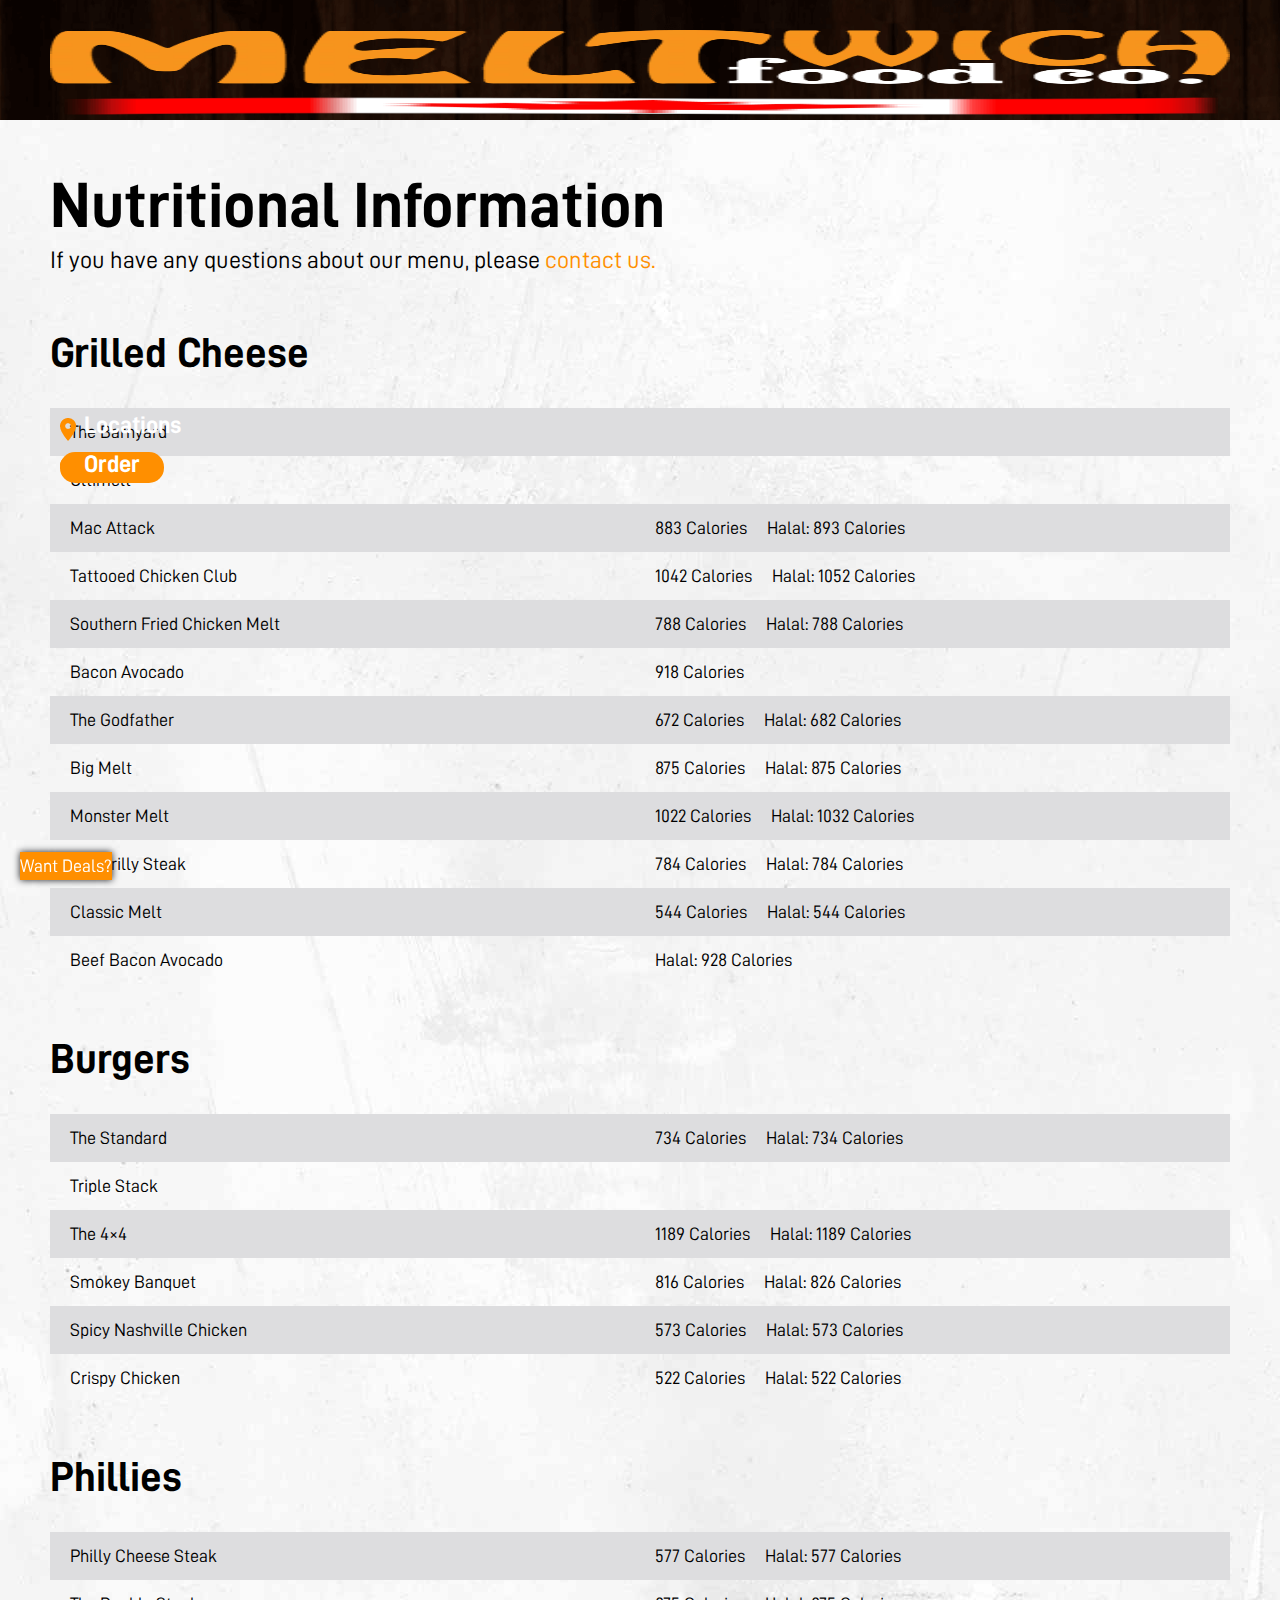
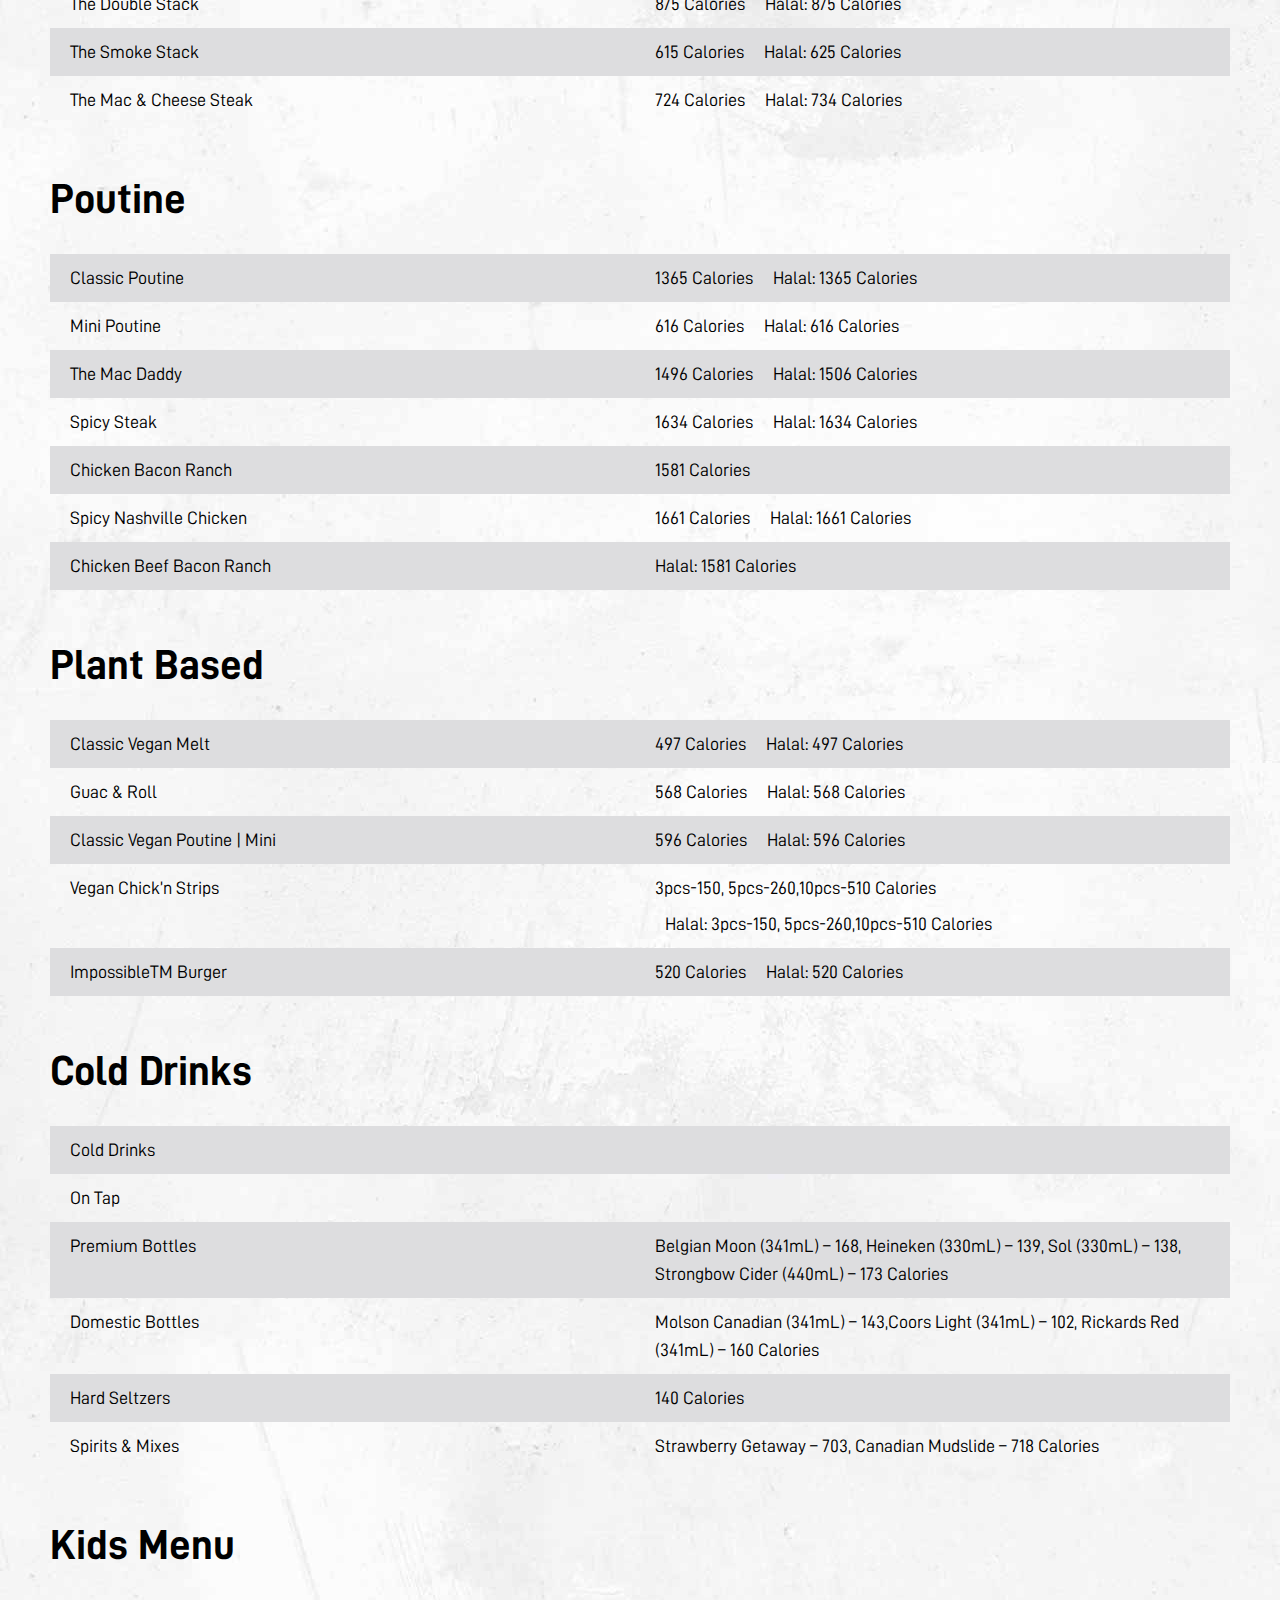
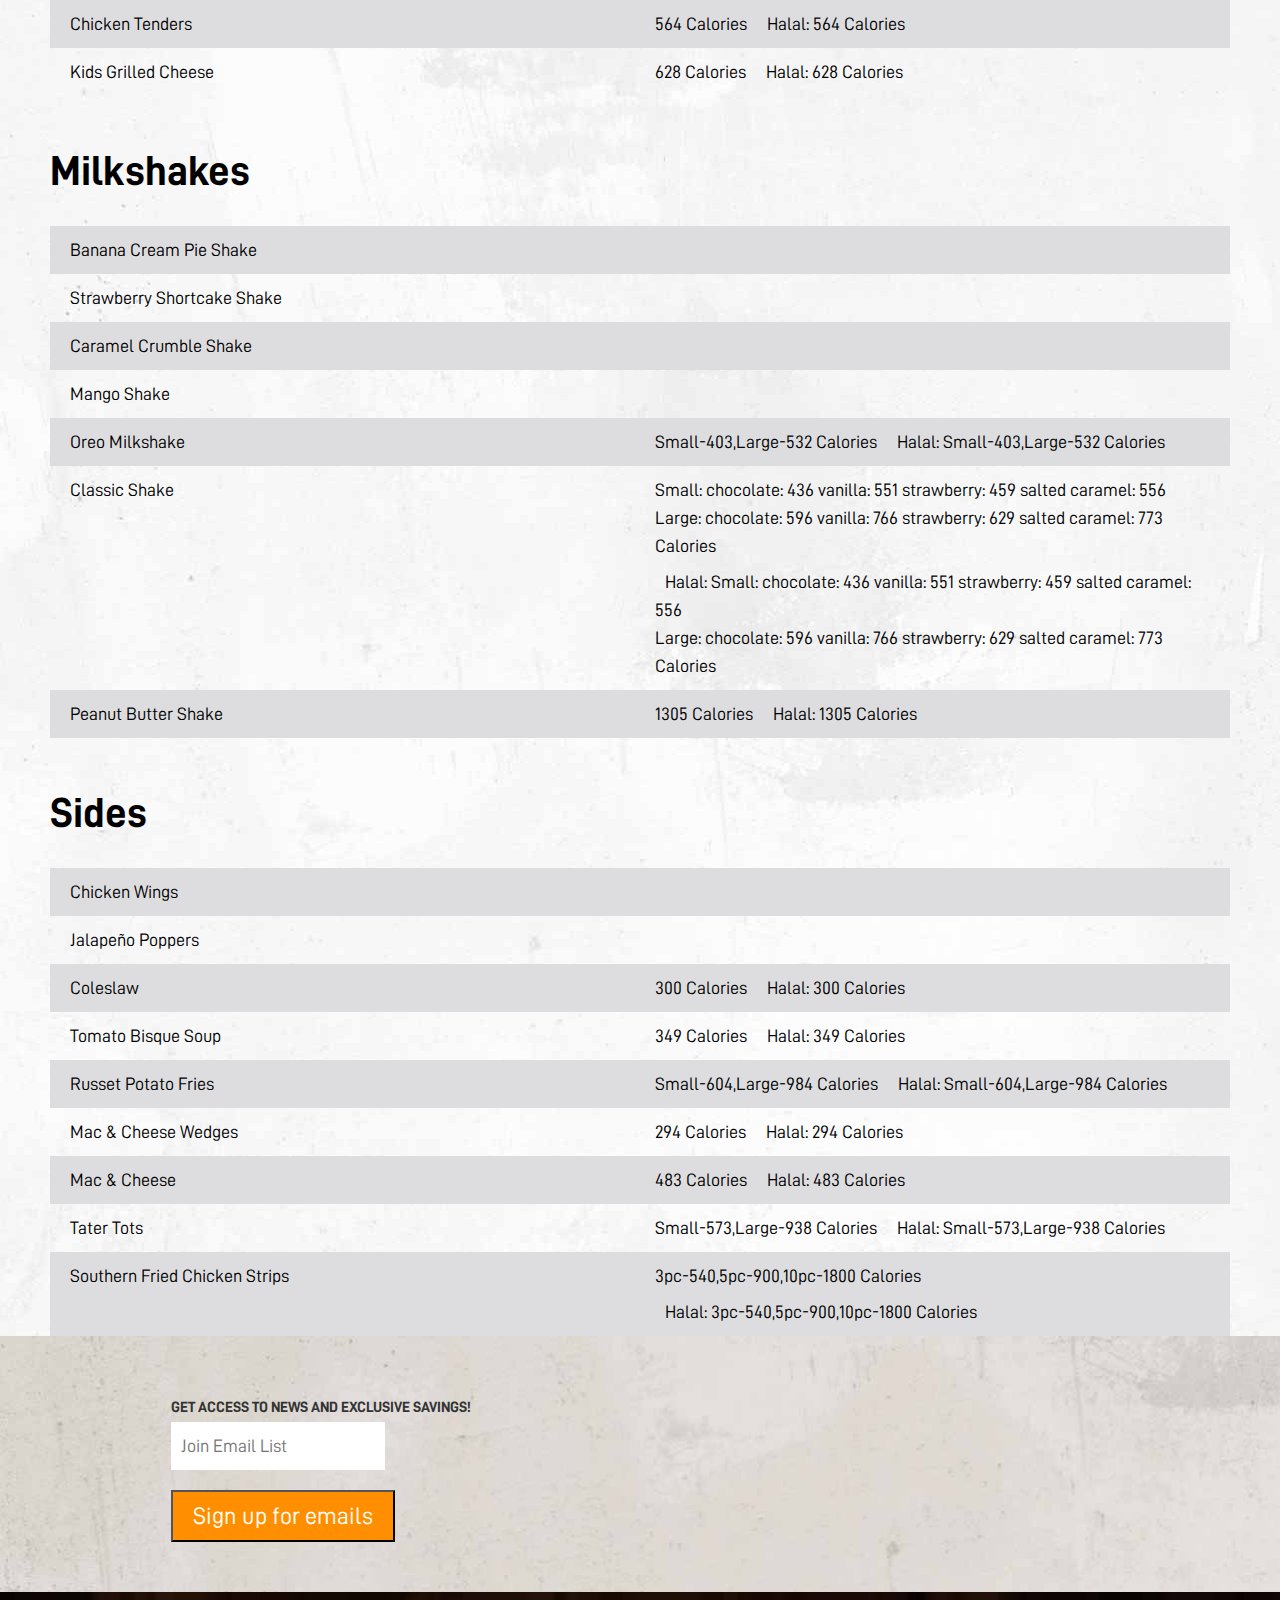
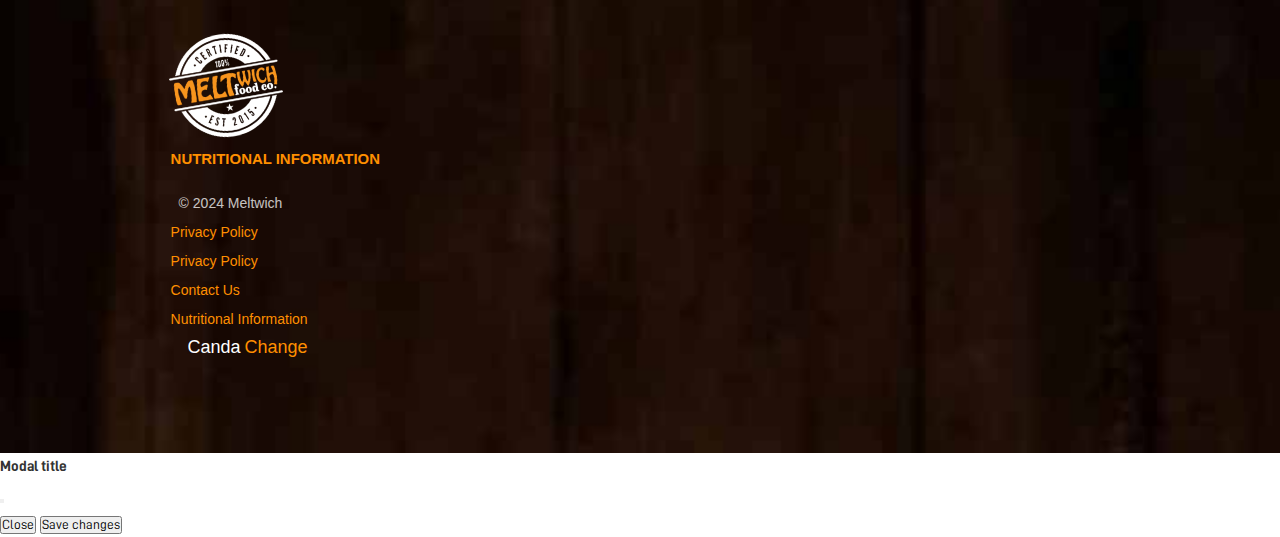
<file: nutritional-information.html>
<!DOCTYPE html>
<html lang="en">

<head>
    <meta charset="UTF-8" />
    <meta name="viewport" content="width=device-width, initial-scale=1.0" />
    <title>Document</title>
    <link rel="stylesheet" href="https://cdnjs.cloudflare.com/ajax/libs/bootstrap/5.0.1/css/bootstrap.min.css"
        integrity="sha512-Ez0cGzNzHR1tYAv56860NLspgUGuQw16GiOOp/I2LuTmpSK9xDXlgJz3XN4cnpXWDmkNBKXR/VDMTCnAaEooxA=="
        crossorigin="anonymous" referrerpolicy="no-referrer" />
    <link rel="stylesheet" href="https://cdnjs.cloudflare.com/ajax/libs/font-awesome/6.6.0/css/all.min.css"
        integrity="sha512-Kc323vGBEqzTmouAECnVceyQqyqdsSiqLQISBL29aUW4U/M7pSPA/gEUZQqv1cwx4OnYxTxve5UMg5GT6L4JJg=="
        crossorigin="anonymous" referrerpolicy="no-referrer" />
    <link rel="stylesheet" href="./assets/css/style.css" />
</head>

<body>
    <header id="header-container">
        <nav class="navbar navbar-expand-xl navbar-light bg-light">
            <div class="container-fluid">
                <div class="d-flex">
                    <a class="navbar-brand" href="#">
                        <img width="216" height="56" alt="Meltwich Logo" title="Meltwich Logo" class="me-1 lazyloaded"
                            src="./assets/image/meltwich-logo.webp" alt="" />
                    </a>
                    <div class="location-selector">
                        <a class="ca-selector" href="#">
                            <img width="24" height="24" data-src="./assets/image/ca-flag.png"
                                class="ca-flag-location-selector lazyloaded" src="./assets/image/ca-flag.png" />
                        </a>
                    </div>
                </div>
                <button class="navbar-toggler" type="button" data-bs-toggle="collapse"
                    data-bs-target="#navbarNavMeltwich" aria-controls="navbarNavMeltwich" aria-expanded="false"
                    aria-label="Toggle navigation">
                    <i class="fa-solid fa-bars"></i>
                </button>
                <div class="collapse navbar-collapse" id="navbarNavMeltwich">
                    <div class="d-flex d-xl-none justify-content-between align-item-center gap-2 mb-4 w-100">
                        <a class="navbar-brand" href="#">
                            <img width="216" height="56" alt="Meltwich Logo" title="Meltwich Logo"
                                class="me-1 lazyloaded" src="./assets/image/meltwich-logo-white.png" alt="" />
                        </a>
                        <button class="navbar-toggler close fw-bold text-white" type="button" data-bs-toggle="collapse"
                            data-bs-target="#navbarNavMeltwich" aria-controls="navbarNavMeltwich" aria-expanded="false"
                            aria-label="Toggle navigation">
                            <i class="fa-solid fa-x"></i>
                        </button>
                    </div>
                    <ul class="navbar-nav ms-xl-auto">
                        <li class="nav-item">
                            <a class="nav-link" href="#">MENU</a>
                        </li>
                        <li class="nav-item">
                            <a class="nav-link" href="#">About</a>
                        </li>
                        <li class="nav-item">
                            <a class="nav-link" href="#">Franchise</a>
                        </li>
                        <li class="nav-item location-icon">
                            <a class="nav-link" href="#">Locations</a>
                        </li>
                        <li class="nav-item location-icon">
                            <a class="nav-link btn btn-yellow ms-xl-4 btn-bold" href="#">Order</a>
                        </li>
                    </ul>

                    <div class="section-text mobile-social-links my-4 d-xl-none">
                        <div class="social-links">
                            <a href="#"><i class="fa-brands fa-facebook-square"></i></a>
                            <a href="#"><i class="fa-brands fa-instagram"></i></a>
                            <a href="#"><i class="fa-brands fa-x-twitter"></i></a>
                        </div>
                    </div>
                </div>
            </div>
        </nav>
    </header>
    <main id="main-content">
        <div class="container-sm container-fluid pb-3">
            <div class="px-xl-5 px-md-4 px-sm-3 px-0 c-nutritional-information text-black pb-5">
                <h1 class="main-heading fw-bolder text-black">Nutritional Information</h1>
                <p class="des text-black">If you have any questions about our menu, please <a href="#" class="text-decoration-underline">contact us.</a></p>
                <div class="food-items pb-5">
                    <div class="food-category food-category-id-5 food-category-slug-grilled-cheese">
                        <h2 id="grilled-cheese">Grilled Cheese</h2>

                        <div class="food-item-list">
                            <div class="food-item">
                                <div class="food-item-name">The Barnyard</div>
                                <div class="food-item-calories"></div>
                            </div>
                            <div class="food-item">
                                <div class="food-item-name">Ultimelt</div>
                                <div class="food-item-calories"></div>
                            </div>
                            <div class="food-item">
                                <div class="food-item-name">Mac Attack</div>
                                <div class="food-item-calories">
                                    <div class="default-calories">883 Calories</div>
                                    <div class="halal-calories">Halal: 893 Calories</div>
                                </div>
                            </div>
                            <div class="food-item">
                                <div class="food-item-name">Tattooed Chicken Club</div>
                                <div class="food-item-calories">
                                    <div class="default-calories">1042 Calories</div>
                                    <div class="halal-calories">Halal: 1052 Calories</div>
                                </div>
                            </div>
                            <div class="food-item">
                                <div class="food-item-name">Southern Fried Chicken Melt</div>
                                <div class="food-item-calories">
                                    <div class="default-calories">788 Calories</div>
                                    <div class="halal-calories">Halal: 788 Calories</div>
                                </div>
                            </div>
                            <div class="food-item">
                                <div class="food-item-name">Bacon Avocado</div>
                                <div class="food-item-calories">
                                    <div class="default-calories">918 Calories</div>
                                </div>
                            </div>
                            <div class="food-item">
                                <div class="food-item-name">The Godfather</div>
                                <div class="food-item-calories">
                                    <div class="default-calories">672 Calories</div>
                                    <div class="halal-calories">Halal: 682 Calories</div>
                                </div>
                            </div>
                            <div class="food-item">
                                <div class="food-item-name">Big Melt</div>
                                <div class="food-item-calories">
                                    <div class="default-calories">875 Calories</div>
                                    <div class="halal-calories">Halal: 875 Calories</div>
                                </div>
                            </div>
                            <div class="food-item">
                                <div class="food-item-name">Monster Melt</div>
                                <div class="food-item-calories">
                                    <div class="default-calories">1022 Calories</div>
                                    <div class="halal-calories">Halal: 1032 Calories</div>
                                </div>
                            </div>
                            <div class="food-item">
                                <div class="food-item-name">The Grilly Steak</div>
                                <div class="food-item-calories">
                                    <div class="default-calories">784 Calories</div>
                                    <div class="halal-calories">Halal: 784 Calories</div>
                                </div>
                            </div>
                            <div class="food-item">
                                <div class="food-item-name">Classic Melt</div>
                                <div class="food-item-calories">
                                    <div class="default-calories">544 Calories</div>
                                    <div class="halal-calories">Halal: 544 Calories</div>
                                </div>
                            </div>
                            <div class="food-item">
                                <div class="food-item-name">Beef Bacon Avocado</div>
                                <div class="food-item-calories">
                                    <div class="halal-calories">Halal: 928 Calories</div>
                                </div>
                            </div>
                        </div>
                    </div>

                    <div class="food-category food-category-id-6 food-category-slug-burgers">
                        <h2 id="burgers">Burgers</h2>

                        <div class="food-item-list">
                            <div class="food-item">
                                <div class="food-item-name">The Standard</div>
                                <div class="food-item-calories">
                                    <div class="default-calories">734 Calories</div>
                                    <div class="halal-calories">Halal: 734 Calories</div>
                                </div>
                            </div>
                            <div class="food-item">
                                <div class="food-item-name">Triple Stack</div>
                                <div class="food-item-calories"></div>
                            </div>
                            <div class="food-item">
                                <div class="food-item-name">The 4×4</div>
                                <div class="food-item-calories">
                                    <div class="default-calories">1189 Calories</div>
                                    <div class="halal-calories">Halal: 1189 Calories</div>
                                </div>
                            </div>
                            <div class="food-item">
                                <div class="food-item-name">Smokey Banquet</div>
                                <div class="food-item-calories">
                                    <div class="default-calories">816 Calories</div>
                                    <div class="halal-calories">Halal: 826 Calories</div>
                                </div>
                            </div>
                            <div class="food-item">
                                <div class="food-item-name">Spicy Nashville Chicken</div>
                                <div class="food-item-calories">
                                    <div class="default-calories">573 Calories</div>
                                    <div class="halal-calories">Halal: 573 Calories</div>
                                </div>
                            </div>
                            <div class="food-item">
                                <div class="food-item-name">Crispy Chicken</div>
                                <div class="food-item-calories">
                                    <div class="default-calories">522 Calories</div>
                                    <div class="halal-calories">Halal: 522 Calories</div>
                                </div>
                            </div>
                        </div>
                    </div>

                    <div class="food-category food-category-id-7 food-category-slug-phillies">
                        <h2 id="phillies">Phillies</h2>

                        <div class="food-item-list">
                            <div class="food-item">
                                <div class="food-item-name">Philly Cheese Steak</div>
                                <div class="food-item-calories">
                                    <div class="default-calories">577 Calories</div>
                                    <div class="halal-calories">Halal: 577 Calories</div>
                                </div>
                            </div>
                            <div class="food-item">
                                <div class="food-item-name">The Double Stack</div>
                                <div class="food-item-calories">
                                    <div class="default-calories">875 Calories</div>
                                    <div class="halal-calories">Halal: 875 Calories</div>
                                </div>
                            </div>
                            <div class="food-item">
                                <div class="food-item-name">The Smoke Stack</div>
                                <div class="food-item-calories">
                                    <div class="default-calories">615 Calories</div>
                                    <div class="halal-calories">Halal: 625 Calories</div>
                                </div>
                            </div>
                            <div class="food-item">
                                <div class="food-item-name">The Mac &amp; Cheese Steak</div>
                                <div class="food-item-calories">
                                    <div class="default-calories">724 Calories</div>
                                    <div class="halal-calories">Halal: 734 Calories</div>
                                </div>
                            </div>
                        </div>
                    </div>

                    <div class="food-category food-category-id-8 food-category-slug-poutine">
                        <h2 id="poutine">Poutine</h2>

                        <div class="food-item-list">
                            <div class="food-item">
                                <div class="food-item-name">Classic Poutine</div>
                                <div class="food-item-calories">
                                    <div class="default-calories">1365 Calories</div>
                                    <div class="halal-calories">Halal: 1365 Calories</div>
                                </div>
                            </div>
                            <div class="food-item">
                                <div class="food-item-name">Mini Poutine</div>
                                <div class="food-item-calories">
                                    <div class="default-calories">616 Calories</div>
                                    <div class="halal-calories">Halal: 616 Calories</div>
                                </div>
                            </div>
                            <div class="food-item">
                                <div class="food-item-name">The Mac Daddy</div>
                                <div class="food-item-calories">
                                    <div class="default-calories">1496 Calories</div>
                                    <div class="halal-calories">Halal: 1506 Calories</div>
                                </div>
                            </div>
                            <div class="food-item">
                                <div class="food-item-name">Spicy Steak</div>
                                <div class="food-item-calories">
                                    <div class="default-calories">1634 Calories</div>
                                    <div class="halal-calories">Halal: 1634 Calories</div>
                                </div>
                            </div>
                            <div class="food-item">
                                <div class="food-item-name">Chicken Bacon Ranch</div>
                                <div class="food-item-calories">
                                    <div class="default-calories">1581 Calories</div>
                                </div>
                            </div>
                            <div class="food-item">
                                <div class="food-item-name">Spicy Nashville Chicken</div>
                                <div class="food-item-calories">
                                    <div class="default-calories">1661 Calories</div>
                                    <div class="halal-calories">Halal: 1661 Calories</div>
                                </div>
                            </div>
                            <div class="food-item">
                                <div class="food-item-name">Chicken Beef Bacon Ranch</div>
                                <div class="food-item-calories">
                                    <div class="halal-calories">Halal: 1581 Calories</div>
                                </div>
                            </div>
                        </div>
                    </div>

                    <div class="food-category food-category-id-9 food-category-slug-plant-based">
                        <h2 id="plant-based">Plant Based</h2>

                        <div class="food-item-list">
                            <div class="food-item">
                                <div class="food-item-name">Classic Vegan Melt</div>
                                <div class="food-item-calories">
                                    <div class="default-calories">497 Calories</div>
                                    <div class="halal-calories">Halal: 497 Calories</div>
                                </div>
                            </div>
                            <div class="food-item">
                                <div class="food-item-name">Guac &amp; Roll</div>
                                <div class="food-item-calories">
                                    <div class="default-calories">568 Calories</div>
                                    <div class="halal-calories">Halal: 568 Calories</div>
                                </div>
                            </div>
                            <div class="food-item">
                                <div class="food-item-name">Classic Vegan Poutine | Mini</div>
                                <div class="food-item-calories">
                                    <div class="default-calories">596 Calories</div>
                                    <div class="halal-calories">Halal: 596 Calories</div>
                                </div>
                            </div>
                            <div class="food-item">
                                <div class="food-item-name">Vegan Chick’n Strips</div>
                                <div class="food-item-calories">
                                    <div class="default-calories">
                                        3pcs-150, 5pcs-260,10pcs-510 Calories
                                    </div>
                                    <div class="halal-calories">
                                        Halal: 3pcs-150, 5pcs-260,10pcs-510 Calories
                                    </div>
                                </div>
                            </div>
                            <div class="food-item">
                                <div class="food-item-name">ImpossibleTM Burger</div>
                                <div class="food-item-calories">
                                    <div class="default-calories">520 Calories</div>
                                    <div class="halal-calories">Halal: 520 Calories</div>
                                </div>
                            </div>
                        </div>
                    </div>

                    <div class="food-category food-category-id-12 food-category-slug-cold-drinks">
                        <h2 id="cold-drinks">Cold Drinks</h2>

                        <div class="food-item-list">
                            <div class="food-item">
                                <div class="food-item-name">Cold Drinks</div>
                                <div class="food-item-calories"></div>
                            </div>
                            <div class="food-item">
                                <div class="food-item-name">On Tap</div>
                                <div class="food-item-calories"></div>
                            </div>
                            <div class="food-item">
                                <div class="food-item-name">Premium Bottles</div>
                                <div class="food-item-calories">
                                    <div class="default-calories">
                                        Belgian Moon (341mL) – 168, Heineken (330mL) – 139, Sol
                                        (330mL) – 138, Strongbow Cider (440mL) – 173 Calories
                                    </div>
                                </div>
                            </div>
                            <div class="food-item">
                                <div class="food-item-name">Domestic Bottles</div>
                                <div class="food-item-calories">
                                    <div class="default-calories">
                                        Molson Canadian (341mL) – 143,Coors Light (341mL) – 102,
                                        Rickards Red (341mL) – 160 Calories
                                    </div>
                                </div>
                            </div>
                            <div class="food-item">
                                <div class="food-item-name">Hard Seltzers</div>
                                <div class="food-item-calories">
                                    <div class="default-calories">140 Calories</div>
                                </div>
                            </div>
                            <div class="food-item">
                                <div class="food-item-name">Spirits &amp; Mixes</div>
                                <div class="food-item-calories">
                                    <div class="default-calories">
                                        Strawberry Getaway – 703, Canadian Mudslide – 718 Calories
                                    </div>
                                </div>
                            </div>
                        </div>
                    </div>

                    <div class="food-category food-category-id-20 food-category-slug-kids-menu">
                        <h2 id="kids-menu">Kids Menu</h2>

                        <div class="food-item-list">
                            <div class="food-item">
                                <div class="food-item-name">Chicken Tenders</div>
                                <div class="food-item-calories">
                                    <div class="default-calories">564 Calories</div>
                                    <div class="halal-calories">Halal: 564 Calories</div>
                                </div>
                            </div>
                            <div class="food-item">
                                <div class="food-item-name">Kids Grilled Cheese</div>
                                <div class="food-item-calories">
                                    <div class="default-calories">628 Calories</div>
                                    <div class="halal-calories">Halal: 628 Calories</div>
                                </div>
                            </div>
                        </div>
                    </div>

                    <div class="food-category food-category-id-13 food-category-slug-milkshakes">
                        <h2 id="milkshakes">Milkshakes</h2>

                        <div class="food-item-list">
                            <div class="food-item">
                                <div class="food-item-name">Banana Cream Pie Shake</div>
                                <div class="food-item-calories"></div>
                            </div>
                            <div class="food-item">
                                <div class="food-item-name">Strawberry Shortcake Shake</div>
                                <div class="food-item-calories"></div>
                            </div>
                            <div class="food-item">
                                <div class="food-item-name">Caramel Crumble Shake</div>
                                <div class="food-item-calories"></div>
                            </div>
                            <div class="food-item">
                                <div class="food-item-name">Mango Shake</div>
                                <div class="food-item-calories"></div>
                            </div>
                            <div class="food-item">
                                <div class="food-item-name">Oreo Milkshake</div>
                                <div class="food-item-calories">
                                    <div class="default-calories">
                                        Small-403,Large-532 Calories
                                    </div>
                                    <div class="halal-calories">
                                        Halal: Small-403,Large-532 Calories
                                    </div>
                                </div>
                            </div>
                            <div class="food-item">
                                <div class="food-item-name">Classic Shake</div>
                                <div class="food-item-calories">
                                    <div class="default-calories">
                                        Small: chocolate: 436 vanilla: 551 strawberry: 459 salted
                                        caramel: 556 <br />
                                        Large: chocolate: 596 vanilla: 766 strawberry: 629 salted
                                        caramel: 773 Calories
                                    </div>
                                    <div class="halal-calories">
                                        Halal: Small: chocolate: 436 vanilla: 551 strawberry: 459
                                        salted caramel: 556 <br />
                                        Large: chocolate: 596 vanilla: 766 strawberry: 629 salted
                                        caramel: 773 Calories
                                    </div>
                                </div>
                            </div>
                            <div class="food-item">
                                <div class="food-item-name">Peanut Butter Shake</div>
                                <div class="food-item-calories">
                                    <div class="default-calories">1305 Calories</div>
                                    <div class="halal-calories">Halal: 1305 Calories</div>
                                </div>
                            </div>
                        </div>
                    </div>

                    <div class="food-category food-category-id-11 food-category-slug-sides">
                        <h2 id="sides">Sides</h2>

                        <div class="food-item-list">
                            <div class="food-item">
                                <div class="food-item-name">Chicken Wings</div>
                                <div class="food-item-calories"></div>
                            </div>
                            <div class="food-item">
                                <div class="food-item-name">Jalapeño Poppers</div>
                                <div class="food-item-calories"></div>
                            </div>
                            <div class="food-item">
                                <div class="food-item-name">Coleslaw</div>
                                <div class="food-item-calories">
                                    <div class="default-calories">300 Calories</div>
                                    <div class="halal-calories">Halal: 300 Calories</div>
                                </div>
                            </div>
                            <div class="food-item">
                                <div class="food-item-name">Tomato Bisque Soup</div>
                                <div class="food-item-calories">
                                    <div class="default-calories">349 Calories</div>
                                    <div class="halal-calories">Halal: 349 Calories</div>
                                </div>
                            </div>
                            <div class="food-item">
                                <div class="food-item-name">Russet Potato Fries</div>
                                <div class="food-item-calories">
                                    <div class="default-calories">
                                        Small-604,Large-984 Calories
                                    </div>
                                    <div class="halal-calories">
                                        Halal: Small-604,Large-984 Calories
                                    </div>
                                </div>
                            </div>
                            <div class="food-item">
                                <div class="food-item-name">Mac &amp; Cheese Wedges</div>
                                <div class="food-item-calories">
                                    <div class="default-calories">294 Calories</div>
                                    <div class="halal-calories">Halal: 294 Calories</div>
                                </div>
                            </div>
                            <div class="food-item">
                                <div class="food-item-name">Mac &amp; Cheese</div>
                                <div class="food-item-calories">
                                    <div class="default-calories">483 Calories</div>
                                    <div class="halal-calories">Halal: 483 Calories</div>
                                </div>
                            </div>
                            <div class="food-item">
                                <div class="food-item-name">Tater Tots</div>
                                <div class="food-item-calories">
                                    <div class="default-calories">
                                        Small-573,Large-938 Calories
                                    </div>
                                    <div class="halal-calories">
                                        Halal: Small-573,Large-938 Calories
                                    </div>
                                </div>
                            </div>
                            <div class="food-item">
                                <div class="food-item-name">
                                    Southern Fried Chicken Strips
                                </div>
                                <div class="food-item-calories">
                                    <div class="default-calories">
                                        3pc-540,5pc-900,10pc-1800 Calories
                                    </div>
                                    <div class="halal-calories">
                                        Halal: 3pc-540,5pc-900,10pc-1800 Calories
                                    </div>
                                </div>
                            </div>
                        </div>
                    </div>
                </div>
            </div>
        </div>
    </main>

    <!-- footer -->
    <footer>
        <div class="footer-stay-updated">
            <div class="container">
                <div class="row">
                    <div class="col-md-7">
                        <h5>GET ACCESS TO NEWS AND EXCLUSIVE SAVINGS!</h5>
                        <div class="d-flex justify-content-start align-content-center flex-wrap gap-3">
                            <input type="email" value="" class="large" placeholder="Join Email List" />
                            <div>
                                <button type="submit" class="btn btn-yellow fw-bold">
                                    Sign up for emails
                                </button>
                            </div>
                        </div>
                    </div>
                    <div class="col-md-5">
                        <div class="section-text mobile-social-links my-4">
                            <div class="social-links text-black">
                                <a href="#"><i class="fa-brands fa-facebook-square"></i></a>
                                <a href="#"><i class="fa-brands fa-instagram"></i></a>
                                <a href="#"><i class="fa-brands fa-x-twitter"></i></a>
                            </div>
                        </div>
                    </div>
                </div>
            </div>
        </div>
        <div class="footer-content-wrapper">
            <div class="container">
                <div class="row">
                    <div
                        class="col-md-12 d-flex justify-content-start align-content-center gap-3 flex-md-nowrap flex-wrap w-100">
                        <div class="" style="width: 110px; flex: 0 0 110px">
                            <img alt="Footer Logo" title="Footer Logo" width="110" height="103"
                                class="footer-logo ls-is-cached lazyloaded"
                                src="./assets/image/meltwich-logo-round.png" />
                        </div>
                        <div class="footer-nav align-content-center w-100">
                            <h5 class="fw-bold">
                                <a href="#"> NUTRITIONAL INFORMATION </a>
                            </h5>
                            <div
                                class="d-flex justify-content-start align-content-center gap-3 flex-lg-nowrap flex-wrap w-100">
                                <div class="copyright">© 2024 Meltwich</div>
                                <ul
                                    class="d-flex justify-content-start align-content-center gap-3 w-100 flex-sm-nowrap flex-wrap">
                                    <li><a href="#">Privacy Policy</a></li>
                                    <li><a href="#">Privacy Policy</a></li>
                                    <li><a href="#">Contact Us</a></li>
                                    <li><a href="#">Nutritional Information</a></li>
                                </ul>
                                <!-- Button trigger modal -->
                                <div class="langure_modal">
                                    <p>Canda</p>
                                    <a role="button" href="#changeLangModal" class="" data-bs-toggle="modal"
                                        data-bs-target="#changeLangModal">
                                        Change
                                    </a>
                                </div>
                            </div>
                        </div>
                    </div>
                </div>
            </div>
        </div>
    </footer>
    <!-- footer -->

    <!-- fix buttton -->

    <a href="#" class="btn btn-yellow px-4 py-3 fix-btn"> Want Deals? </a>
    <!-- Modal -->
    <div class="modal fade" id="changeLangModal" tabindex="-1" aria-labelledby="changeLocation" aria-hidden="true">
        <div class="modal-dialog modal-dialog-centered">
            <div class="modal-content">
                <div class="modal-header">
                    <h5 class="modal-title" id="changeLocation">Modal title</h5>
                    <button type="button" class="btn-close" data-bs-dismiss="modal" aria-label="Close"></button>
                </div>
                <div class="modal-body"></div>
                <div class="modal-footer">
                    <button type="button" class="btn btn-secondary" data-bs-dismiss="modal">
                        Close
                    </button>
                    <button type="button" class="btn btn-primary">Save changes</button>
                </div>
            </div>
        </div>
    </div>
    <script src="https://cdnjs.cloudflare.com/ajax/libs/bootstrap/5.0.1/js/bootstrap.min.js"
        integrity="sha512-EKWWs1ZcA2ZY9lbLISPz8aGR2+L7JVYqBAYTq5AXgBkSjRSuQEGqWx8R1zAX16KdXPaCjOCaKE8MCpU0wcHlHA=="
        crossorigin="anonymous" referrerpolicy="no-referrer"></script>
    <script src="./assets/js/main.js"></script>
</body>

</html>
</file>
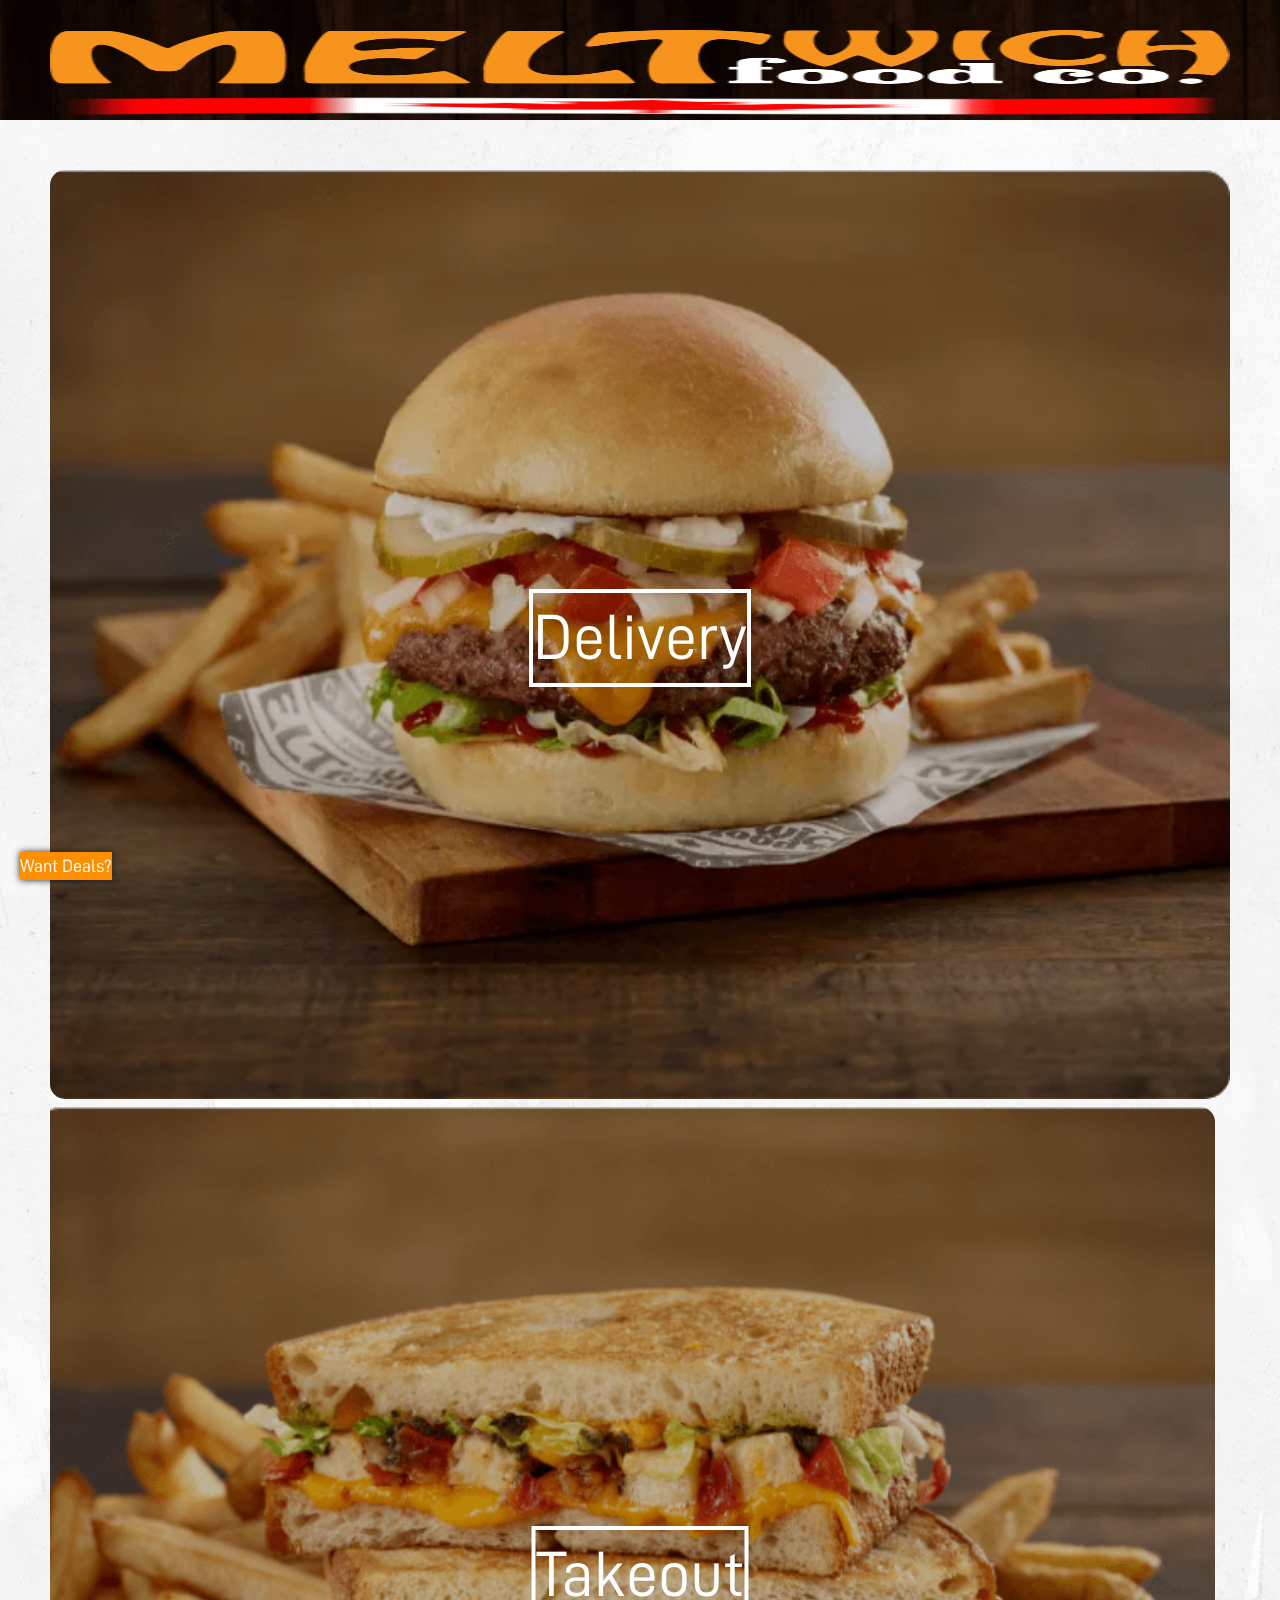
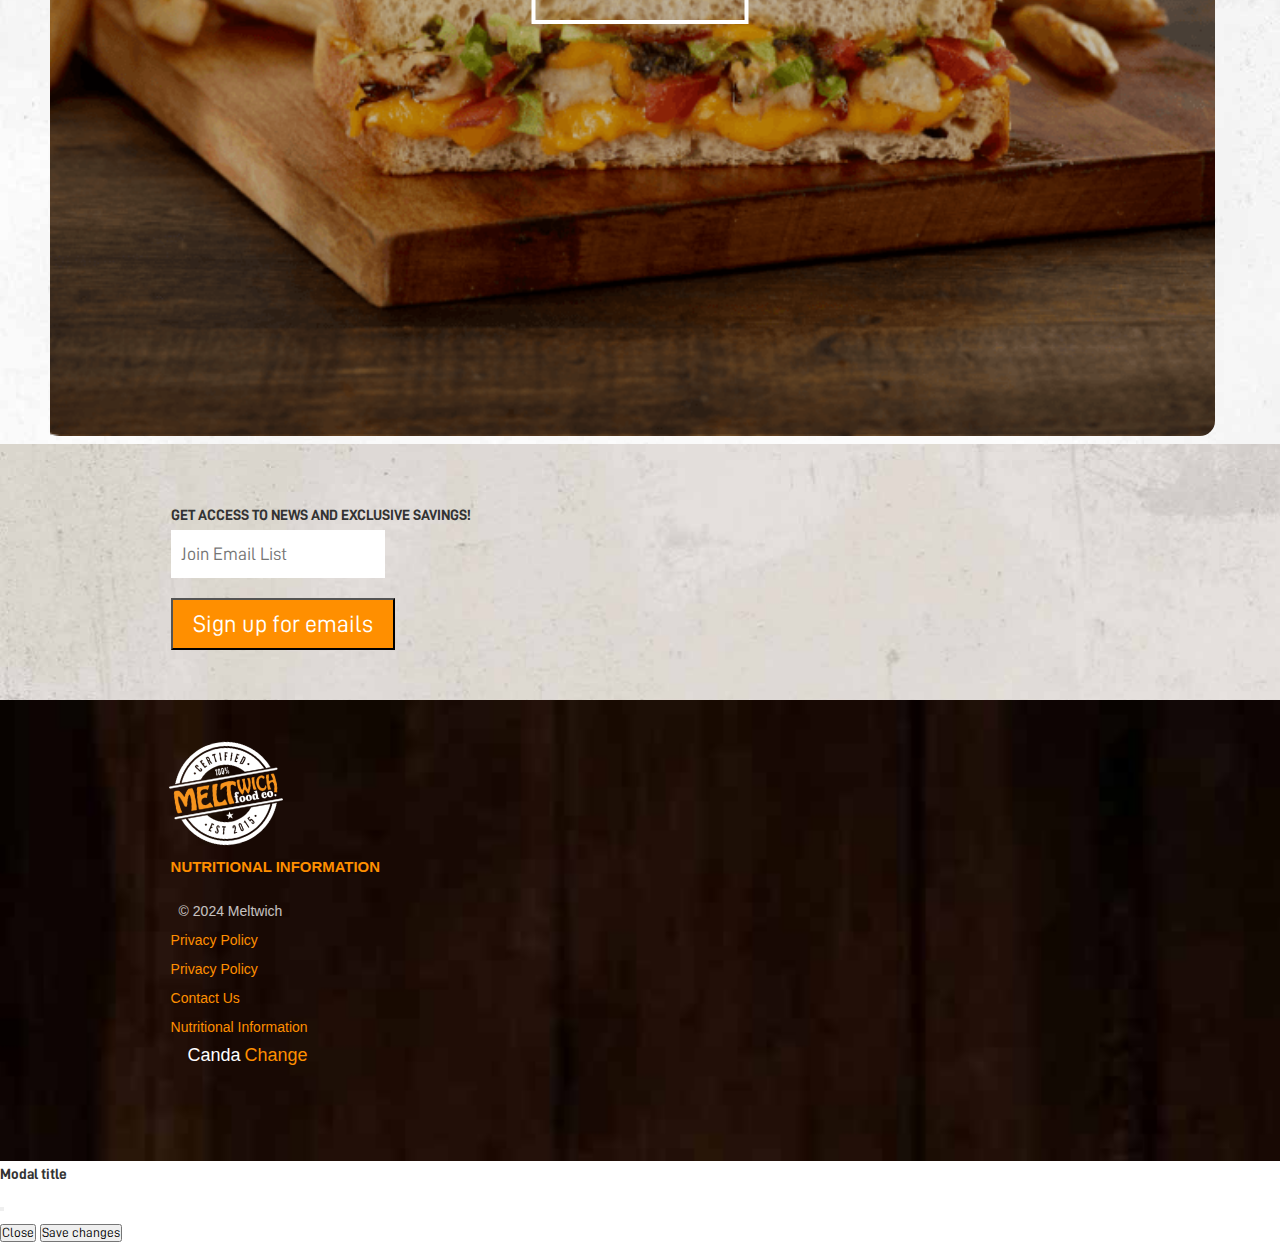
<file: order.html>
<!DOCTYPE html>
<html lang="en">

<head>
    <meta charset="UTF-8" />
    <meta name="viewport" content="width=device-width, initial-scale=1.0" />
    <title>Document</title>
    <link rel="stylesheet" href="https://cdnjs.cloudflare.com/ajax/libs/bootstrap/5.0.1/css/bootstrap.min.css"
        integrity="sha512-Ez0cGzNzHR1tYAv56860NLspgUGuQw16GiOOp/I2LuTmpSK9xDXlgJz3XN4cnpXWDmkNBKXR/VDMTCnAaEooxA=="
        crossorigin="anonymous" referrerpolicy="no-referrer" />
    <link rel="stylesheet" href="https://cdnjs.cloudflare.com/ajax/libs/font-awesome/6.6.0/css/all.min.css"
        integrity="sha512-Kc323vGBEqzTmouAECnVceyQqyqdsSiqLQISBL29aUW4U/M7pSPA/gEUZQqv1cwx4OnYxTxve5UMg5GT6L4JJg=="
        crossorigin="anonymous" referrerpolicy="no-referrer" />
    <link rel="stylesheet" href="./assets/css/style.css" />
</head>

<body>
    <header id="header-container">
        <nav class="navbar navbar-expand-xl navbar-light bg-light">
            <div class="container-fluid">
                <div class="d-flex">
                    <a class="navbar-brand" href="#">
                        <img width="216" height="56" alt="Meltwich Logo" title="Meltwich Logo" class="me-1 lazyloaded"
                            src="./assets/image/meltwich-logo.webp" alt="" />
                    </a>
                    <div class="location-selector">
                        <a class="ca-selector" href="#">
                            <img width="24" height="24" data-src="./assets/image/ca-flag.png"
                                class="ca-flag-location-selector lazyloaded" src="./assets/image/ca-flag.png" />
                        </a>
                    </div>
                </div>
                <button class="navbar-toggler" type="button" data-bs-toggle="collapse"
                    data-bs-target="#navbarNavMeltwich" aria-controls="navbarNavMeltwich" aria-expanded="false"
                    aria-label="Toggle navigation">
                    <i class="fa-solid fa-bars"></i>
                </button>
                <div class="collapse navbar-collapse" id="navbarNavMeltwich">
                    <div class="d-flex d-xl-none justify-content-between align-item-center gap-2 mb-4 w-100">
                        <a class="navbar-brand" href="#">
                            <img width="216" height="56" alt="Meltwich Logo" title="Meltwich Logo"
                                class="me-1 lazyloaded" src="./assets/image/meltwich-logo-white.png" alt="" />
                        </a>
                        <button class="navbar-toggler close fw-bold text-white" type="button" data-bs-toggle="collapse"
                            data-bs-target="#navbarNavMeltwich" aria-controls="navbarNavMeltwich" aria-expanded="false"
                            aria-label="Toggle navigation">
                            <i class="fa-solid fa-x"></i>
                        </button>
                    </div>
                    <ul class="navbar-nav ms-xl-auto">
                        <li class="nav-item">
                            <a class="nav-link" href="#">MENU</a>
                        </li>
                        <li class="nav-item">
                            <a class="nav-link" href="#">About</a>
                        </li>
                        <li class="nav-item">
                            <a class="nav-link" href="#">Franchise</a>
                        </li>
                        <li class="nav-item location-icon">
                            <a class="nav-link" href="#">Locations</a>
                        </li>
                        <li class="nav-item location-icon">
                            <a class="nav-link btn btn-yellow ms-xl-4 btn-bold" href="#">Order</a>
                        </li>
                    </ul>

                    <div class="section-text mobile-social-links my-4 d-xl-none">
                        <div class="social-links">
                            <a href="#"><i class="fa-brands fa-facebook-square"></i></a>
                            <a href="#"><i class="fa-brands fa-instagram"></i></a>
                            <a href="#"><i class="fa-brands fa-x-twitter"></i></a>
                        </div>
                    </div>
                </div>
            </div>
        </nav>
    </header>

    <main id="main-content">
        <div class="container-fluid py-xl-5 py-3">
            <div class="px-md-4 px-sm-3 px-2 py-5">
                <div class="d-flex justify-content-center align-content-center gap-0 row">
                        <div class="order_imgs col-md col-12 px-0">
                            <div class="bg-eff">
                                <img decoding="async" alt="" class="img-fluid lazyloaded w-100"
                                    src="./assets/image/delivery.webp" style="margin-right: -35px; border-radius: 15px 0 0 15px;"/>
                                    <span></span>
                                <button class="btn btn-white-border">Delivery</button>
                            </div>
                        </div>
                    
                        <div class="order_imgs col-md col-12 px-0">
                            <div class="bg-eff">
                                <img decoding="async" alt="" class="img-fluid lazyloaded w-100"
                                    src="./assets/image/takeout.png"  style="margin-left: -15px; border-radius: 0 15px 15px 0;"/>
                                    <span></span>
                                <button class="btn btn-white-border">Takeout</button>
                            </div>
                        </div>
                    </div>
            </div>
        </div>
    </main>

    <!-- footer -->
    <footer>
        <div class="footer-stay-updated">
            <div class="container">
                <div class="row">
                    <div class="col-md-7">
                        <h5>GET ACCESS TO NEWS AND EXCLUSIVE SAVINGS!</h5>
                        <div class="d-flex justify-content-start align-content-center flex-wrap gap-3">
                            <input type="email" value="" class="large" placeholder="Join Email List" />
                            <div>
                                <button type="submit" class="btn btn-yellow fw-bold">
                                    Sign up for emails
                                </button>
                            </div>
                        </div>
                    </div>
                    <div class="col-md-5">
                        <div class="section-text mobile-social-links my-4">
                            <div class="social-links text-black">
                                <a href="#"><i class="fa-brands fa-facebook-square"></i></a>
                                <a href="#"><i class="fa-brands fa-instagram"></i></a>
                                <a href="#"><i class="fa-brands fa-x-twitter"></i></a>
                            </div>
                        </div>
                    </div>
                </div>
            </div>
        </div>
        <div class="footer-content-wrapper">
            <div class="container">
                <div class="row">
                    <div
                        class="col-md-12 d-flex justify-content-start align-content-center gap-3 flex-md-nowrap flex-wrap w-100">
                        <div class="" style="width: 110px; flex: 0 0 110px">
                            <img alt="Footer Logo" title="Footer Logo" width="110" height="103"
                                class="footer-logo ls-is-cached lazyloaded"
                                src="./assets/image/meltwich-logo-round.png" />
                        </div>
                        <div class="footer-nav align-content-center w-100">
                            <h5 class="fw-bold">
                                <a href="#"> NUTRITIONAL INFORMATION </a>
                            </h5>
                            <div
                                class="d-flex justify-content-start align-content-center gap-3 flex-lg-nowrap flex-wrap w-100">
                                <div class="copyright">© 2024 Meltwich</div>
                                <ul
                                    class="d-flex justify-content-start align-content-center gap-3 w-100 flex-sm-nowrap flex-wrap">
                                    <li><a href="#">Privacy Policy</a></li>
                                    <li><a href="#">Privacy Policy</a></li>
                                    <li><a href="#">Contact Us</a></li>
                                    <li><a href="#">Nutritional Information</a></li>
                                </ul>
                                <!-- Button trigger modal -->
                                <div class="langure_modal">
                                    <p>Canda</p>
                                    <a role="button" href="#changeLangModal" class="" data-bs-toggle="modal"
                                        data-bs-target="#changeLangModal">
                                        Change
                                    </a>
                                </div>
                            </div>
                        </div>
                    </div>
                </div>
            </div>
        </div>
    </footer>
    <!-- footer -->

    <!-- fix buttton -->

    <a href="#" class="btn btn-yellow px-4 py-3 fix-btn"> Want Deals? </a>
    <!-- Modal -->
    <div class="modal fade" id="changeLangModal" tabindex="-1" aria-labelledby="changeLocation" aria-hidden="true">
        <div class="modal-dialog modal-dialog-centered">
            <div class="modal-content">
                <div class="modal-header">
                    <h5 class="modal-title" id="changeLocation">Modal title</h5>
                    <button type="button" class="btn-close" data-bs-dismiss="modal" aria-label="Close"></button>
                </div>
                <div class="modal-body"></div>
                <div class="modal-footer">
                    <button type="button" class="btn btn-secondary" data-bs-dismiss="modal">
                        Close
                    </button>
                    <button type="button" class="btn btn-primary">Save changes</button>
                </div>
            </div>
        </div>
    </div>

    <script src="https://cdnjs.cloudflare.com/ajax/libs/bootstrap/5.0.1/js/bootstrap.min.js"
        integrity="sha512-EKWWs1ZcA2ZY9lbLISPz8aGR2+L7JVYqBAYTq5AXgBkSjRSuQEGqWx8R1zAX16KdXPaCjOCaKE8MCpU0wcHlHA=="
        crossorigin="anonymous" referrerpolicy="no-referrer"></script>
    <script src="./assets/js/main.js"></script>


</body>

</html>
</file>
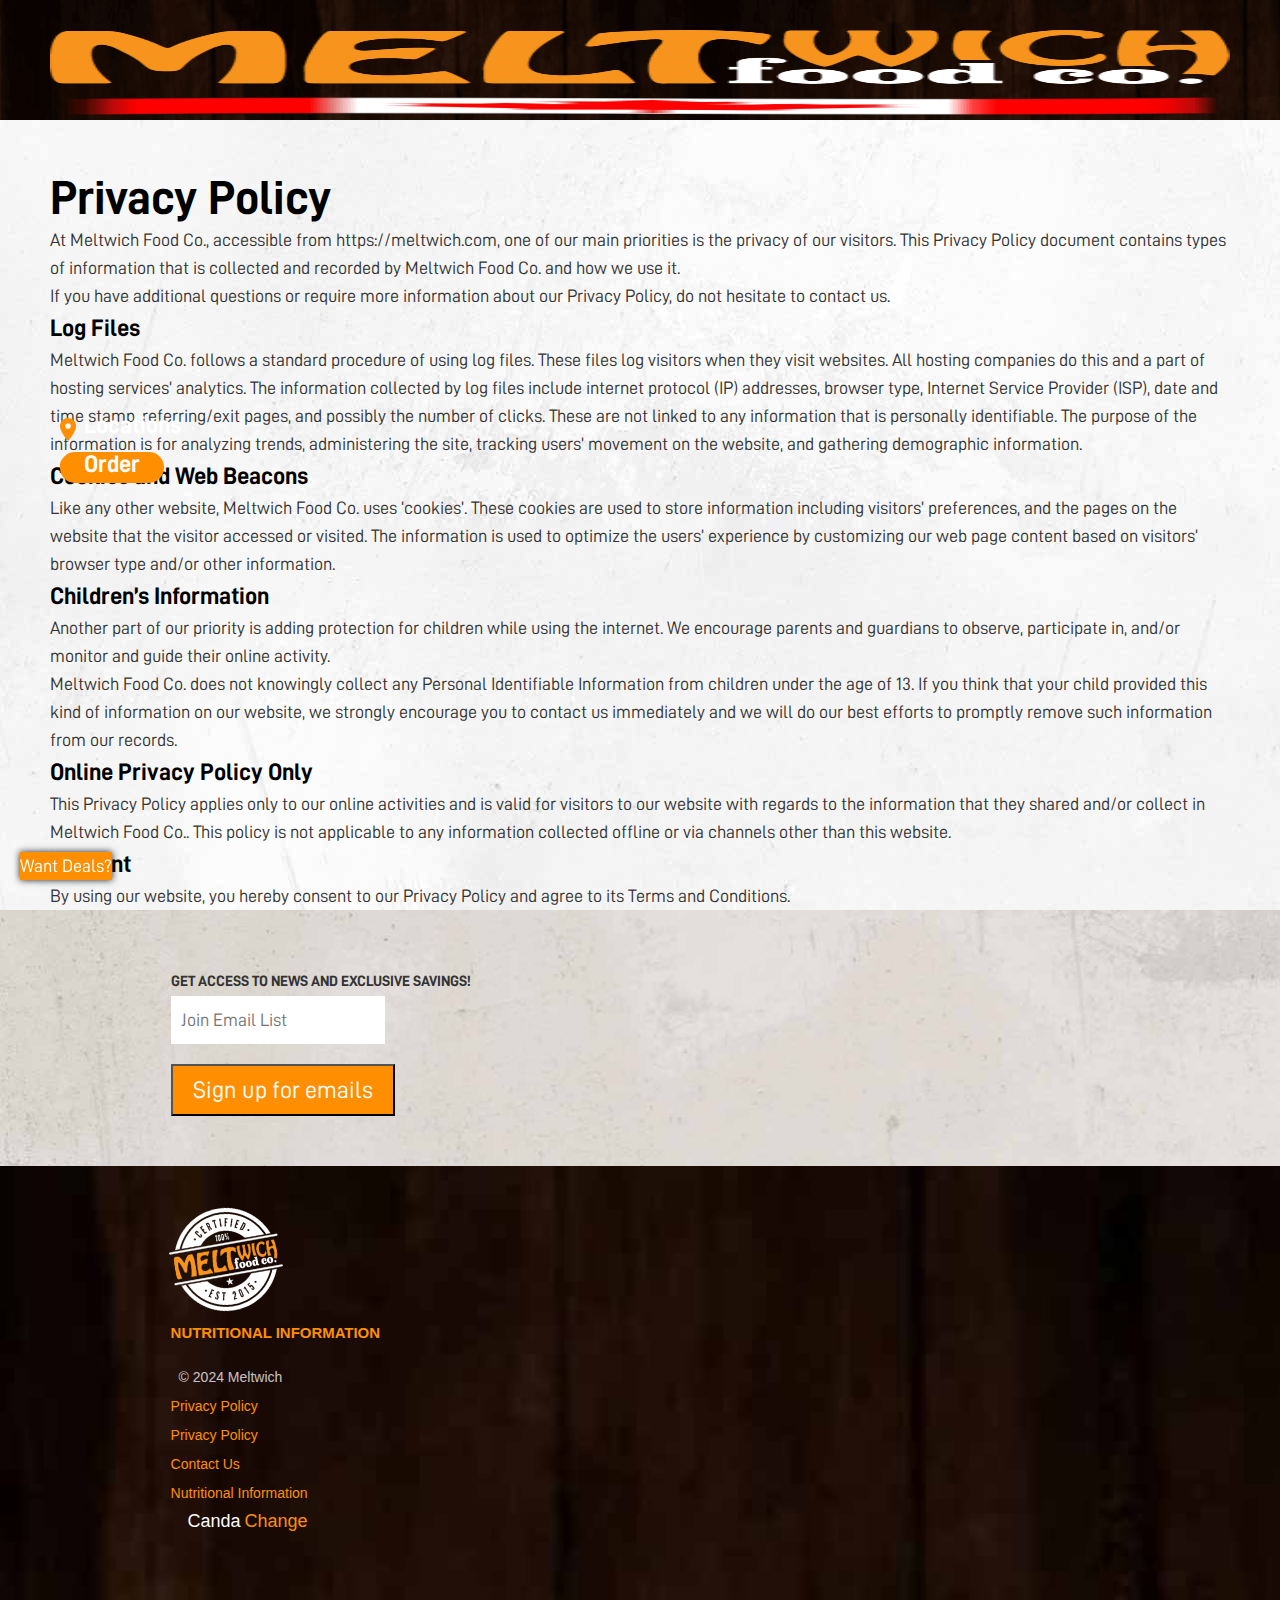
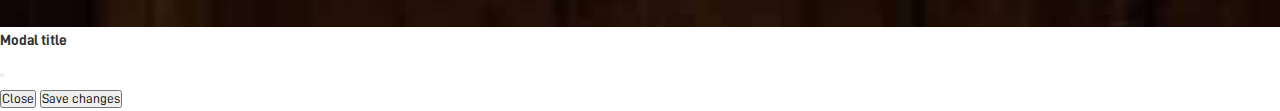
<file: privacy-policy.html>
<!DOCTYPE html>
<html lang="en">

<head>
    <meta charset="UTF-8" />
    <meta name="viewport" content="width=device-width, initial-scale=1.0" />
    <title>Document</title>
    <link rel="stylesheet" href="https://cdnjs.cloudflare.com/ajax/libs/bootstrap/5.0.1/css/bootstrap.min.css"
        integrity="sha512-Ez0cGzNzHR1tYAv56860NLspgUGuQw16GiOOp/I2LuTmpSK9xDXlgJz3XN4cnpXWDmkNBKXR/VDMTCnAaEooxA=="
        crossorigin="anonymous" referrerpolicy="no-referrer" />
    <link rel="stylesheet" href="https://cdnjs.cloudflare.com/ajax/libs/font-awesome/6.6.0/css/all.min.css"
        integrity="sha512-Kc323vGBEqzTmouAECnVceyQqyqdsSiqLQISBL29aUW4U/M7pSPA/gEUZQqv1cwx4OnYxTxve5UMg5GT6L4JJg=="
        crossorigin="anonymous" referrerpolicy="no-referrer" />
    <link rel="stylesheet" href="./assets/css/style.css" />
</head>

<body>
    <header id="header-container">
        <nav class="navbar navbar-expand-xl navbar-light bg-light">
            <div class="container-fluid">
                <div class="d-flex">
                    <a class="navbar-brand" href="#">
                        <img width="216" height="56" alt="Meltwich Logo" title="Meltwich Logo" class="me-1 lazyloaded"
                            src="./assets/image/meltwich-logo.webp" alt="" />
                    </a>
                    <div class="location-selector">
                        <a class="ca-selector" href="#">
                            <img width="24" height="24" data-src="./assets/image/ca-flag.png"
                                class="ca-flag-location-selector lazyloaded" src="./assets/image/ca-flag.png" />
                        </a>
                    </div>
                </div>
                <button class="navbar-toggler" type="button" data-bs-toggle="collapse"
                    data-bs-target="#navbarNavMeltwich" aria-controls="navbarNavMeltwich" aria-expanded="false"
                    aria-label="Toggle navigation">
                    <i class="fa-solid fa-bars"></i>
                </button>
                <div class="collapse navbar-collapse" id="navbarNavMeltwich">
                    <div class="d-flex d-xl-none justify-content-between align-item-center gap-2 mb-4 w-100">
                        <a class="navbar-brand" href="#">
                            <img width="216" height="56" alt="Meltwich Logo" title="Meltwich Logo"
                                class="me-1 lazyloaded" src="./assets/image/meltwich-logo-white.png" alt="" />
                        </a>
                        <button class="navbar-toggler close fw-bold text-white" type="button" data-bs-toggle="collapse"
                            data-bs-target="#navbarNavMeltwich" aria-controls="navbarNavMeltwich" aria-expanded="false"
                            aria-label="Toggle navigation">
                            <i class="fa-solid fa-x"></i>
                        </button>
                    </div>
                    <ul class="navbar-nav ms-xl-auto">
                        <li class="nav-item">
                            <a class="nav-link" href="#">MENU</a>
                        </li>
                        <li class="nav-item">
                            <a class="nav-link" href="#">About</a>
                        </li>
                        <li class="nav-item">
                            <a class="nav-link" href="#">Franchise</a>
                        </li>
                        <li class="nav-item location-icon">
                            <a class="nav-link" href="#">Locations</a>
                        </li>
                        <li class="nav-item location-icon">
                            <a class="nav-link btn btn-yellow ms-xl-4 btn-bold" href="#">Order</a>
                        </li>
                    </ul>

                    <div class="section-text mobile-social-links my-4 d-xl-none">
                        <div class="social-links">
                            <a href="#"><i class="fa-brands fa-facebook-square"></i></a>
                            <a href="#"><i class="fa-brands fa-instagram"></i></a>
                            <a href="#"><i class="fa-brands fa-x-twitter"></i></a>
                        </div>
                    </div>
                </div>
            </div>
        </nav>
    </header>

    <main id="main-content">
        <div class="container py-xl-5 py-3">
            <div class="px-xl-5 px-md-4 px-sm-3 px-2 py-5 text-black">
                <h1 class="heading-48">Privacy Policy</h1>
                <p>
                    At Meltwich Food Co., accessible from https://meltwich.com, one of
                    our main priorities is the privacy of our visitors. This Privacy
                    Policy document contains types of information that is collected and
                    recorded by Meltwich Food Co. and how we use it.
                </p>
                <div class="row">
                    <div class="default-page-content col-xs-12">
                        <p>
                            If you have additional questions or require more information
                            about our Privacy Policy, do not hesitate to contact us.
                        </p>

                        <h3 class="des fw-bold">Log Files</h3>

                        <p>
                            Meltwich Food Co. follows a standard procedure of using log
                            files. These files log visitors when they visit websites. All
                            hosting companies do this and a part of hosting services’
                            analytics. The information collected by log files include
                            internet protocol (IP) addresses, browser type, Internet Service
                            Provider (ISP), date and time stamp, referring/exit pages, and
                            possibly the number of clicks. These are not linked to any
                            information that is personally identifiable. The purpose of the
                            information is for analyzing trends, administering the site,
                            tracking users’ movement on the website, and gathering
                            demographic information.
                        </p>

                        <h3 class="des fw-bold">Cookies and Web Beacons</h3>

                        <p>
                            Like any other website, Meltwich Food Co. uses ‘cookies’. These
                            cookies are used to store information including visitors’
                            preferences, and the pages on the website that the visitor
                            accessed or visited. The information is used to optimize the
                            users’ experience by customizing our web page content based on
                            visitors’ browser type and/or other information.
                        </p>

                        <p></p>

                        <h3 class="des fw-bold">Children’s Information</h3>

                        <p>
                            Another part of our priority is adding protection for children
                            while using the internet. We encourage parents and guardians to
                            observe, participate in, and/or monitor and guide their online
                            activity.
                        </p>

                        <p>
                            Meltwich Food Co. does not knowingly collect any Personal
                            Identifiable Information from children under the age of 13. If
                            you think that your child provided this kind of information on
                            our website, we strongly encourage you to contact us immediately
                            and we will do our best efforts to promptly remove such
                            information from our records.
                        </p>

                        <h3 class="des fw-bold">Online Privacy Policy Only</h3>

                        <p>
                            This Privacy Policy applies only to our online activities and is
                            valid for visitors to our website with regards to the
                            information that they shared and/or collect in Meltwich Food
                            Co.. This policy is not applicable to any information collected
                            offline or via channels other than this website.
                        </p>

                        <h3 class="des fw-bold">Consent</h3>

                        <p>
                            By using our website, you hereby consent to our Privacy Policy
                            and agree to its Terms and Conditions.
                        </p>
                    </div>
                </div>
            </div>
        </div>
    </main>

    <!-- footer -->
    <footer>
        <div class="footer-stay-updated">
            <div class="container">
                <div class="row">
                    <div class="col-md-7">
                        <h5>GET ACCESS TO NEWS AND EXCLUSIVE SAVINGS!</h5>
                        <div class="d-flex justify-content-start align-content-center flex-wrap gap-3">
                            <input type="email" value="" class="large" placeholder="Join Email List" />
                            <div>
                                <button type="submit" class="btn btn-yellow fw-bold">
                                    Sign up for emails
                                </button>
                            </div>
                        </div>
                    </div>
                    <div class="col-md-5">
                        <div class="section-text mobile-social-links my-4">
                            <div class="social-links text-black">
                                <a href="#"><i class="fa-brands fa-facebook-square"></i></a>
                                <a href="#"><i class="fa-brands fa-instagram"></i></a>
                                <a href="#"><i class="fa-brands fa-x-twitter"></i></a>
                            </div>
                        </div>
                    </div>
                </div>
            </div>
        </div>
        <div class="footer-content-wrapper">
            <div class="container">
                <div class="row">
                    <div
                        class="col-md-12 d-flex justify-content-start align-content-center gap-3 flex-md-nowrap flex-wrap w-100">
                        <div class="" style="width: 110px; flex: 0 0 110px">
                            <img alt="Footer Logo" title="Footer Logo" width="110" height="103"
                                class="footer-logo ls-is-cached lazyloaded"
                                src="./assets/image/meltwich-logo-round.png" />
                        </div>
                        <div class="footer-nav align-content-center w-100">
                            <h5 class="fw-bold">
                                <a href="#"> NUTRITIONAL INFORMATION </a>
                            </h5>
                            <div
                                class="d-flex justify-content-start align-content-center gap-3 flex-lg-nowrap flex-wrap w-100">
                                <div class="copyright">© 2024 Meltwich</div>
                                <ul
                                    class="d-flex justify-content-start align-content-center gap-3 w-100 flex-sm-nowrap flex-wrap">
                                    <li><a href="#">Privacy Policy</a></li>
                                    <li><a href="#">Privacy Policy</a></li>
                                    <li><a href="#">Contact Us</a></li>
                                    <li><a href="#">Nutritional Information</a></li>
                                </ul>
                                <!-- Button trigger modal -->
                                <div class="langure_modal">
                                    <p>Canda</p>
                                    <a role="button" href="#changeLangModal" class="" data-bs-toggle="modal"
                                        data-bs-target="#changeLangModal">
                                        Change
                                    </a>
                                </div>
                            </div>
                        </div>
                    </div>
                </div>
            </div>
        </div>
    </footer>
    <!-- footer -->

    <!-- fix buttton -->

    <a href="#" class="btn btn-yellow px-4 py-3 fix-btn"> Want Deals? </a>
    <!-- Modal -->
    <div class="modal fade" id="changeLangModal" tabindex="-1" aria-labelledby="changeLocation" aria-hidden="true">
        <div class="modal-dialog modal-dialog-centered">
            <div class="modal-content">
                <div class="modal-header">
                    <h5 class="modal-title" id="changeLocation">Modal title</h5>
                    <button type="button" class="btn-close" data-bs-dismiss="modal" aria-label="Close"></button>
                </div>
                <div class="modal-body"></div>
                <div class="modal-footer">
                    <button type="button" class="btn btn-secondary" data-bs-dismiss="modal">
                        Close
                    </button>
                    <button type="button" class="btn btn-primary">Save changes</button>
                </div>
            </div>
        </div>
    </div>

    <script src="https://cdnjs.cloudflare.com/ajax/libs/bootstrap/5.0.1/js/bootstrap.min.js"
        integrity="sha512-EKWWs1ZcA2ZY9lbLISPz8aGR2+L7JVYqBAYTq5AXgBkSjRSuQEGqWx8R1zAX16KdXPaCjOCaKE8MCpU0wcHlHA=="
        crossorigin="anonymous" referrerpolicy="no-referrer"></script>
    <script src="./assets/js/main.js"></script>
</body>

</html>
</file>
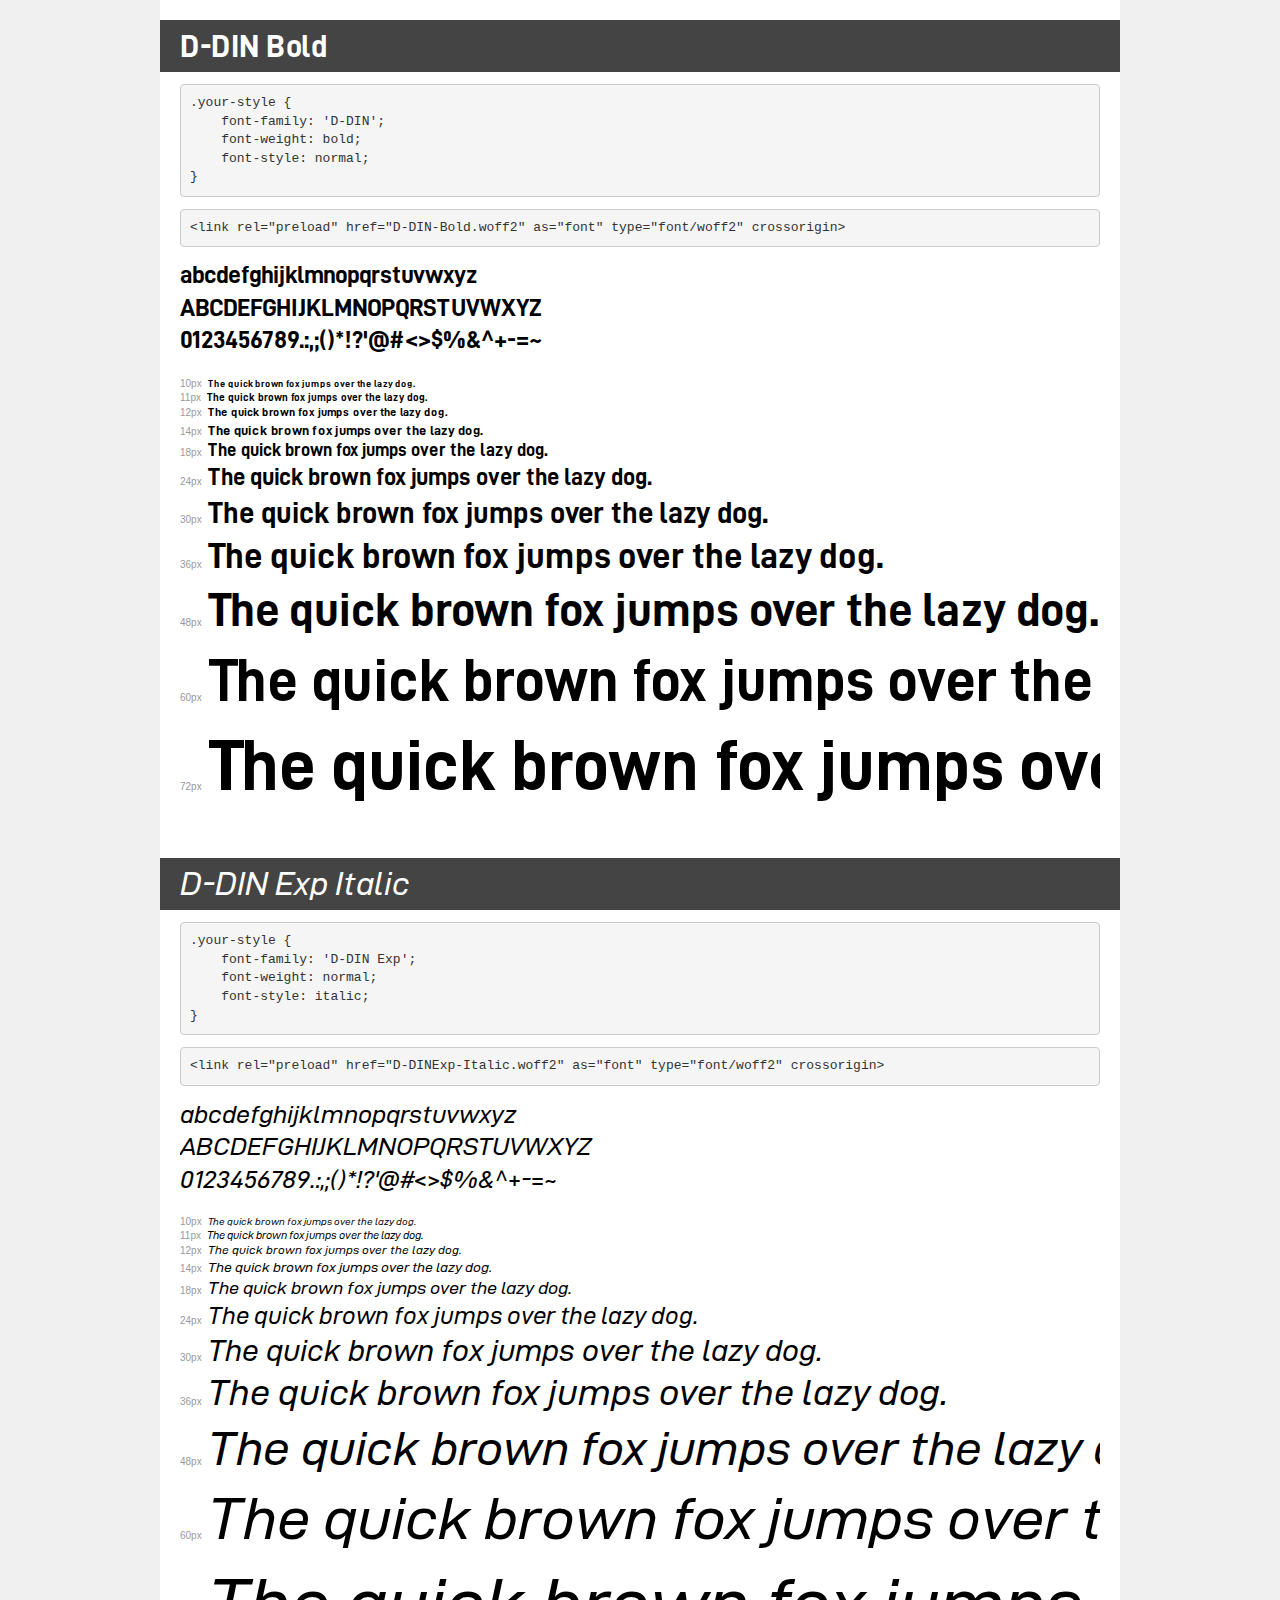
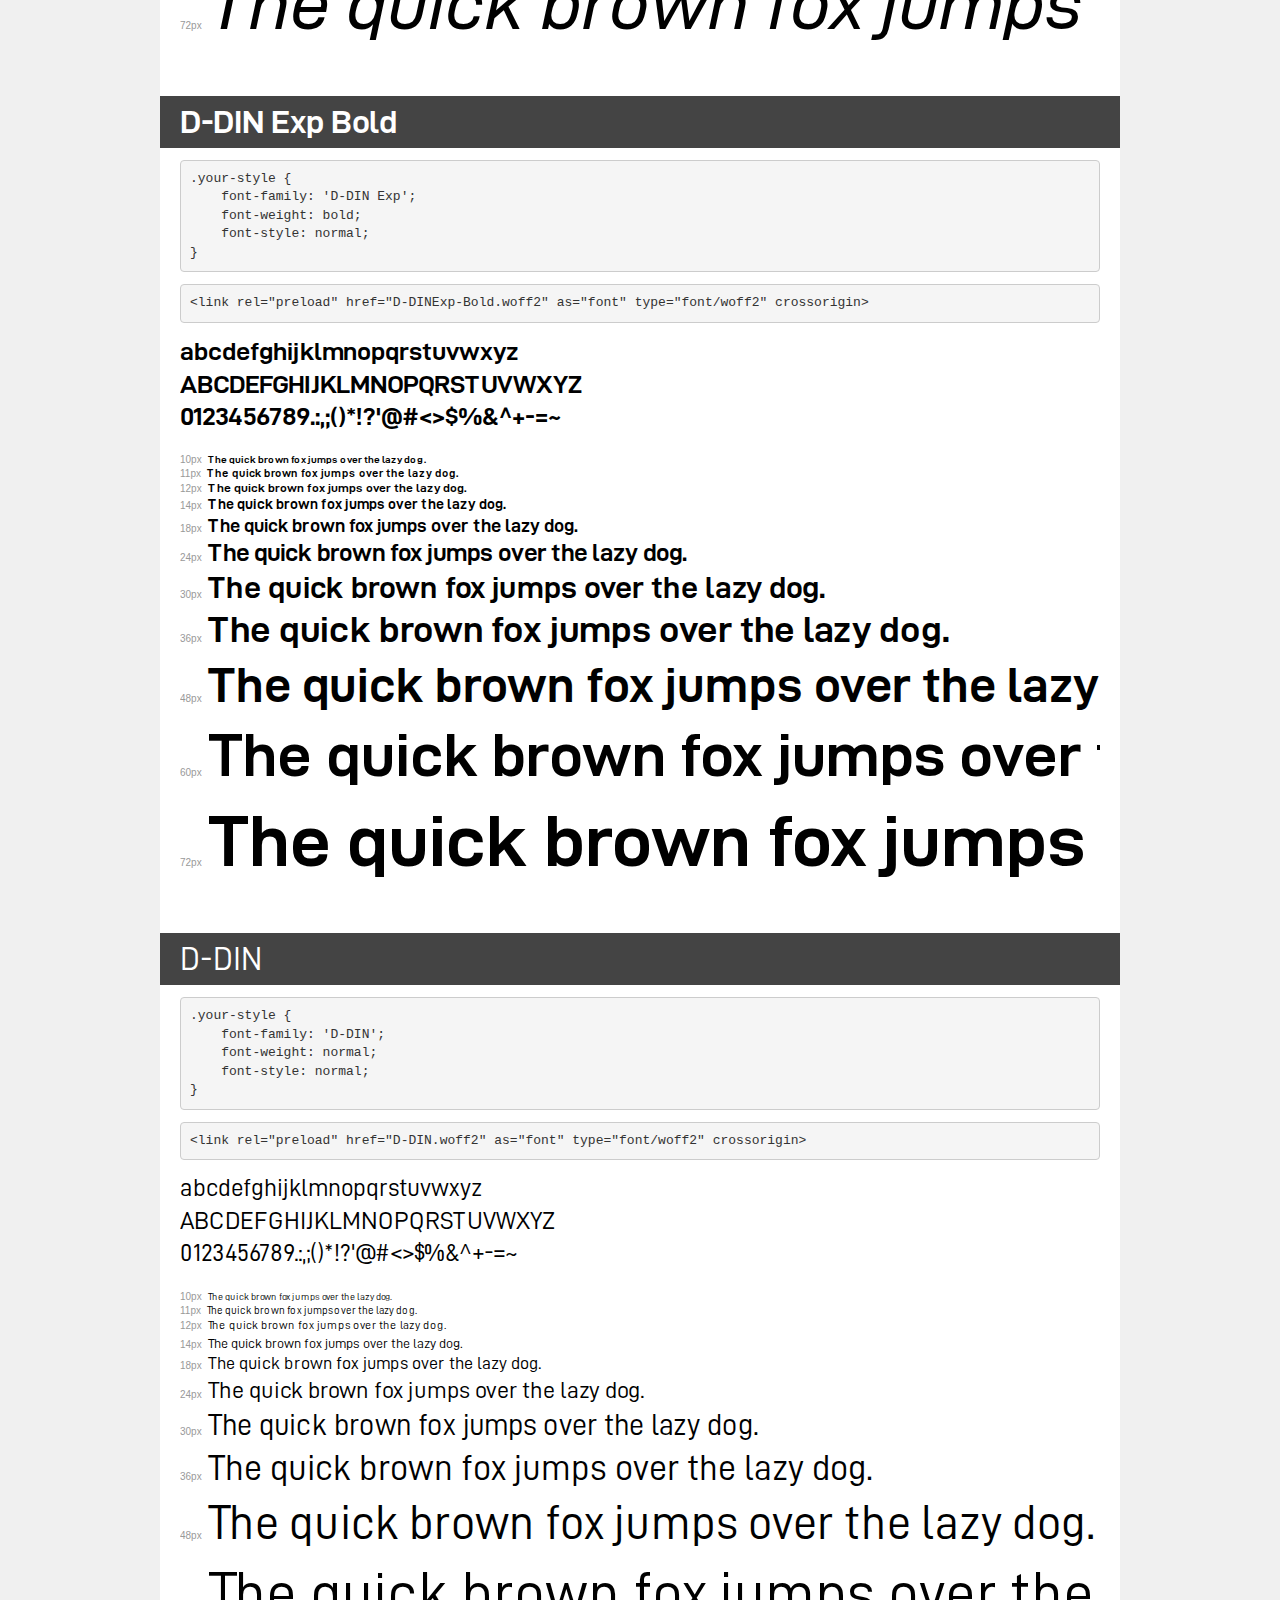
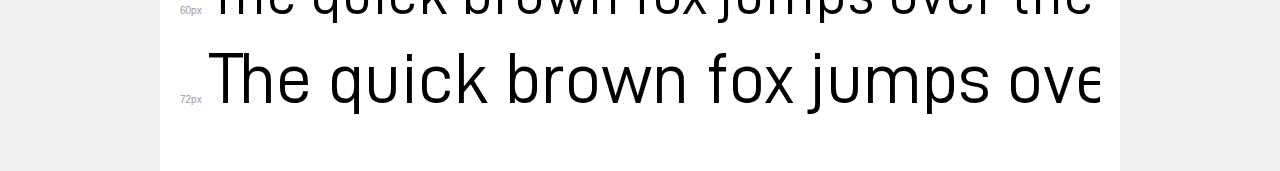
<file: assets/fonts/demo.html>
<!DOCTYPE html>
<html lang="en">
<head>
    <meta charset="utf-8">
    <meta http-equiv="X-UA-Compatible" content="IE=edge">
    <meta name="viewport" content="width=device-width, initial-scale=1">
    <meta name="robots" content="noindex, noarchive">
    <meta name="format-detection" content="telephone=no">
    <title>Transfonter demo</title>
    <link href="stylesheet.css" rel="stylesheet">
    <style>
        /*
        http://meyerweb.com/eric/tools/css/reset/
        v2.0 | 20110126
        License: none (public domain)
        */
        html, body, div, span, applet, object, iframe,
        h1, h2, h3, h4, h5, h6, p, blockquote, pre,
        a, abbr, acronym, address, big, cite, code,
        del, dfn, em, img, ins, kbd, q, s, samp,
        small, strike, strong, sub, sup, tt, var,
        b, u, i, center,
        dl, dt, dd, ol, ul, li,
        fieldset, form, label, legend,
        table, caption, tbody, tfoot, thead, tr, th, td,
        article, aside, canvas, details, embed,
        figure, figcaption, footer, header, hgroup,
        menu, nav, output, ruby, section, summary,
        time, mark, audio, video {
            margin: 0;
            padding: 0;
            border: 0;
            font-size: 100%;
            font: inherit;
            vertical-align: baseline;
        }
        /* HTML5 display-role reset for older browsers */
        article, aside, details, figcaption, figure,
        footer, header, hgroup, menu, nav, section {
            display: block;
        }
        body {
            line-height: 1;
        }
        ol, ul {
            list-style: none;
        }
        blockquote, q {
            quotes: none;
        }
        blockquote:before, blockquote:after,
        q:before, q:after {
            content: '';
            content: none;
        }
        table {
            border-collapse: collapse;
            border-spacing: 0;
        }
        /* demo styles */
        body {
            background: #f0f0f0;
            color: #000;
        }
        .page {
            background: #fff;
            width: 920px;
            margin: 0 auto;
            padding: 20px 20px 0 20px;
            overflow: hidden;
        }
        .font-container {
            overflow-x: auto;
            overflow-y: hidden;
            margin-bottom: 40px;
            line-height: 1.3;
            white-space: nowrap;
            padding-bottom: 5px;
        }
        h1 {
            position: relative;
            background: #444;
            font-size: 32px;
            color: #fff;
            padding: 10px 20px;
            margin: 0 -20px 12px -20px;
        }
        .letters {
            font-size: 25px;
            margin-bottom: 20px;
        }
        .s10:before {
            content: '10px';
        }
        .s11:before {
            content: '11px';
        }
        .s12:before {
            content: '12px';
        }
        .s14:before {
            content: '14px';
        }
        .s18:before {
            content: '18px';
        }
        .s24:before {
            content: '24px';
        }
        .s30:before {
            content: '30px';
        }
        .s36:before {
            content: '36px';
        }
        .s48:before {
            content: '48px';
        }
        .s60:before {
            content: '60px';
        }
        .s72:before {
            content: '72px';
        }
        .s10:before, .s11:before, .s12:before, .s14:before,
        .s18:before, .s24:before, .s30:before, .s36:before,
        .s48:before, .s60:before, .s72:before {
            font-family: Arial, sans-serif;
            font-size: 10px;
            font-weight: normal;
            font-style: normal;
            color: #999;
            padding-right: 6px;
        }
        pre {
            display: block;
            padding: 9px;
            margin: 0 0 12px;
            font-family: Monaco, Menlo, Consolas, "Courier New", monospace;
            font-size: 13px;
            line-height: 1.428571429;
            color: #333;
            font-weight: normal;
            font-style: normal;
            background-color: #f5f5f5;
            border: 1px solid #ccc;
            overflow-x: auto;
            border-radius: 4px;
        }
        /* responsive */
        @media (max-width: 959px) {
            .page {
                width: auto;
                margin: 0;
            }
        }
    </style>
</head>
<body>
<div class="page">
    <div class="demo">
        <h1 style="font-family: 'D-DIN'; font-weight: bold; font-style: normal;">D-DIN Bold</h1>
        <pre title="Usage">.your-style {
    font-family: 'D-DIN';
    font-weight: bold;
    font-style: normal;
}</pre>
        <pre title="Preload (optional)">
&lt;link rel=&quot;preload&quot; href=&quot;D-DIN-Bold.woff2&quot; as=&quot;font&quot; type=&quot;font/woff2&quot; crossorigin&gt;</pre>
        <div class="font-container" style="font-family: 'D-DIN'; font-weight: bold; font-style: normal;">
            <p class="letters">
                abcdefghijklmnopqrstuvwxyz<br>
ABCDEFGHIJKLMNOPQRSTUVWXYZ<br>
                0123456789.:,;()*!?'@#&lt;&gt;$%&^+-=~
            </p>
            <p class="s10" style="font-size: 10px;">The quick brown fox jumps over the lazy dog.</p>
            <p class="s11" style="font-size: 11px;">The quick brown fox jumps over the lazy dog.</p>
            <p class="s12" style="font-size: 12px;">The quick brown fox jumps over the lazy dog.</p>
            <p class="s14" style="font-size: 14px;">The quick brown fox jumps over the lazy dog.</p>
            <p class="s18" style="font-size: 18px;">The quick brown fox jumps over the lazy dog.</p>
            <p class="s24" style="font-size: 24px;">The quick brown fox jumps over the lazy dog.</p>
            <p class="s30" style="font-size: 30px;">The quick brown fox jumps over the lazy dog.</p>
            <p class="s36" style="font-size: 36px;">The quick brown fox jumps over the lazy dog.</p>
            <p class="s48" style="font-size: 48px;">The quick brown fox jumps over the lazy dog.</p>
            <p class="s60" style="font-size: 60px;">The quick brown fox jumps over the lazy dog.</p>
            <p class="s72" style="font-size: 72px;">The quick brown fox jumps over the lazy dog.</p>
        </div>
    </div>

    <div class="demo">
        <h1 style="font-family: 'D-DIN Exp'; font-weight: normal; font-style: italic;">D-DIN Exp Italic</h1>
        <pre title="Usage">.your-style {
    font-family: 'D-DIN Exp';
    font-weight: normal;
    font-style: italic;
}</pre>
        <pre title="Preload (optional)">
&lt;link rel=&quot;preload&quot; href=&quot;D-DINExp-Italic.woff2&quot; as=&quot;font&quot; type=&quot;font/woff2&quot; crossorigin&gt;</pre>
        <div class="font-container" style="font-family: 'D-DIN Exp'; font-weight: normal; font-style: italic;">
            <p class="letters">
                abcdefghijklmnopqrstuvwxyz<br>
ABCDEFGHIJKLMNOPQRSTUVWXYZ<br>
                0123456789.:,;()*!?'@#&lt;&gt;$%&^+-=~
            </p>
            <p class="s10" style="font-size: 10px;">The quick brown fox jumps over the lazy dog.</p>
            <p class="s11" style="font-size: 11px;">The quick brown fox jumps over the lazy dog.</p>
            <p class="s12" style="font-size: 12px;">The quick brown fox jumps over the lazy dog.</p>
            <p class="s14" style="font-size: 14px;">The quick brown fox jumps over the lazy dog.</p>
            <p class="s18" style="font-size: 18px;">The quick brown fox jumps over the lazy dog.</p>
            <p class="s24" style="font-size: 24px;">The quick brown fox jumps over the lazy dog.</p>
            <p class="s30" style="font-size: 30px;">The quick brown fox jumps over the lazy dog.</p>
            <p class="s36" style="font-size: 36px;">The quick brown fox jumps over the lazy dog.</p>
            <p class="s48" style="font-size: 48px;">The quick brown fox jumps over the lazy dog.</p>
            <p class="s60" style="font-size: 60px;">The quick brown fox jumps over the lazy dog.</p>
            <p class="s72" style="font-size: 72px;">The quick brown fox jumps over the lazy dog.</p>
        </div>
    </div>

    <div class="demo">
        <h1 style="font-family: 'D-DIN Exp'; font-weight: bold; font-style: normal;">D-DIN Exp Bold</h1>
        <pre title="Usage">.your-style {
    font-family: 'D-DIN Exp';
    font-weight: bold;
    font-style: normal;
}</pre>
        <pre title="Preload (optional)">
&lt;link rel=&quot;preload&quot; href=&quot;D-DINExp-Bold.woff2&quot; as=&quot;font&quot; type=&quot;font/woff2&quot; crossorigin&gt;</pre>
        <div class="font-container" style="font-family: 'D-DIN Exp'; font-weight: bold; font-style: normal;">
            <p class="letters">
                abcdefghijklmnopqrstuvwxyz<br>
ABCDEFGHIJKLMNOPQRSTUVWXYZ<br>
                0123456789.:,;()*!?'@#&lt;&gt;$%&^+-=~
            </p>
            <p class="s10" style="font-size: 10px;">The quick brown fox jumps over the lazy dog.</p>
            <p class="s11" style="font-size: 11px;">The quick brown fox jumps over the lazy dog.</p>
            <p class="s12" style="font-size: 12px;">The quick brown fox jumps over the lazy dog.</p>
            <p class="s14" style="font-size: 14px;">The quick brown fox jumps over the lazy dog.</p>
            <p class="s18" style="font-size: 18px;">The quick brown fox jumps over the lazy dog.</p>
            <p class="s24" style="font-size: 24px;">The quick brown fox jumps over the lazy dog.</p>
            <p class="s30" style="font-size: 30px;">The quick brown fox jumps over the lazy dog.</p>
            <p class="s36" style="font-size: 36px;">The quick brown fox jumps over the lazy dog.</p>
            <p class="s48" style="font-size: 48px;">The quick brown fox jumps over the lazy dog.</p>
            <p class="s60" style="font-size: 60px;">The quick brown fox jumps over the lazy dog.</p>
            <p class="s72" style="font-size: 72px;">The quick brown fox jumps over the lazy dog.</p>
        </div>
    </div>

    <div class="demo">
        <h1 style="font-family: 'D-DIN'; font-weight: normal; font-style: normal;">D-DIN</h1>
        <pre title="Usage">.your-style {
    font-family: 'D-DIN';
    font-weight: normal;
    font-style: normal;
}</pre>
        <pre title="Preload (optional)">
&lt;link rel=&quot;preload&quot; href=&quot;D-DIN.woff2&quot; as=&quot;font&quot; type=&quot;font/woff2&quot; crossorigin&gt;</pre>
        <div class="font-container" style="font-family: 'D-DIN'; font-weight: normal; font-style: normal;">
            <p class="letters">
                abcdefghijklmnopqrstuvwxyz<br>
ABCDEFGHIJKLMNOPQRSTUVWXYZ<br>
                0123456789.:,;()*!?'@#&lt;&gt;$%&^+-=~
            </p>
            <p class="s10" style="font-size: 10px;">The quick brown fox jumps over the lazy dog.</p>
            <p class="s11" style="font-size: 11px;">The quick brown fox jumps over the lazy dog.</p>
            <p class="s12" style="font-size: 12px;">The quick brown fox jumps over the lazy dog.</p>
            <p class="s14" style="font-size: 14px;">The quick brown fox jumps over the lazy dog.</p>
            <p class="s18" style="font-size: 18px;">The quick brown fox jumps over the lazy dog.</p>
            <p class="s24" style="font-size: 24px;">The quick brown fox jumps over the lazy dog.</p>
            <p class="s30" style="font-size: 30px;">The quick brown fox jumps over the lazy dog.</p>
            <p class="s36" style="font-size: 36px;">The quick brown fox jumps over the lazy dog.</p>
            <p class="s48" style="font-size: 48px;">The quick brown fox jumps over the lazy dog.</p>
            <p class="s60" style="font-size: 60px;">The quick brown fox jumps over the lazy dog.</p>
            <p class="s72" style="font-size: 72px;">The quick brown fox jumps over the lazy dog.</p>
        </div>
    </div>

</div>
</body>
</html>
</file>
<file: assets/css/style.css>
@font-face {
    font-family: 'D-DIN';
    src: url('../fonts/D-DIN.otf') format('opentype');
    font-weight: normal;
    font-style: normal;
}

@font-face {
    font-family: 'D-DIN';
    src: url('../fonts/D-DIN-Bold.otf') format('opentype');
    font-weight: bold;
    font-style: normal;
}

@font-face {
    font-family: 'D-DIN';
    src: url('../fonts/D-DINExp-Italic.otf') format('opentype');
    font-weight: normal;
    font-style: italic;
}

@font-face {
    font-family: 'D-DIN';
    src: url('../fonts/D-DINExp-Bold.otf') format('opentype');
    font-weight: bold;
    font-style: italic;
}

*{
    box-sizing: border-box;
    margin: 0;
    padding: 0;
}
html {
    --scroll-behavior: smooth
}

body {
    max-width: 100vw;
    color: #333;
    font-family: 'D-DIN', sans-serif;
    font-weight: 400;
    font-style: normal;
    font-size: 18px;
    line-height: 28px;
    --scroll-behavior: smooth;
    max-width: 100%;
    min-height: 100vh;
    display: flex;
    flex-direction: column;
    justify-content: space-between
}

body::selection {
    background-color: #ff8f00;
    color: #fff
}   

body.noscroll {
    overflow-y: hidden
}

p {
    color: #333
}

p::selection {
    background-color: #ff8f00;
    color: #fff
}

a {
    color: #ff8f00;
    text-decoration: none;
    transition: .3s color ease-in-out
}

a:hover {
    color: #fdc176;
    text-decoration: none
}

input,
button {
    font-family: 'D-DIN', sans-serif;
}

.hidden {
    display: none !important;
    opacity: 0 !important;
}

div.slick-arrow.next-arrow {
    width: 0;
    height: 0;
    border-top: 30px solid transparent;
    border-bottom: 30px solid transparent;
    border-left: 30px solid #ff8f00;
    position: absolute;
    top: 20%;
    right: -15%;
    cursor: pointer;
    transition: .3s opacity ease-in-out
}

div.slick-arrow.next-arrow:hover {
    opacity: .8
}

@media screen and (max-width: 782px) {
    div.slick-arrow.next-arrow {
        right: -20px;
        top: 13%
    }
}

div.slick-arrow.prev-arrow {
    width: 0;
    height: 0;
    border-top: 30px solid transparent;
    border-bottom: 30px solid transparent;
    border-right: 30px solid #ff8f00;
    position: absolute;
    top: 20%;
    left: -15%;
    cursor: pointer;
    transition: .3s opacity ease-in-out
}

div.slick-arrow.prev-arrow:hover {
    opacity: .8
}

@media screen and (max-width: 782px) {
    div.slick-arrow.prev-arrow {
        left: -20px;
        top: 13%
    }
}
img{
    width: 100%;
}

.yellow-btn{

}

button:hover{
    opacity: .6;
}

.lazyloaded {
    opacity: 1;
    transition: opacity 400ms;
    transition-delay: 0ms;
}
.main-heading{
    font-family: 'D-DIN', sans-serif;
    font-weight: 700;
    font-style: normal;
    font-size: 64px;
    line-height: 72px;
}
.heading-48{
    font-family: 'D-DIN', sans-serif;
    font-weight: 700;
    font-style: normal;
    font-size: 48px;
    line-height: 56px;
}
.heading-36{
    font-size: 36px;
    line-height: 50px;
    color: #000;
    font-family: "urw-din-condensed", sans-serif;
    font-weight: 700;
}

.des{
    font-size: 24px;
    line-height: 36px;
}

.bg-yellow{
    background-color: #ff8f00;
}
.bg-black{
    background-color: #000;
}
.rounded-15{
    border-radius: 15px;
}
.row{
    row-gap: 2rem;
}
/* mobile Header */
.navbar-toggler {
    color: #fff !important;
    background-color: #ff8f00 !important;
    width: 40px;
    height: 40px;
    margin-top: 0;
    border: none;
    border-radius: 5px;
}
#navbarNavMeltwich.show{
    position: fixed;
    top: 0;
    left: 0;
    z-index: 999;
    background-color: #ff8f00 !important;
    color: #000 !important;
    padding: 1.25rem 1.75rem;
    width: 100vw;
    height: 100vh;   
    display: flex;
    align-items: center;
    flex-direction: column;
    gap: 1.5rem;
}
#navbarNavMeltwich.show *{
    color: #000 !important;
}
#navbarNavMeltwich .navbar-toggler.close,
#navbarNavMeltwich .navbar-toggler.close .fa-solid{
    font-weight: 900;
    color: #fff !important;
}
/* mobile Header */

#header-container .navbar {
    background-color: #000;
    background-image: url(../image/masthead2.png);
    background-size: cover;
    background-repeat: no-repeat;
    color: #fff;
    padding-left: 50px;
    padding-right: 50px;
    padding-top: 30px;
    padding-bottom: 30px;
    z-index: 1;
    border-bottom: none;
    max-height: 120px;
}

#header-container .navbar .navbar-nav>li {
    margin-left: 10px;
    margin-right: 10px;
    padding-top: 5px;
}

#header-container .navbar .navbar-nav a {
    font-family: 'D-DIN', sans-serif;
    font-weight: 700;
    font-size: 24px;
    padding: 0px 24px 7px;
    opacity: 1;
    color: #fff;
    line-height: 34px;
    letter-spacing: normal;
    transition: .3s color ease-in-out;
}
#header-container .navbar-container .navbar .navbar-nav>li a{
    padding: 90px 24px 45px;

}

#header-container .navbar .navbar-nav>li a:is(:hover, .active) {
    color: #ff8f00;
    text-decoration: none;
}

#header-container .navbar .navbar-nav>li.location-icon a {
    position: relative;
}

#header-container .navbar .navbar-nav>li.location-icon a:before {
    background-image: url(../image/Icon-material-location-on.png);
    background-repeat: no-repeat;
    content: "";
    width: 16px;
    height: 23px;
    position: absolute;
    left: 0px;
    top: 5px;
}
.social-links{
    display: flex;
    justify-content: center;
    column-gap: 20px;
    font-size: calc(1.5rem + 1vw);
}

.header-content{
    position: relative;
    margin-top: auto;
    margin-bottom: 0px;
    margin-left: 0px;
    margin-right: 0px;
    display: flex;
    flex-direction: row;
    align-items: center;
    justify-content: space-between;
    height: calc(100vh - 120px);
    max-height: 750px;
    min-height: 500px;
    background-color: #ff8f00;
}
.header-content .header-image {
    width: 100%;
    height: 100%;
    border-radius: 0;
    overflow: hidden;
}
.header-content .header-image img {
    width: 100%;
    height: 100%;
    object-fit: cover;
    object-position: center;
}
.header-content .header-text {
    padding: 80px;
    width: 50%;
    height: 100%;
    display: flex;
    flex-direction: column;
    justify-content: center;
    position: absolute;
    right: 0;
    top: 0;
}
.header-content .header-text h5{
    font-size: 28px;
    font-weight: 600;
}
.header-content .header-text h1{
    font-size: 62px;
    font-weight: 700;
}
.header-content .scroll-down-arrow{
    position: absolute;
    bottom: 15px;
    left: 0;
    text-align: center;
    left: 50%;
    transform: translateX(-50%);
}
.btn-normal{
    font-style: normal;
    padding: 10px 20px;
    transition: .3s opacity ease-in-out;
    font-size: 24px;
}
.btn-bold{
    padding: 16px 18px;
    font-size: calc(1rem + 1vw);
    line-height: 28px;
    border-radius: 15px !important;
}
.btn-yellow{
    width: auto;
    background-color: #ff8f00;
    color: #fff !important;
}
.btn-yellow:hover{
    opacity: .85;
    color: #fff;
}
.btn-white{
    background-color: #fff;
    color: #ff8f00 !important;
}
.btn-white:hover{
    opacity: .85;
    color: #ff8f00;
}
.btn:is(:active, :focus,:focus-within){
    box-shadow: none !important;
}

#main-content{
    background-image: url(../image/stone-background3.jpg);
    padding-left: 50px;
    padding-right: 50px;
    padding-top: 50px;
}
.text-black{
    color: #000;
}
.content-section-image a:hover {
    opacity: .8;
}
.content-section-image {
    border-radius: 15px;
    overflow: hidden;
}
.content-section-image a {
    display: block;
    transition: .3s opacity ease-in-out;
}
.content-section-image>a {
    border-radius: 15px;
    overflow: hidden;
}

.content-section-image img {
    height: 18.6vw;
    min-height: 179px;
    max-height: 379px;
    object-fit: contain;
}


.footer-stay-updated {
    display: flex;
    align-items: center;
    justify-content: space-between;
    background-image: url(../image/stone-background-darker2.jpg);
    background-size: cover;
    background-repeat: no-repeat;
    padding-top: 58px;
    padding-bottom: 50px;
    padding-left: calc(max(13.33vw, 30px));
    padding-right: calc(max(13.33vw, 30px));
}
.footer-stay-updated input{
    padding: 10px;
    margin-bottom: 20px;
    border: none;
    font-size: 18px;
    line-height: 28px;
    max-width:320px;
}
.footer-stay-updated button{
    padding: 10px 20px;
    transition: .3s opacity ease-in-out;
    font-size: 24px;
    line-height: 28px;
    
}
.footer-content-wrapper {
    display: flex;
    align-items: center;
    justify-content: space-between;
    margin-bottom: 0px;
    background-color: #000;
    padding: 12px 0px 13px 128px;
    color: #fff;
    font-family: "Roboto", sans-serif;
    font-weight: normal;
    background-image: url(../image/masthead3_footer.jpg);
    background-size: cover;
    background-repeat: no-repeat;
    padding-top: 42px;
    padding-bottom: 92px;
    padding-left: calc(max(13.33vw, 30px));
    padding-right: calc(max(13.33vw, 30px));
}
.footer-logo {
    transform: rotate(-10deg);
}
.footer-nav{
    display: flex;
    justify-content: center;
    align-items: start;
    flex-direction: column;
    gap: 1rem;
    white-space: nowrap;
}
footer .copyright {
    margin-right: 3px;
    margin-left: 8px;
    opacity: .75;
    font-size: 14px;
}
.footer-nav ul{
    margin: 0;
    padding: 0;
    list-style: none;
}
.footer-nav ul li a{
    font-size: 14px;
}
.footer-nav a{
    color: #ff8f00;
}
.footer-nav a:hover{
    text-decoration: underline;
}
.langure_modal{
    margin-left: auto;
    display: flex;
    justify-content: end;
    align-items: center;
    gap: 0.25rem;
}
.langure_modal p{
    margin: 0;
    padding: 0;
    color: #fff;
}
.fix-btn{
    position: fixed;
    left: 20px;
    bottom: 20px;
    z-index: 9999;
    max-width: 169px;
    box-shadow: rgb(28, 31, 36) 0px 0px 7px 0px;

}
.menu-heder{
    background-color: #ff8f00;
    position: sticky;
    top: 0;
    width: 100vw;
    width: 100%;
    height: 66px;
    display: block;
}
.menu-heder ul{
    list-style: none;
    padding: 8px 0;
    margin: 0;
    display: flex;
    justify-content: space-between;
    align-items: center;
    gap: 3rem;
    overflow-x: auto;
    overflow-y: hidden;
}
.food-category-icon {
    max-width: 65px;
    max-height: 65px;
    width: 47px;
    height: 47px;
}
.food-category-icon img {
    object-fit: contain;
    width: 100%;
    height: 100%;
}
.food-item-image img{
    object-fit: contain;
    object-position: center;
}
.scroll-padding{
    scroll-padding-top: 80px;
}
#aboutTab{
    border: 0;
    padding: 0;
    margin: 0;
    justify-content: center;
    gap: 2rem;
}
#aboutTab li .nav-link{
    background-color: transparent;
    color: #fff;
    border: none;
    font-size: 24px;
    line-height: 40px;
    font-weight: 700;
    padding: 0;
    padding-top: 15px;
    padding-bottom: 15px;
    opacity: 1;
    color: #fff;
    position: relative;
    text-transform: uppercase;

}
#aboutTab li .nav-link.active::after{
    border-left: 10px solid transparent;
    border-right: 10px solid transparent;
    border-bottom: 10px solid #fff;
    content: "";
    position: absolute;
    bottom: 4px;
    left: 50%;
    transform: translateX(-50%);
    opacity: 1;
}

 .fran-right-btn{
    writing-mode: vertical-rl;
    position: fixed;
    right: 0;
    top: 50%;
    font-weight: 800;
    font-size: 28px;
    padding: 30px 10px;
    border-radius: 10px 0 0 10px !important;
    transition: all 0.3s ease-in-out 0.2ms;
    transform: translateY(-50%);
    white-space: nowrap;
    text-transform: uppercase;
}
.fran-right-btn.show span i{
    transform: rotate(180deg);
}
.fran-right-btn.show{
    right: 50vw !important;
    transition: all 0.3s ease-in-out 0.2ms;
}
.offcanvas.offcanvas-end{
    width: 50vw !important;
    min-width: 50vw !important;
    padding: 50px 50px;
    background-color: #ff8f00;
    overflow-y: auto  !important;
    color: #FFF  !important;
}
.offcanvas .offcanvas-body{
    overflow: hidden  !important;
}
.offcanvas *
.franchise-blog{
    display: flex;
    flex-direction: column;
}
.franchise-blog a:hover{
    opacity: 0.7;
}
.franchise-blog img{
    height: 22.6vw;
    min-height: 240px;
    max-height: 440px;
    object-fit: cover;
}
.input{
    width: 100%;
    color: #333;
    font-size: 18px;
    line-height: 28px;
    border-radius: 5px;
    padding: 10px;
    border: none;
}
.order_imgs {
    overflow: hidden;
}
.order_imgs img{
    width: 100% ;
}
.bg-eff{
    width: 100%;
    height: 100%;
    position: relative;
    overflow: hidden;
}
.btn-white-border{
    background: unset;
    border: 4px solid #fff;
    color: #fff;
    font-size: 64px;
    line-height: 90px;
    margin-top: 0;
    margin-bottom: 0;
    transition: .3s all ease-in-out;
    position: absolute;
    top: 50%;
    left: 50%;
    transform:translate(-50%, -50%);
    z-index: 60;
}
.bg-eff span{
    background-color: #000000 !important;
    bottom: 0;
    left: 0;
    opacity: .5;
    position: absolute;
    right: 0;
    top: 0;
    z-index: -1;
    width: 100%;
    height: 100%;
    transition: .3s all ease-in-out;
}
.bg-eff:hover span{
    opacity: 0.25;
    z-index: 1;
}
.bg-eff:hover .btn-white-border,
.btn-white-border:hover{
    border-color: #ff8f00;
    color: #fff;
    background-color: #ff8f00;
    z-index: 60;
    opacity: 1;
}


.c-nutritional-information h2 {
    font-size: 42px;
    line-height: 50px;
    font-weight: 700;
    margin-bottom: 30px;
    margin-top: 50px;
}
.c-nutritional-information .food-item:nth-child(odd) {
    background-color: #dddddf;
}
.c-nutritional-information .food-item {
    display: grid;
    padding: 10px 20px;
    column-gap: 30px;
    grid-template-columns: 1fr 1fr;
}
.c-nutritional-information .food-item .food-item-calories {
    display: flex;
    column-gap: 10px;
    row-gap: 8px;
    flex-wrap: wrap;
}
.c-nutritional-information .food-item .food-item-calories .default-calories+.halal-calories:before {
    content: " ";
    margin-right: 10px;
}
#location_list {
    width: 100%;
    height: 100%;
    padding: 50px;
}
#location_list .locations-search {
    height: 100%;
    display: flex;
    flex-direction: column;
}
#location_list .locations-search .location-search-filter {
    border-bottom: 1px solid #999;
    display: flex;
    align-items: flex-end;
    margin-bottom: 35px;
}
#location_list .locations-search .location-search-filter form {
    display: flex;
    align-items: flex-end;
    width: 100%;
}
#location_list .locations-search .location-search-filter input {
    background: none;
    width: 100%;
    margin: 0;
    padding: 0;
}
#location_list .locations-search .location-search-filter form button {
    background: 0 0;
    border: none;
    width: 30px;
    height: 30px;
    padding: 0;
    margin-bottom: 3px;
}
#location_list .locations-search>ol {
    list-style: none;
    padding: 0;
}
#location_list .locations-search>ol>li {
    margin-bottom: 20px;
}
#location_list .locations-search>ol>li>a {
    font-weight: bold;
    font-size: 24px;
    line-height: 28px;
}
#location_list .locations-search>ol>li>div {
    color: #666;
    font-size: 18px;
    line-height: 28px;
}
#location_list .locations-search>ol>li>ol {
    list-style: none;
    display: none;
    padding: 0;
    counter-reset: line-number;
}
#location_list .locations-search>ol>li>ol>li {
    padding: 11px 11px 11px 10px;
    margin-top: 20px;
    margin-bottom: 20px;
    border-radius: 15px;
    border: solid 1px #999;
    background-color: #fff;
    counter-increment: line-number;
    padding-left: 45px;
    color: #666;
    font-size: 16px;
    line-height: 24px;
}
#location_list .locations-search>ol>li>ol>li .location-name {
    display: flex;
    align-items: center;
    display: flex;
    align-items: center;
    font-weight: bold;
    margin-left: -35px;
    font-size: 18px;
    line-height: 28px;
    color: #000;
    margin-bottom: 3px;
}
#location_list .locations-search>ol>li>ol>li .location-url {
    font-size: 18px;
    line-height: 28px;
    font-weight: bold;
}
.page-template-page-locations main #location_list .locations-search>ol>li>ol>li .location-urls {
    display: flex;
    column-gap: 15px;
}
@media only screen and (max-width:1224px){

    .header-content .header-text h5{
        font-size: 26px;
    }
    .header-content .header-text h1{
        font-size: 48px;
    }
}
@media only screen and (max-width:991px){

    .header-content .header-text h5{
        font-size: 22px;
    }
    .header-content .header-text h1{
        font-size: 42px;
    }
    #main-content{
        padding-left: 40px;
        padding-right: 40px;
        padding-top: 40px;
    }
    .fran-right-btn.show{
        right: 100vw !important;
        transition: all 0.3s ease-in-out 0.2ms;
    }
    .offcanvas.offcanvas-end{
        width: 100vw !important;
    }
    .btn-white-border{
        font-size: 48px;
        line-height: 56px;
    }
}

@media only screen and (max-width:767px){
    .row-reverse{
        flex-direction: column-reverse;
    }
    #header-container .navbar{
        padding-left: 20px;
        padding-right: 20px;
    }
    #header-container .navbar .navbar-brand {
        margin-right: 0;
        width: 164px;
        height: 38px;
        padding-top: 0;
        padding-bottom: 0;
    }
    .header-content .header-text h5{
        font-size: 20px;
    }
    .header-content .header-text h1{
        font-size: 36px;
    }

    .header-content {
        flex-direction: column;
        height: 105vh;
        max-height: 105vh;
    }
    .header-content .header-image {
        width: 100%;
        height: 50vh;
        border-radius: 0;
    }
    .header-content .header-text {
        padding: 30px;
        width: 100%;
        height: 55vh;
        padding-bottom: 20px;
        border-radius: 0 0 15px 15px;
        position: absolute;
        top: 45%;
        
    }
    #main-content{
        padding-left: 30px;
        padding-right: 30px;
        padding-top: 30px;
    }
    .footer-content-wrapper{
        padding: 3rem 1.5rem !important;
    }
    .btn-white-border{
        font-size: 36px;
        line-height: 42px;
    }
    .order_imgs img{
        margin: 0 !important;
        border-radius: 15px !important;
    }
}

@media only screen and (max-width:574px){
    #main-content{
        padding-left: 20px;
        padding-right: 20px;
        padding-top: 20px;
    }
    .main-heading{
        font-size: 42px;
        line-height: 50px;
    }
    .heading-48{
        font-size: 36px;
        line-height: 44px;
    }
    .heading-36{
        font-size: 28px;
        line-height: 36px;
    }
    .des{
        font-size: 18px;
        line-height: 26px;
    }
    #aboutTab li .nav-link{
        font-size: 222px;
    }
    .offcanvas.offcanvas-end {
        padding: 20px !important;
    }
    .btn-white-border{
        font-size: 24px; 
        line-height: 28px;
    }
}
</file>
<file: assets/fonts/stylesheet.css>
@font-face {
    font-family: 'D-DIN';
    src: url('D-DIN-Bold.woff2') format('woff2'),
        url('D-DIN-Bold.woff') format('woff');
    font-weight: bold;
    font-style: normal;
    font-display: swap;
}

@font-face {
    font-family: 'D-DIN Exp';
    src: url('D-DINExp-Italic.woff2') format('woff2'),
        url('D-DINExp-Italic.woff') format('woff');
    font-weight: normal;
    font-style: italic;
    font-display: swap;
}

@font-face {
    font-family: 'D-DIN Exp';
    src: url('D-DINExp-Bold.woff2') format('woff2'),
        url('D-DINExp-Bold.woff') format('woff');
    font-weight: bold;
    font-style: normal;
    font-display: swap;
}

@font-face {
    font-family: 'D-DIN';
    src: url('D-DIN.woff2') format('woff2'),
        url('D-DIN.woff') format('woff');
    font-weight: normal;
    font-style: normal;
    font-display: swap;
}
</file>
